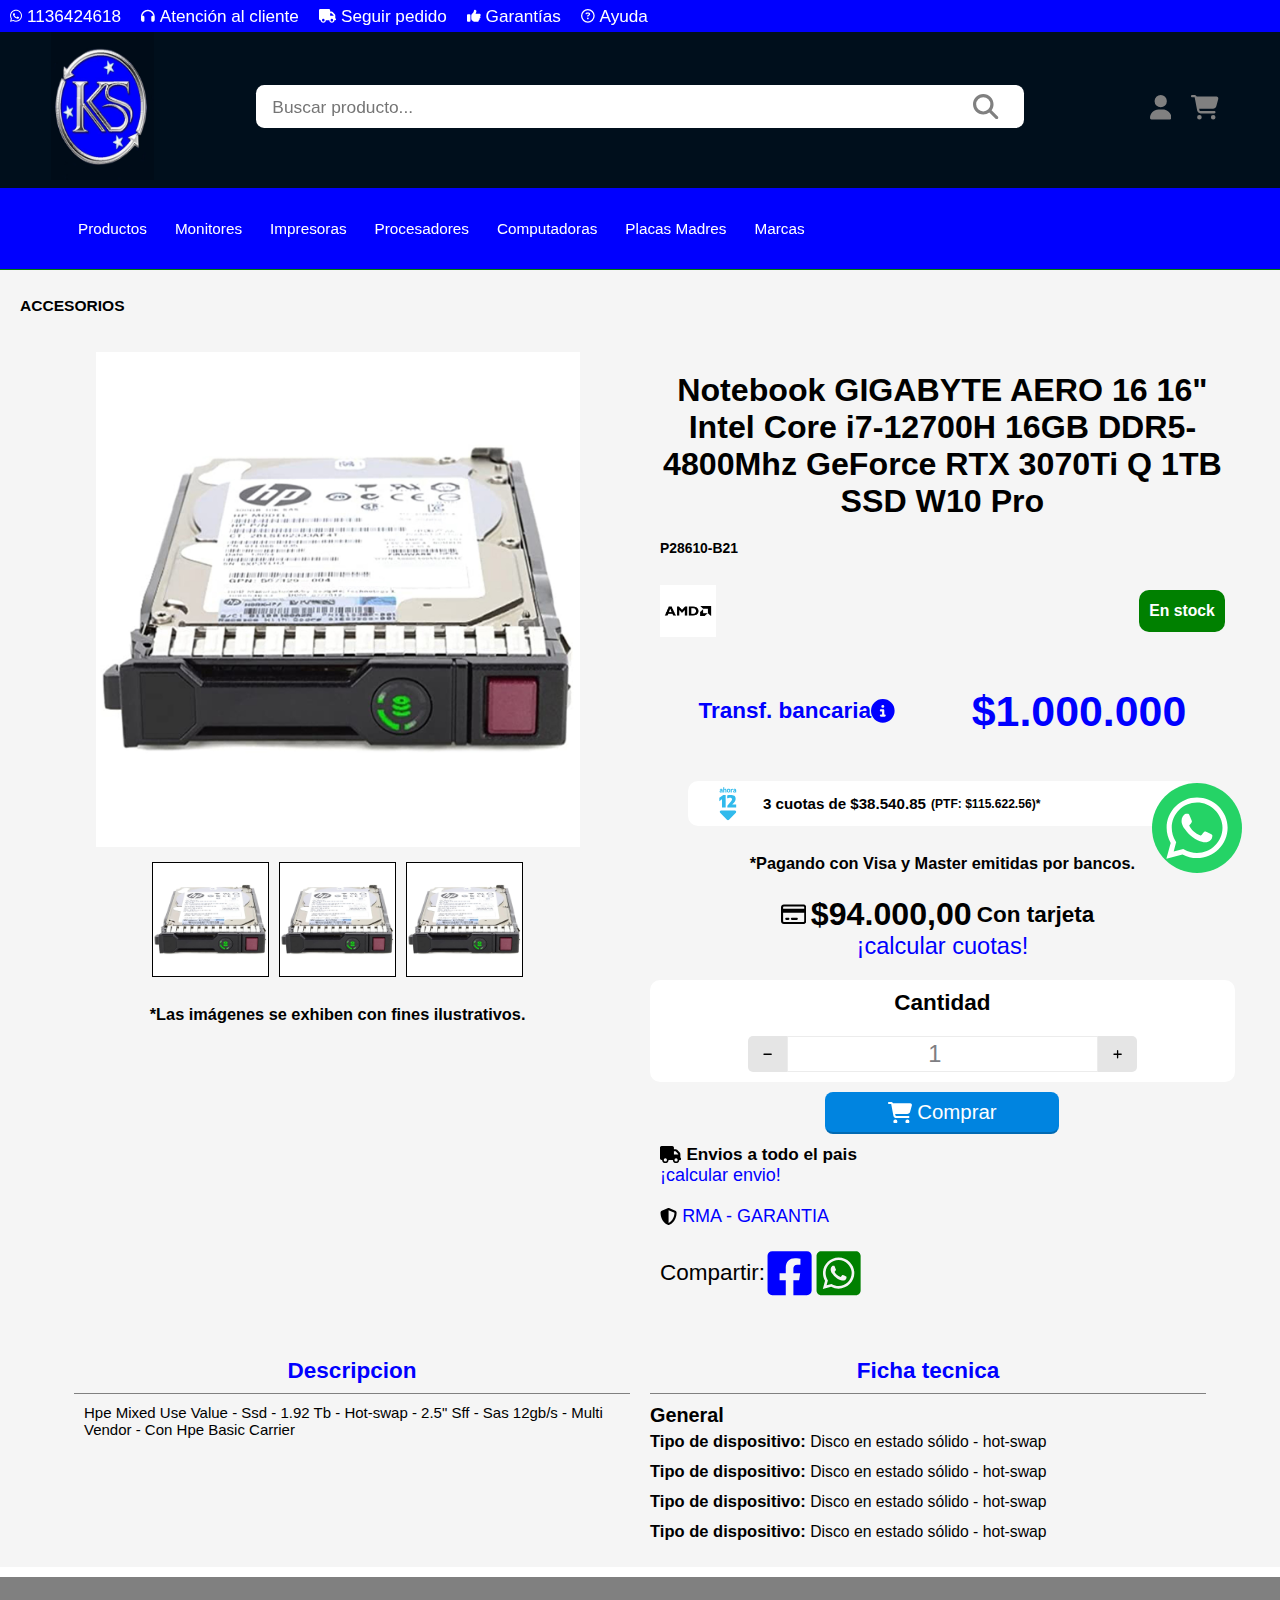
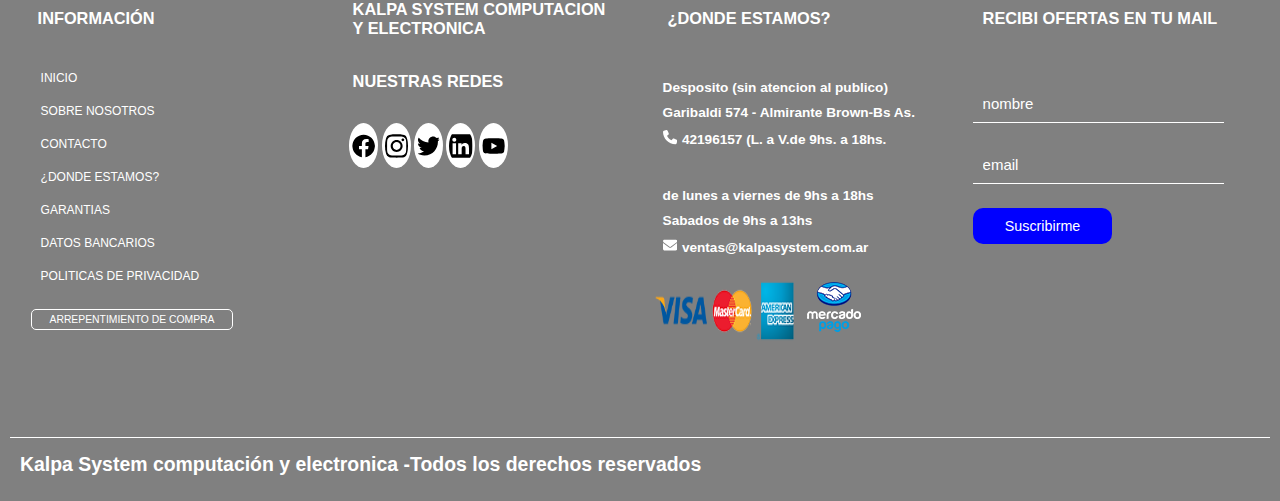
<file: pages/descripcion.html>
<!DOCTYPE html>
<html lang="en">
<head>
	<meta charset="UTF-8">
	<meta name="viewport" content="width=device-width, initial-scale=1.0">
	<title>Descripcion</title>
	<link rel="stylesheet" href="../css/main.css">
	<link rel="stylesheet" href="../css/descripcion.css">
	<script src="../js/main.js"></script>
</head>
<body>

	<header class="cabecera">

		<div class="contenedor-icon-menu">
			<button onclick="toggleMenu();"><svg xmlns="http://www.w3.org/2000/svg" height="1em" viewBox="0 0 448 512"><path d="M0 96C0 78.3 14.3 64 32 64H416c17.7 0 32 14.3 32 32s-14.3 32-32 32H32C14.3 128 0 113.7 0 96zM0 256c0-17.7 14.3-32 32-32H416c17.7 0 32 14.3 32 32s-14.3 32-32 32H32c-17.7 0-32-14.3-32-32zM448 416c0 17.7-14.3 32-32 32H32c-17.7 0-32-14.3-32-32s14.3-32 32-32H416c17.7 0 32 14.3 32 32z"/></svg></button>
		</div>

		<nav class="cont-minimenu">
			<ul class="mini-menu">
				<li class="item-minimenu">
					<a href=""><svg xmlns="http://www.w3.org/2000/svg" height="1em" viewBox="0 0 448 512"><path d="M380.9 97.1C339 55.1 283.2 32 223.9 32c-122.4 0-222 99.6-222 222 0 39.1 10.2 77.3 29.6 111L0 480l117.7-30.9c32.4 17.7 68.9 27 106.1 27h.1c122.3 0 224.1-99.6 224.1-222 0-59.3-25.2-115-67.1-157zm-157 341.6c-33.2 0-65.7-8.9-94-25.7l-6.7-4-69.8 18.3L72 359.2l-4.4-7c-18.5-29.4-28.2-63.3-28.2-98.2 0-101.7 82.8-184.5 184.6-184.5 49.3 0 95.6 19.2 130.4 54.1 34.8 34.9 56.2 81.2 56.1 130.5 0 101.8-84.9 184.6-186.6 184.6zm101.2-138.2c-5.5-2.8-32.8-16.2-37.9-18-5.1-1.9-8.8-2.8-12.5 2.8-3.7 5.6-14.3 18-17.6 21.8-3.2 3.7-6.5 4.2-12 1.4-32.6-16.3-54-29.1-75.5-66-5.7-9.8 5.7-9.1 16.3-30.3 1.8-3.7.9-6.9-.5-9.7-1.4-2.8-12.5-30.1-17.1-41.2-4.5-10.8-9.1-9.3-12.5-9.5-3.2-.2-6.9-.2-10.6-.2-3.7 0-9.7 1.4-14.8 6.9-5.1 5.6-19.4 19-19.4 46.3 0 27.3 19.9 53.7 22.6 57.4 2.8 3.7 39.1 59.7 94.8 83.8 35.2 15.2 49 16.5 66.6 13.9 10.7-1.6 32.8-13.4 37.4-26.4 4.6-13 4.6-24.1 3.2-26.4-1.3-2.5-5-3.9-10.5-6.6z"/></svg> 1136424618</a>
				</li>
				<li class="item-minimenu">
					<a href=""><svg xmlns="http://www.w3.org/2000/svg" height="1em" viewBox="0 0 512 512"><path d="M256 80C149.9 80 62.4 159.4 49.6 262c9.4-3.8 19.6-6 30.4-6c26.5 0 48 21.5 48 48V432c0 26.5-21.5 48-48 48c-44.2 0-80-35.8-80-80V384 336 288C0 146.6 114.6 32 256 32s256 114.6 256 256v48 48 16c0 44.2-35.8 80-80 80c-26.5 0-48-21.5-48-48V304c0-26.5 21.5-48 48-48c10.8 0 21 2.1 30.4 6C449.6 159.4 362.1 80 256 80z"/></svg> Atención al cliente</a>
				</li>
				<li class="item-minimenu">
					<a href=""><svg xmlns="http://www.w3.org/2000/svg" height="1em" viewBox="0 0 640 512"><path d="M48 0C21.5 0 0 21.5 0 48V368c0 26.5 21.5 48 48 48H64c0 53 43 96 96 96s96-43 96-96H384c0 53 43 96 96 96s96-43 96-96h32c17.7 0 32-14.3 32-32s-14.3-32-32-32V288 256 237.3c0-17-6.7-33.3-18.7-45.3L512 114.7c-12-12-28.3-18.7-45.3-18.7H416V48c0-26.5-21.5-48-48-48H48zM416 160h50.7L544 237.3V256H416V160zM112 416a48 48 0 1 1 96 0 48 48 0 1 1 -96 0zm368-48a48 48 0 1 1 0 96 48 48 0 1 1 0-96z"/></svg> Seguir pedido</a>
				</li>
				<li class="item-minimenu">
					<a href=""><svg xmlns="http://www.w3.org/2000/svg" height="1em" viewBox="0 0 512 512"><path d="M313.4 32.9c26 5.2 42.9 30.5 37.7 56.5l-2.3 11.4c-5.3 26.7-15.1 52.1-28.8 75.2H464c26.5 0 48 21.5 48 48c0 18.5-10.5 34.6-25.9 42.6C497 275.4 504 288.9 504 304c0 23.4-16.8 42.9-38.9 47.1c4.4 7.3 6.9 15.8 6.9 24.9c0 21.3-13.9 39.4-33.1 45.6c.7 3.3 1.1 6.8 1.1 10.4c0 26.5-21.5 48-48 48H294.5c-19 0-37.5-5.6-53.3-16.1l-38.5-25.7C176 420.4 160 390.4 160 358.3V320 272 247.1c0-29.2 13.3-56.7 36-75l7.4-5.9c26.5-21.2 44.6-51 51.2-84.2l2.3-11.4c5.2-26 30.5-42.9 56.5-37.7zM32 192H96c17.7 0 32 14.3 32 32V448c0 17.7-14.3 32-32 32H32c-17.7 0-32-14.3-32-32V224c0-17.7 14.3-32 32-32z"/></svg> Garantías</a>
				</li>
				<li class="item-minimenu">
					<a href=""><svg xmlns="http://www.w3.org/2000/svg" height="1em" viewBox="0 0 512 512"><path d="M464 256A208 208 0 1 0 48 256a208 208 0 1 0 416 0zM0 256a256 256 0 1 1 512 0A256 256 0 1 1 0 256zm169.8-90.7c7.9-22.3 29.1-37.3 52.8-37.3h58.3c34.9 0 63.1 28.3 63.1 63.1c0 22.6-12.1 43.5-31.7 54.8L280 264.4c-.2 13-10.9 23.6-24 23.6c-13.3 0-24-10.7-24-24V250.5c0-8.6 4.6-16.5 12.1-20.8l44.3-25.4c4.7-2.7 7.6-7.7 7.6-13.1c0-8.4-6.8-15.1-15.1-15.1H222.6c-3.4 0-6.4 2.1-7.5 5.3l-.4 1.2c-4.4 12.5-18.2 19-30.6 14.6s-19-18.2-14.6-30.6l.4-1.2zM224 352a32 32 0 1 1 64 0 32 32 0 1 1 -64 0z"/></svg>Ayuda</a>
				</li>
			</ul>
		</nav>

		<div class="logo">
			<a href=""><img class="img-logo" src="../img/logo-kalpa.png" alt=""></a>
		</div>

		<form action="" class="formulario-input">
			<input placeholder="Buscar producto..." type="text" class="buscador">
			<svg xmlns="http://www.w3.org/2000/svg" height="1em" viewBox="0 0 512 512"><path d="M416 208c0 45.9-14.9 88.3-40 122.7L502.6 457.4c12.5 12.5 12.5 32.8 0 45.3s-32.8 12.5-45.3 0L330.7 376c-34.4 25.2-76.8 40-122.7 40C93.1 416 0 322.9 0 208S93.1 0 208 0S416 93.1 416 208zM208 352a144 144 0 1 0 0-288 144 144 0 1 0 0 288z"/></svg>
		</form>

		<div class="contenedor-iconos">
			<button onclick=""><svg xmlns="http://www.w3.org/2000/svg" height="1em" viewBox="0 0 512 512"><path d="M416 208c0 45.9-14.9 88.3-40 122.7L502.6 457.4c12.5 12.5 12.5 32.8 0 45.3s-32.8 12.5-45.3 0L330.7 376c-34.4 25.2-76.8 40-122.7 40C93.1 416 0 322.9 0 208S93.1 0 208 0S416 93.1 416 208zM208 352a144 144 0 1 0 0-288 144 144 0 1 0 0 288z"/></svg></button>

			<button onclick=""><svg xmlns="http://www.w3.org/2000/svg" height="1em" viewBox="0 0 448 512"><path d="M224 256A128 128 0 1 0 224 0a128 128 0 1 0 0 256zm-45.7 48C79.8 304 0 383.8 0 482.3C0 498.7 13.3 512 29.7 512H418.3c16.4 0 29.7-13.3 29.7-29.7C448 383.8 368.2 304 269.7 304H178.3z"/></svg></button>
		</div>

		<div class="contenedor-iconos-destok">
			<a title="Mi Cuenta" href="pages/login.html"><svg xmlns="http://www.w3.org/2000/svg" height="1em" viewBox="0 0 448 512"><path d="M224 256A128 128 0 1 0 224 0a128 128 0 1 0 0 256zm-45.7 48C79.8 304 0 383.8 0 482.3C0 498.7 13.3 512 29.7 512H418.3c16.4 0 29.7-13.3 29.7-29.7C448 383.8 368.2 304 269.7 304H178.3z"/></svg></a>
			<a title="Mi Carrito" href=""><svg xmlns="http://www.w3.org/2000/svg" height="1em" viewBox="0 0 576 512"><path d="M0 24C0 10.7 10.7 0 24 0H69.5c22 0 41.5 12.8 50.6 32h411c26.3 0 45.5 25 38.6 50.4l-41 152.3c-8.5 31.4-37 53.3-69.5 53.3H170.7l5.4 28.5c2.2 11.3 12.1 19.5 23.6 19.5H488c13.3 0 24 10.7 24 24s-10.7 24-24 24H199.7c-34.6 0-64.3-24.6-70.7-58.5L77.4 54.5c-.7-3.8-4-6.5-7.9-6.5H24C10.7 48 0 37.3 0 24zM128 464a48 48 0 1 1 96 0 48 48 0 1 1 -96 0zm336-48a48 48 0 1 1 0 96 48 48 0 1 1 0-96z"/></svg></a>
		</div>

		<nav class="contenedor-menu">
			<ul class="menu">
				<li class="item-menu">
					<a onclick="toggleSubMenu();" class="a-menu" href="">Productos</a>
		 				<ul class="submenu">
							<li class="item-submenu"><a class="a-menu" href="pages/productos.html">Accesorios</a></li>
							<li class="item-submenu"><a class="a-menu" href="">Almacenamiento</a></li>
							<li class="item-submenu"><a class="a-menu" href="">Celulares</a></li>
						</ul>
				</li>
				<li class="item-menu">
					<a class="a-menu" href="">Monitores</a>
				</li>
				<li class="item-menu">
					<a class="a-menu" href="">Impresoras</a>
				</li>
				<li class="item-menu">
					<a class="a-menu" href="">Procesadores</a>
				</li>
				<li class="item-menu">
					<a class="a-menu" href="">Computadoras</a>

				</li>
				<li class="item-menu">
					<a class="a-menu" href="">Placas Madres</a>
				</li>
				<li class="item-menu">
					<a class="a-menu" href="">Marcas</a>
				</li>
			</ul>
		</nav>
	</header>

	<main class="cuerpo">
		<div class="subcategoria">
			<b>Accesorios</b>
		</div>

		<section class="multimedia">
			<div class="contenedor-multimedia">
				<div class="imagen-multimedia">
					<img src="../img/disco.jpg" alt="">
				</div>

				<div class="preview">
					<div class="img-preview">
						<img src="../img/disco.jpg" alt="">
					</div>
					<div class="img-preview">
						<img src="../img/disco.jpg" alt="">
					</div>
					<div class="img-preview">
						<img src="../img/disco.jpg" alt="">
					</div>
				</div>

				<b class="ilustrativo">*Las imágenes se exhiben con fines ilustrativos.</b>
			</div>

			<div class="datos-producto">
				<div class="dato-nombre">
					<h2>Notebook GIGABYTE AERO 16 16" Intel Core i7-12700H 16GB DDR5-4800Mhz GeForce RTX 3070Ti Q 1TB SSD W10 Pro</h2>
				</div>
				<div class="dato-code">
					<h3 class="codigo">P28610-B21</h3>
				</div>
				<div class="dato-stock">
					<div class="img-marca">
						<img src="../img/amd.jpg" alt="">
					</div>
					<div class="stock-producto">
						<h3>En stock</h3>
					</div>
				</div>

				<div class="dato-precio">
					<h4>Transf. bancaria<svg xmlns="http://www.w3.org/2000/svg" height="1em" viewBox="0 0 512 512"><path d="M256 512A256 256 0 1 0 256 0a256 256 0 1 0 0 512zM216 336h24V272H216c-13.3 0-24-10.7-24-24s10.7-24 24-24h48c13.3 0 24 10.7 24 24v88h8c13.3 0 24 10.7 24 24s-10.7 24-24 24H216c-13.3 0-24-10.7-24-24s10.7-24 24-24zm40-208a32 32 0 1 1 0 64 32 32 0 1 1 0-64z"/></svg></h4>
					<h3>$1.000.000</h3>
				</div>

				<div class="dato-cuota">
					<div class="cuota">
						<div class="ahora-12 cuota-12">
							<svg version="1.1"
								 id="svg2" xmlns:svg="http://www.w3.org/2000/svg" xmlns:cc="http://creativecommons.org/ns#" xmlns:rdf="http://www.w3.org/1999/02/22-rdf-syntax-ns#" xmlns:dc="http://purl.org/dc/elements/1.1/"
								 xmlns="http://www.w3.org/2000/svg" xmlns:xlink="http://www.w3.org/1999/xlink" x="0px" y="0px" width="107.739px"
								 height="194.484px" viewBox="0 0 107.739 194.484" enable-background="new 0 0 107.739 194.484" xml:space="preserve">
							<g>
								<path fill="#31BAEC" d="M20.979,16.609c1.323,0.53,2.304,1.398,2.942,2.608c0.637,1.209,0.957,2.849,0.957,4.919v11.731h-4.765
									l-0.397-1.949h-0.271c-0.577,0.783-1.317,1.363-2.22,1.742c-0.903,0.379-1.907,0.568-3.015,0.568c-1.323,0-2.467-0.237-3.43-0.713
									c-0.962-0.476-1.699-1.144-2.211-2.004c-0.511-0.859-0.767-1.861-0.767-3.005c0-1.889,0.659-3.351,1.977-4.386
									c1.317-1.035,3.396-1.643,6.236-1.823l3.213-0.271v-0.253c0-0.915-0.148-1.631-0.442-2.148c-0.295-0.517-0.764-0.887-1.408-1.109
									c-0.644-0.223-1.525-0.334-2.645-0.334c-0.807,0-1.688,0.066-2.644,0.198c-0.957,0.133-1.862,0.331-2.717,0.596v-4.332
									c0.939-0.265,1.979-0.469,3.123-0.613c1.143-0.145,2.232-0.217,3.267-0.217C17.916,15.815,19.655,16.08,20.979,16.609
									 M17.766,31.925c0.541-0.198,1.029-0.515,1.462-0.947v-3.7l-2.635,0.198c-1.083,0.084-1.872,0.334-2.365,0.749
									s-0.74,0.996-0.74,1.742c0,0.733,0.222,1.293,0.668,1.678c0.444,0.386,1.094,0.578,1.949,0.578
									C16.671,32.222,17.225,32.123,17.766,31.925"/>
								<path fill="#31BAEC" d="M27.928,6.7h5.776v11.407h0.271c0.674-0.746,1.468-1.314,2.383-1.705c0.914-0.392,1.932-0.587,3.051-0.587
									c1.949,0,3.513,0.626,4.692,1.877c1.179,1.252,1.769,3.213,1.769,5.884v12.292h-5.776V23.956c0-1.155-0.235-1.974-0.704-2.455
									s-1.161-0.722-2.076-0.722c-0.674,0-1.338,0.139-1.994,0.415c-0.656,0.276-1.195,0.68-1.616,1.209v13.465h-5.776V6.7z"/>
								<path fill="#31BAEC" d="M52.502,35.11c-1.438-0.758-2.545-1.897-3.321-3.421c-0.776-1.521-1.165-3.402-1.165-5.64
									c0-3.394,0.837-5.947,2.509-7.662s4.049-2.572,7.129-2.572c3.068,0,5.442,0.86,7.121,2.581s2.518,4.26,2.518,7.617
									c0,2.25-0.388,4.14-1.164,5.667c-0.775,1.528-1.883,2.672-3.321,3.43s-3.155,1.138-5.153,1.138S53.94,35.868,52.502,35.11
									 M59.767,31.32c0.554-0.361,0.979-0.966,1.273-1.814c0.295-0.848,0.441-1.994,0.441-3.438c0-1.468-0.146-2.635-0.441-3.501
									c-0.295-0.867-0.723-1.48-1.281-1.842c-0.561-0.36-1.262-0.541-2.104-0.541s-1.543,0.181-2.104,0.541
									c-0.559,0.361-0.986,0.966-1.281,1.814s-0.441,2.001-0.441,3.456c0,1.469,0.146,2.633,0.441,3.493s0.72,1.471,1.273,1.832
									c0.553,0.36,1.258,0.541,2.111,0.541C58.51,31.861,59.214,31.68,59.767,31.32"/>
								<path fill="#31BAEC" d="M69.604,16.122h4.711l0.451,2.545h0.271c0.542-0.95,1.264-1.657,2.166-2.12
									c0.903-0.464,1.925-0.695,3.068-0.695c0.578,0,1.107,0.048,1.589,0.145v5.216c-0.53-0.108-1.18-0.162-1.949-0.162
									c-0.879,0-1.74,0.169-2.582,0.506s-1.492,0.8-1.949,1.39v12.923h-5.775V16.122z"/>
								<path fill="#31BAEC" d="M96.083,16.609c1.324,0.53,2.305,1.398,2.942,2.608c0.638,1.209,0.956,2.849,0.956,4.919v11.731h-4.765
									l-0.397-1.949h-0.271c-0.577,0.783-1.317,1.363-2.22,1.742s-1.908,0.568-3.015,0.568c-1.323,0-2.467-0.237-3.43-0.713
									c-0.962-0.476-1.699-1.144-2.211-2.004c-0.512-0.859-0.767-1.861-0.767-3.005c0-1.889,0.658-3.351,1.977-4.386
									c1.317-1.035,3.396-1.643,6.235-1.823l3.213-0.271v-0.253c0-0.915-0.147-1.631-0.442-2.148c-0.295-0.517-0.764-0.887-1.408-1.109
									c-0.643-0.223-1.524-0.334-2.645-0.334c-0.806,0-1.688,0.066-2.644,0.198c-0.956,0.133-1.862,0.331-2.717,0.596v-4.332
									c0.939-0.265,1.979-0.469,3.124-0.613c1.143-0.145,2.231-0.217,3.266-0.217C93.021,15.815,94.759,16.08,96.083,16.609
									 M92.87,31.925c0.541-0.198,1.029-0.515,1.462-0.947v-3.7l-2.636,0.198c-1.082,0.084-1.871,0.334-2.363,0.749
									c-0.494,0.415-0.74,0.996-0.74,1.742c0,0.733,0.223,1.293,0.668,1.678c0.444,0.386,1.094,0.578,1.949,0.578
									C91.775,32.222,92.329,32.123,92.87,31.925"/>
								<polygon fill="#31BAEC" points="28.394,50.359 41.581,50.359 41.581,120.096 21.167,120.096 21.167,74.058 6.337,84.101 
									6.337,65.283 	"/>
								<path fill="#31BAEC" d="M100.054,103.389v16.707H50.919v-10.888l18.724-22.197c2.629-3.16,4.498-5.827,5.608-8.002
									c1.11-2.174,1.666-4.2,1.666-6.077c0-2.347-0.868-4.099-2.604-5.257c-1.736-1.156-4.622-1.736-8.658-1.736
									c-2.691,0-5.438,0.243-8.236,0.728c-2.801,0.485-5.264,1.135-7.392,1.948V52.283c2.19-0.719,5.005-1.329,8.448-1.83
									c3.44-0.5,6.6-0.751,9.479-0.751c9.762,0,17.043,1.713,21.846,5.139s7.204,8.769,7.204,16.026c0,3.567-0.728,7.095-2.183,10.583
									c-1.455,3.489-3.903,7.188-7.344,11.099l-9.574,10.841H100.054z"/>
								<path fill="#31BAEC" d="M48.889,187.451l-38.007-39.212c-4.397-4.538-0.931-11.77,5.641-11.77h76.014
									c6.572,0,10.039,7.231,5.641,11.77L60.17,187.451C57.155,190.562,51.904,190.562,48.889,187.451"/>
							</g>
							</svg>
						</div>

						<h4>3 cuotas de $38.540.85 <span class="letra-chica">(PTF: $115.622.56)*</span></h4>
					</div>
				</div>

				<b class="ilustrativo">*Pagando con Visa y Master emitidas por bancos.</b>

				<div class="precio-tarjeta">
					<svg xmlns="http://www.w3.org/2000/svg" height="1em" viewBox="0 0 576 512"><path d="M512 80c8.8 0 16 7.2 16 16v32H48V96c0-8.8 7.2-16 16-16H512zm16 144V416c0 8.8-7.2 16-16 16H64c-8.8 0-16-7.2-16-16V224H528zM64 32C28.7 32 0 60.7 0 96V416c0 35.3 28.7 64 64 64H512c35.3 0 64-28.7 64-64V96c0-35.3-28.7-64-64-64H64zm56 304c-13.3 0-24 10.7-24 24s10.7 24 24 24h48c13.3 0 24-10.7 24-24s-10.7-24-24-24H120zm128 0c-13.3 0-24 10.7-24 24s10.7 24 24 24H360c13.3 0 24-10.7 24-24s-10.7-24-24-24H248z"/></svg>
					<h4>$94.000,00 <span>Con tarjeta</span></h4>
					<button class="calcular-cuotas">¡calcular cuotas!</button>
				</div>

				<div class="cont-cantidad">
					<h2 class="cantidad">Cantidad</h2>

					<div class="cantidad">
						<button type="button"><svg xmlns="http://www.w3.org/2000/svg" height="1em" viewBox="0 0 448 512"><path d="M432 256c0 17.7-14.3 32-32 32L48 288c-17.7 0-32-14.3-32-32s14.3-32 32-32l352 0c17.7 0 32 14.3 32 32z"/></svg></button> 
						<input min="1" max="getMax()" type="number" value="1"> 
						<button type="button"><svg xmlns="http://www.w3.org/2000/svg" height="1em" viewBox="0 0 448 512"><path d="M256 80c0-17.7-14.3-32-32-32s-32 14.3-32 32V224H48c-17.7 0-32 14.3-32 32s14.3 32 32 32H192V432c0 17.7 14.3 32 32 32s32-14.3 32-32V288H400c17.7 0 32-14.3 32-32s-14.3-32-32-32H256V80z"/></svg></button> 
						<div></div>
					</div>
				</div>
				

				<button class="btn btn-compra btn-primary com praunitario"><svg xmlns="http://www.w3.org/2000/svg" height="1em" viewBox="0 0 576 512"><path d="M0 24C0 10.7 10.7 0 24 0H69.5c22 0 41.5 12.8 50.6 32h411c26.3 0 45.5 25 38.6 50.4l-41 152.3c-8.5 31.4-37 53.3-69.5 53.3H170.7l5.4 28.5c2.2 11.3 12.1 19.5 23.6 19.5H488c13.3 0 24 10.7 24 24s-10.7 24-24 24H199.7c-34.6 0-64.3-24.6-70.7-58.5L77.4 54.5c-.7-3.8-4-6.5-7.9-6.5H24C10.7 48 0 37.3 0 24zM128 464a48 48 0 1 1 96 0 48 48 0 1 1 -96 0zm336-48a48 48 0 1 1 0 96 48 48 0 1 1 0-96z"/></svg>Comprar</button>

				<div class="envios">
					<svg xmlns="http://www.w3.org/2000/svg" height="1em" viewBox="0 0 640 512"><path d="M48 0C21.5 0 0 21.5 0 48V368c0 26.5 21.5 48 48 48H64c0 53 43 96 96 96s96-43 96-96H384c0 53 43 96 96 96s96-43 96-96h32c17.7 0 32-14.3 32-32s-14.3-32-32-32V288 256 237.3c0-17-6.7-33.3-18.7-45.3L512 114.7c-12-12-28.3-18.7-45.3-18.7H416V48c0-26.5-21.5-48-48-48H48zM416 160h50.7L544 237.3V256H416V160zM112 416a48 48 0 1 1 96 0 48 48 0 1 1 -96 0zm368-48a48 48 0 1 1 0 96 48 48 0 1 1 0-96z"/></svg>
					<h4>Envios a todo el pais</h4>
					<button class="calcular-cuotas envio-a">¡calcular envio!</button>
				</div>

				<div class="envios">
					<svg xmlns="http://www.w3.org/2000/svg" height="1em" viewBox="0 0 512 512"><path d="M256 0c4.6 0 9.2 1 13.4 2.9L457.7 82.8c22 9.3 38.4 31 38.3 57.2c-.5 99.2-41.3 280.7-213.6 363.2c-16.7 8-36.1 8-52.8 0C57.3 420.7 16.5 239.2 16 140c-.1-26.2 16.3-47.9 38.3-57.2L242.7 2.9C246.8 1 251.4 0 256 0zm0 66.8V444.8C394 378 431.1 230.1 432 141.4L256 66.8l0 0z"/></svg>
					<a class="calcular-envio">RMA - GARANTIA</a>
				</div>

				<div class="compartir">
					<span>Compartir: </span>
					<a class="icon-compartir" href=""><svg style="fill: blue;" xmlns="http://www.w3.org/2000/svg" height="1em" viewBox="0 0 448 512"><path d="M400 32H48A48 48 0 0 0 0 80v352a48 48 0 0 0 48 48h137.25V327.69h-63V256h63v-54.64c0-62.15 37-96.48 93.67-96.48 27.14 0 55.52 4.84 55.52 4.84v61h-31.27c-30.81 0-40.42 19.12-40.42 38.73V256h68.78l-11 71.69h-57.78V480H400a48 48 0 0 0 48-48V80a48 48 0 0 0-48-48z"/></svg></a>
					<a class="icon-compartir" href=""><svg style="fill: green;" xmlns="http://www.w3.org/2000/svg" height="1em" viewBox="0 0 448 512"><path d="M224 122.8c-72.7 0-131.8 59.1-131.9 131.8 0 24.9 7 49.2 20.2 70.1l3.1 5-13.3 48.6 49.9-13.1 4.8 2.9c20.2 12 43.4 18.4 67.1 18.4h.1c72.6 0 133.3-59.1 133.3-131.8 0-35.2-15.2-68.3-40.1-93.2-25-25-58-38.7-93.2-38.7zm77.5 188.4c-3.3 9.3-19.1 17.7-26.7 18.8-12.6 1.9-22.4.9-47.5-9.9-39.7-17.2-65.7-57.2-67.7-59.8-2-2.6-16.2-21.5-16.2-41s10.2-29.1 13.9-33.1c3.6-4 7.9-5 10.6-5 2.6 0 5.3 0 7.6.1 2.4.1 5.7-.9 8.9 6.8 3.3 7.9 11.2 27.4 12.2 29.4s1.7 4.3.3 6.9c-7.6 15.2-15.7 14.6-11.6 21.6 15.3 26.3 30.6 35.4 53.9 47.1 4 2 6.3 1.7 8.6-1 2.3-2.6 9.9-11.6 12.5-15.5 2.6-4 5.3-3.3 8.9-2 3.6 1.3 23.1 10.9 27.1 12.9s6.6 3 7.6 4.6c.9 1.9.9 9.9-2.4 19.1zM400 32H48C21.5 32 0 53.5 0 80v352c0 26.5 21.5 48 48 48h352c26.5 0 48-21.5 48-48V80c0-26.5-21.5-48-48-48zM223.9 413.2c-26.6 0-52.7-6.7-75.8-19.3L64 416l22.5-82.2c-13.9-24-21.2-51.3-21.2-79.3C65.4 167.1 136.5 96 223.9 96c42.4 0 82.2 16.5 112.2 46.5 29.9 30 47.9 69.8 47.9 112.2 0 87.4-72.7 158.5-160.1 158.5z"/></svg></a>
				</div>
			</div>
		</section>

		<section class="descripciones">
			<div class="dato-descripcion">
				<div class="descripcion">
					<h2>Descripcion</h2>
				</div>
				<div class="descripcion-parrafo">
					<p>Hpe Mixed Use Value - Ssd - 1.92 Tb - Hot-swap - 2.5" Sff - Sas 12gb/s - Multi Vendor - Con Hpe Basic Carrier </p>
				</div>
			</div>

			<div class="dato-ficha">
				<div class="descripcion">
					<h2>Ficha tecnica</h2>
				</div>
				<div class="fichas-parrafo">
					<span style="display: inline-block; width:100%;">
						<h4 class="titulo-attr"><strong>General</strong></h4>
					</span>

					<span class="item-ficha" style="display: inline-block; width:100%;">
						<p><strong>Tipo de dispositivo:</strong> Disco en estado sólido - hot-swap</p>
					</span>
					<span class="item-ficha" style="display: inline-block; width:100%;">
						<p><strong>Tipo de dispositivo:</strong> Disco en estado sólido - hot-swap</p>
					</span>
					<span class="item-ficha" style="display: inline-block; width:100%;">
						<p><strong>Tipo de dispositivo:</strong> Disco en estado sólido - hot-swap</p>
					</span>
					<span class="item-ficha" style="display: inline-block; width:100%;">
						<p><strong>Tipo de dispositivo:</strong> Disco en estado sólido - hot-swap</p>
					</span>
				</div>
			</div>
		</section>
	</main>
	<footer class="pie-de-pagina">
		<div class="cont-info">
			<div class="informacion">
				<h4>Información</h4>
			</div>
			<nav class="nav-nosotros">
				<ul class="menu-nosotros">
					<li class="item-nosotros">
						<a href="">Inicio</a>
					</li>
					<li class="item-nosotros">
						<a href="">Sobre nosotros</a>
					</li>
					<li class="item-nosotros">
						<a href="">Contacto</a>
					</li>
					<li class="item-nosotros">
						<a href="">¿Donde estamos?</a>
					</li>
					<li class="item-nosotros">
						<a href="">Garantias</a>
					</li>
					<li class="item-nosotros">
						<a href="">Datos bancarios</a>
					</li>
					<li class="item-nosotros">
						<a href="">Politicas de privacidad</a>
					</li>
				</ul> 
			</nav>

			<a class="arrepentimiento" href="">ARREPENTIMIENTO DE COMPRA</a>
		</div>
		
		<div class="cont-info">
			<div class="informacion">
				<h4>KALPA SYSTEM COMPUTACION Y ELECTRONICA</h4>
			</div>

			<div class="informacion">
				<h5>nuestras redes</h5>
			</div>

			<nav class="nav-redes">
				<ul class="menu-redes">
					<li class="item-redes">
						<a href=""><svg class="facebook" xmlns="http://www.w3.org/2000/svg" height="1em" viewBox="0 0 512 512"><path d="M504 256C504 119 393 8 256 8S8 119 8 256c0 123.78 90.69 226.38 209.25 245V327.69h-63V256h63v-54.64c0-62.15 37-96.48 93.67-96.48 27.14 0 55.52 4.84 55.52 4.84v61h-31.28c-30.8 0-40.41 19.12-40.41 38.73V256h68.78l-11 71.69h-57.78V501C413.31 482.38 504 379.78 504 256z"/></svg></a>
					</li>
					<li class="item-redes">
						<a href=""><svg class="instagram" xmlns="http://www.w3.org/2000/svg" height="1em" viewBox="0 0 448 512"><path d="M224.1 141c-63.6 0-114.9 51.3-114.9 114.9s51.3 114.9 114.9 114.9S339 319.5 339 255.9 287.7 141 224.1 141zm0 189.6c-41.1 0-74.7-33.5-74.7-74.7s33.5-74.7 74.7-74.7 74.7 33.5 74.7 74.7-33.6 74.7-74.7 74.7zm146.4-194.3c0 14.9-12 26.8-26.8 26.8-14.9 0-26.8-12-26.8-26.8s12-26.8 26.8-26.8 26.8 12 26.8 26.8zm76.1 27.2c-1.7-35.9-9.9-67.7-36.2-93.9-26.2-26.2-58-34.4-93.9-36.2-37-2.1-147.9-2.1-184.9 0-35.8 1.7-67.6 9.9-93.9 36.1s-34.4 58-36.2 93.9c-2.1 37-2.1 147.9 0 184.9 1.7 35.9 9.9 67.7 36.2 93.9s58 34.4 93.9 36.2c37 2.1 147.9 2.1 184.9 0 35.9-1.7 67.7-9.9 93.9-36.2 26.2-26.2 34.4-58 36.2-93.9 2.1-37 2.1-147.8 0-184.8zM398.8 388c-7.8 19.6-22.9 34.7-42.6 42.6-29.5 11.7-99.5 9-132.1 9s-102.7 2.6-132.1-9c-19.6-7.8-34.7-22.9-42.6-42.6-11.7-29.5-9-99.5-9-132.1s-2.6-102.7 9-132.1c7.8-19.6 22.9-34.7 42.6-42.6 29.5-11.7 99.5-9 132.1-9s102.7-2.6 132.1 9c19.6 7.8 34.7 22.9 42.6 42.6 11.7 29.5 9 99.5 9 132.1s2.7 102.7-9 132.1z"/></svg></a>
					</li>
					<li class="item-redes">
						<a href=""><svg class="tw" xmlns="http://www.w3.org/2000/svg" height="1em" viewBox="0 0 512 512"><path d="M459.37 151.716c.325 4.548.325 9.097.325 13.645 0 138.72-105.583 298.558-298.558 298.558-59.452 0-114.68-17.219-161.137-47.106 8.447.974 16.568 1.299 25.34 1.299 49.055 0 94.213-16.568 130.274-44.832-46.132-.975-84.792-31.188-98.112-72.772 6.498.974 12.995 1.624 19.818 1.624 9.421 0 18.843-1.3 27.614-3.573-48.081-9.747-84.143-51.98-84.143-102.985v-1.299c13.969 7.797 30.214 12.67 47.431 13.319-28.264-18.843-46.781-51.005-46.781-87.391 0-19.492 5.197-37.36 14.294-52.954 51.655 63.675 129.3 105.258 216.365 109.807-1.624-7.797-2.599-15.918-2.599-24.04 0-57.828 46.782-104.934 104.934-104.934 30.213 0 57.502 12.67 76.67 33.137 23.715-4.548 46.456-13.32 66.599-25.34-7.798 24.366-24.366 44.833-46.132 57.827 21.117-2.273 41.584-8.122 60.426-16.243-14.292 20.791-32.161 39.308-52.628 54.253z"/></svg></a>
					</li>
					<li class="item-redes">
						<a href=""><svg xmlns="http://www.w3.org/2000/svg" height="1em" viewBox="0 0 448 512"><path d="M416 32H31.9C14.3 32 0 46.5 0 64.3v383.4C0 465.5 14.3 480 31.9 480H416c17.6 0 32-14.5 32-32.3V64.3c0-17.8-14.4-32.3-32-32.3zM135.4 416H69V202.2h66.5V416zm-33.2-243c-21.3 0-38.5-17.3-38.5-38.5S80.9 96 102.2 96c21.2 0 38.5 17.3 38.5 38.5 0 21.3-17.2 38.5-38.5 38.5zm282.1 243h-66.4V312c0-24.8-.5-56.7-34.5-56.7-34.6 0-39.9 27-39.9 54.9V416h-66.4V202.2h63.7v29.2h.9c8.9-16.8 30.6-34.5 62.9-34.5 67.2 0 79.7 44.3 79.7 101.9V416z"/></svg></a>
					</li>
					<li class="item-redes">
						<a href=""><svg xmlns="http://www.w3.org/2000/svg" height="1em" viewBox="0 0 576 512"><path d="M549.655 124.083c-6.281-23.65-24.787-42.276-48.284-48.597C458.781 64 288 64 288 64S117.22 64 74.629 75.486c-23.497 6.322-42.003 24.947-48.284 48.597-11.412 42.867-11.412 132.305-11.412 132.305s0 89.438 11.412 132.305c6.281 23.65 24.787 41.5 48.284 47.821C117.22 448 288 448 288 448s170.78 0 213.371-11.486c23.497-6.321 42.003-24.171 48.284-47.821 11.412-42.867 11.412-132.305 11.412-132.305s0-89.438-11.412-132.305zm-317.51 213.508V175.185l142.739 81.205-142.739 81.201z"/></svg></a>
					</li>
				</ul> 
			</nav>
		</div>

		<div class="cont-info">
			<div class="informacion">
				<h4>¿donde estamos?</h4>
			</div>

			<div class="ubicacion">
				<h6>Desposito (sin atencion al publico)</h6>
				<h6>Garibaldi 574 - Almirante Brown-Bs As.</h6>
				<h6><svg xmlns="http://www.w3.org/2000/svg" height="1em" viewBox="0 0 512 512"><path d="M164.9 24.6c-7.7-18.6-28-28.5-47.4-23.2l-88 24C12.1 30.2 0 46 0 64C0 311.4 200.6 512 448 512c18 0 33.8-12.1 38.6-29.5l24-88c5.3-19.4-4.6-39.7-23.2-47.4l-96-40c-16.3-6.8-35.2-2.1-46.3 11.6L304.7 368C234.3 334.7 177.3 277.7 144 207.3L193.3 167c13.7-11.2 18.4-30 11.6-46.3l-40-96z"/></svg>42196157 (L. a V.de 9hs. a 18hs.</h6>
			</div>

			<div class="ubicacion">
				<h6>de lunes a viernes de 9hs a 18hs</h6>
				<h6>Sabados de 9hs a 13hs</h6>
				<h6><svg xmlns="http://www.w3.org/2000/svg" height="1em" viewBox="0 0 512 512"><path d="M48 64C21.5 64 0 85.5 0 112c0 15.1 7.1 29.3 19.2 38.4L236.8 313.6c11.4 8.5 27 8.5 38.4 0L492.8 150.4c12.1-9.1 19.2-23.3 19.2-38.4c0-26.5-21.5-48-48-48H48zM0 176V384c0 35.3 28.7 64 64 64H448c35.3 0 64-28.7 64-64V176L294.4 339.2c-22.8 17.1-54 17.1-76.8 0L0 176z"/></svg>ventas@kalpasystem.com.ar</h6>
			</div>

			<div class="tarjetas">
				<div class="img-tarjeta-tres">
					<img src="../img/visa.png" alt="hola">
				</div>
				<div class="img-tarjeta-mp">
					<img src="../img/mp.png" alt="hola">
				</div>
			</div>
		</div>

		<div class="cont-info">
			<div class="informacion">
				<h4>recibi ofertas en tu mail</h4>
			</div>

			<form class="recibir-ofertas" action="">
				<div class="input-group">
					<input type="text" placeholder="nombre">
				</div>
				<div class="input-group">
					<input type="text" placeholder="email">
				</div>
				<button>Suscribirme</button>
			</form>
		</div>
		

		<div class="derechos-reservados">
			<h6>Kalpa System computación y electronica -</h6>
			<h6>Todos los derechos reservados</h6>
		</div>

		<a title="Contactanos por whatsapp" class="whatsapp" href=""><svg xmlns="http://www.w3.org/2000/svg" height="1em" viewBox="0 0 448 512"><path d="M380.9 97.1C339 55.1 283.2 32 223.9 32c-122.4 0-222 99.6-222 222 0 39.1 10.2 77.3 29.6 111L0 480l117.7-30.9c32.4 17.7 68.9 27 106.1 27h.1c122.3 0 224.1-99.6 224.1-222 0-59.3-25.2-115-67.1-157zm-157 341.6c-33.2 0-65.7-8.9-94-25.7l-6.7-4-69.8 18.3L72 359.2l-4.4-7c-18.5-29.4-28.2-63.3-28.2-98.2 0-101.7 82.8-184.5 184.6-184.5 49.3 0 95.6 19.2 130.4 54.1 34.8 34.9 56.2 81.2 56.1 130.5 0 101.8-84.9 184.6-186.6 184.6zm101.2-138.2c-5.5-2.8-32.8-16.2-37.9-18-5.1-1.9-8.8-2.8-12.5 2.8-3.7 5.6-14.3 18-17.6 21.8-3.2 3.7-6.5 4.2-12 1.4-32.6-16.3-54-29.1-75.5-66-5.7-9.8 5.7-9.1 16.3-30.3 1.8-3.7.9-6.9-.5-9.7-1.4-2.8-12.5-30.1-17.1-41.2-4.5-10.8-9.1-9.3-12.5-9.5-3.2-.2-6.9-.2-10.6-.2-3.7 0-9.7 1.4-14.8 6.9-5.1 5.6-19.4 19-19.4 46.3 0 27.3 19.9 53.7 22.6 57.4 2.8 3.7 39.1 59.7 94.8 83.8 35.2 15.2 49 16.5 66.6 13.9 10.7-1.6 32.8-13.4 37.4-26.4 4.6-13 4.6-24.1 3.2-26.4-1.3-2.5-5-3.9-10.5-6.6z"/></svg></a>
	</footer>
	
</body>
</html>
</file>
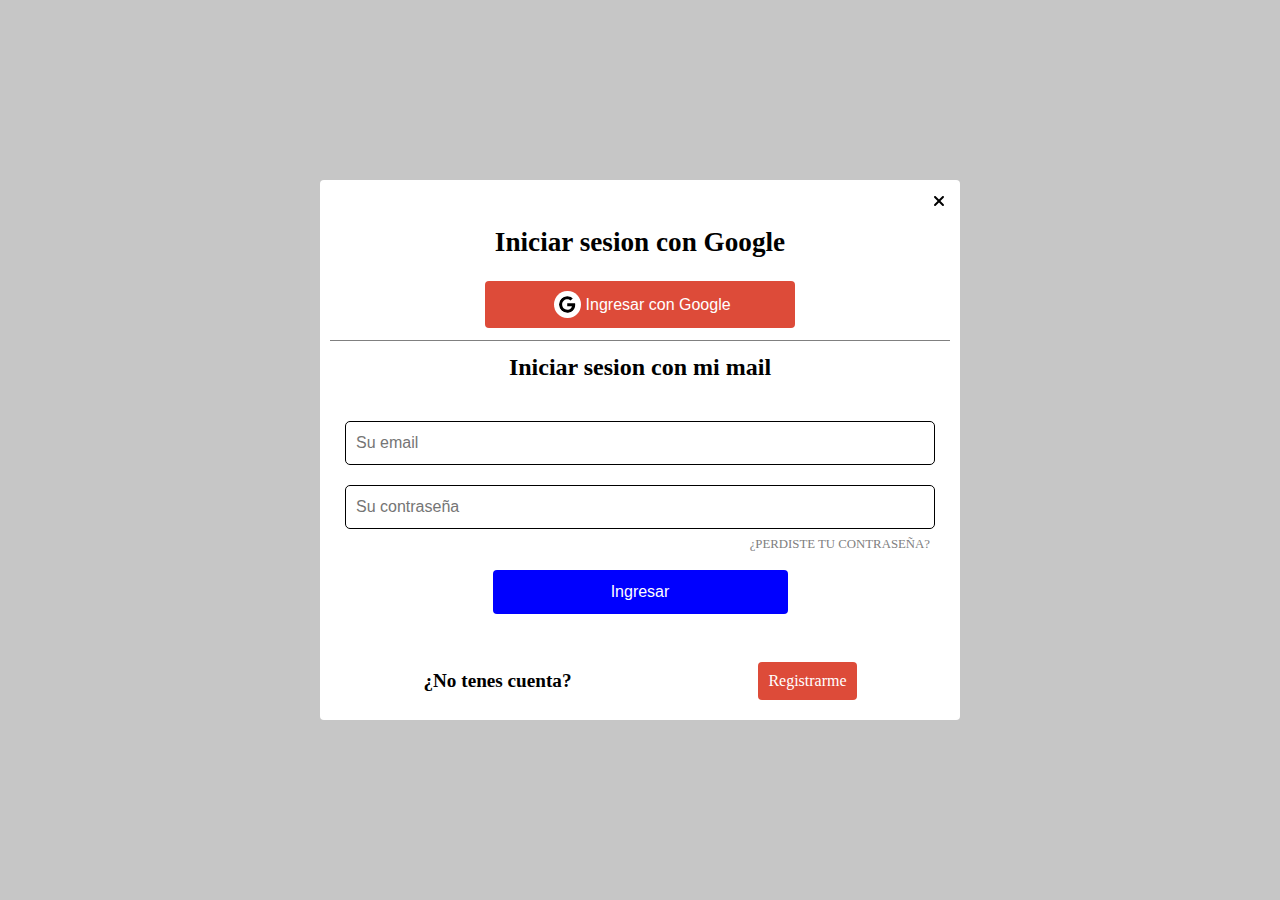
<file: pages/login.html>
<!DOCTYPE html>
<html lang="en">
<head>
	<meta charset="UTF-8">
	<meta name="viewport" content="width=device-width, initial-scale=1.0">
	<title>login</title>
	<link rel="stylesheet" href="../css/login.css">
</head>
<body>
	<div class="contenedor">
		<div class="contenedor-login">
			<div class="cerra">
				<button>
					<svg xmlns="http://www.w3.org/2000/svg" height="1em" viewBox="0 0 384 512"><path d="M342.6 150.6c12.5-12.5 12.5-32.8 0-45.3s-32.8-12.5-45.3 0L192 210.7 86.6 105.4c-12.5-12.5-32.8-12.5-45.3 0s-12.5 32.8 0 45.3L146.7 256 41.4 361.4c-12.5 12.5-12.5 32.8 0 45.3s32.8 12.5 45.3 0L192 301.3 297.4 406.6c12.5 12.5 32.8 12.5 45.3 0s12.5-32.8 0-45.3L237.3 256 342.6 150.6z"/></svg>
				</button>
			</div>
			<div class="contenedor-google">
				<h2>Iniciar sesion con Google</h2>
				<button id="btnIngresarConGoogle"><svg class="google" xmlns="http://www.w3.org/2000/svg" height="1em" viewBox="0 0 488 512"><path d="M488 261.8C488 403.3 391.1 504 248 504 110.8 504 0 393.2 0 256S110.8 8 248 8c66.8 0 123 24.5 166.3 64.9l-67.5 64.9C258.5 52.6 94.3 116.6 94.3 256c0 86.5 69.1 156.6 153.7 156.6 98.2 0 135-70.4 140.8-106.9H248v-85.3h236.1c2.3 12.7 3.9 24.9 3.9 41.4z"/></svg>Ingresar con Google</button>
			</div>

			<div class="contenedor-mail">
				<h2>Iniciar sesion con mi mail</h2>

				<form class="form-login" action="">
					<div class="grupo-input">
						<input type="text" placeholder="Su email">
					</div>
					<div class="grupo-input">
						<input type="text" placeholder="Su contraseña">
					</div>
					<a class="recuperar-cuenta" href="https://www.kalpasystem.com.ar/recuperar-password">¿Perdiste tu contraseña?</a>

					<button type="submit" class="button-ingresar">Ingresar</button>
				</form>
		    </div>

		    <div class="cuenta-nueva">
		    	<b>¿No tenes cuenta?</b>
		    	<a class="button-cuenta" href="">Registrarme</a>
		    </div>
			<!-- <div class="contenedor-google">
				<h2>Iniciar sesion con Google</h2>
				
			</div>
			<div class="contenedor-mail">
									
				<form class="form-login" action="">
					<div class="grupo-input">
						<input type="text" placeholder="Su email">
					</div>
					<div class="grupo-input">
						<input type="text" placeholder="Su contraseña">
					</div>
					<a class="recuperar-cuenta" href="https://www.kalpasystem.com.ar/recuperar-password">¿Perdiste tu contraseña?</a>

					<button type="submit" class="button-ingresar">Ingresar</button>
				</form>
			</div> -->
		</div>
	</div>


	
</body>
</html>
</file>
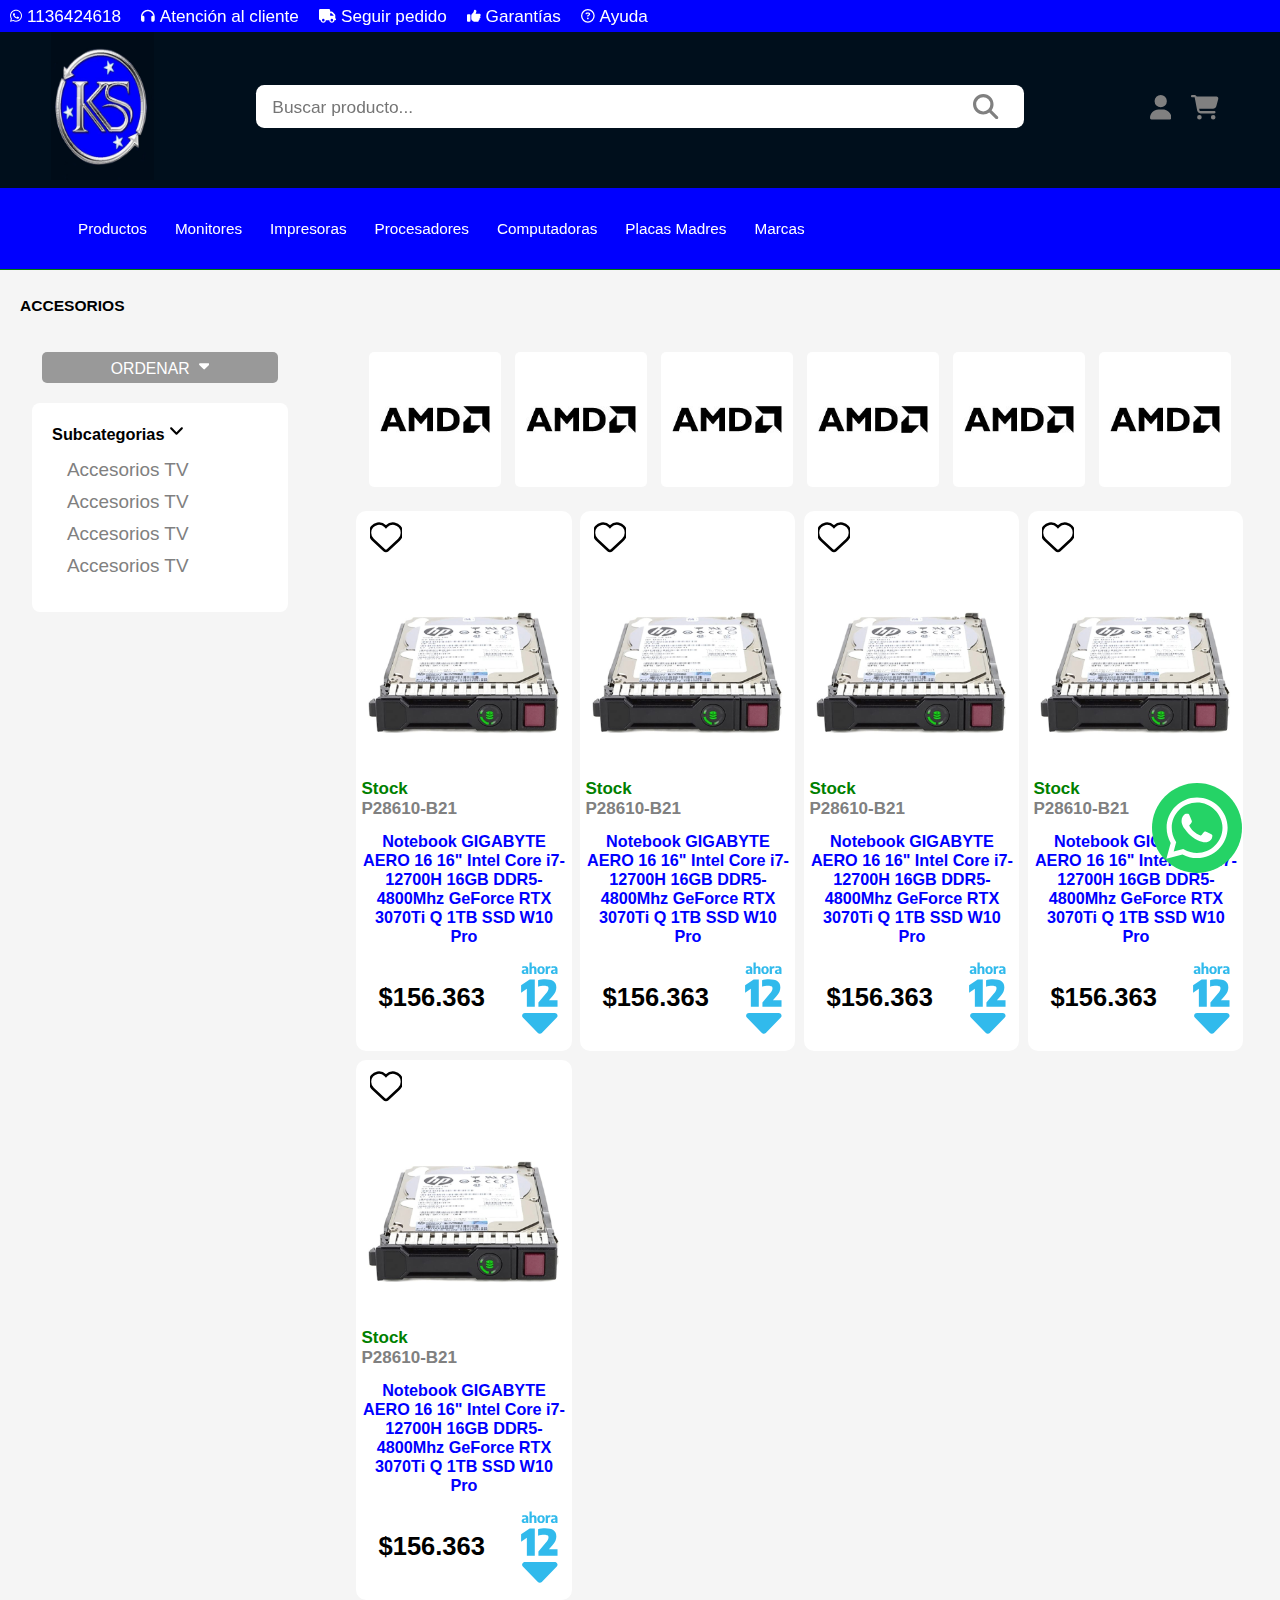
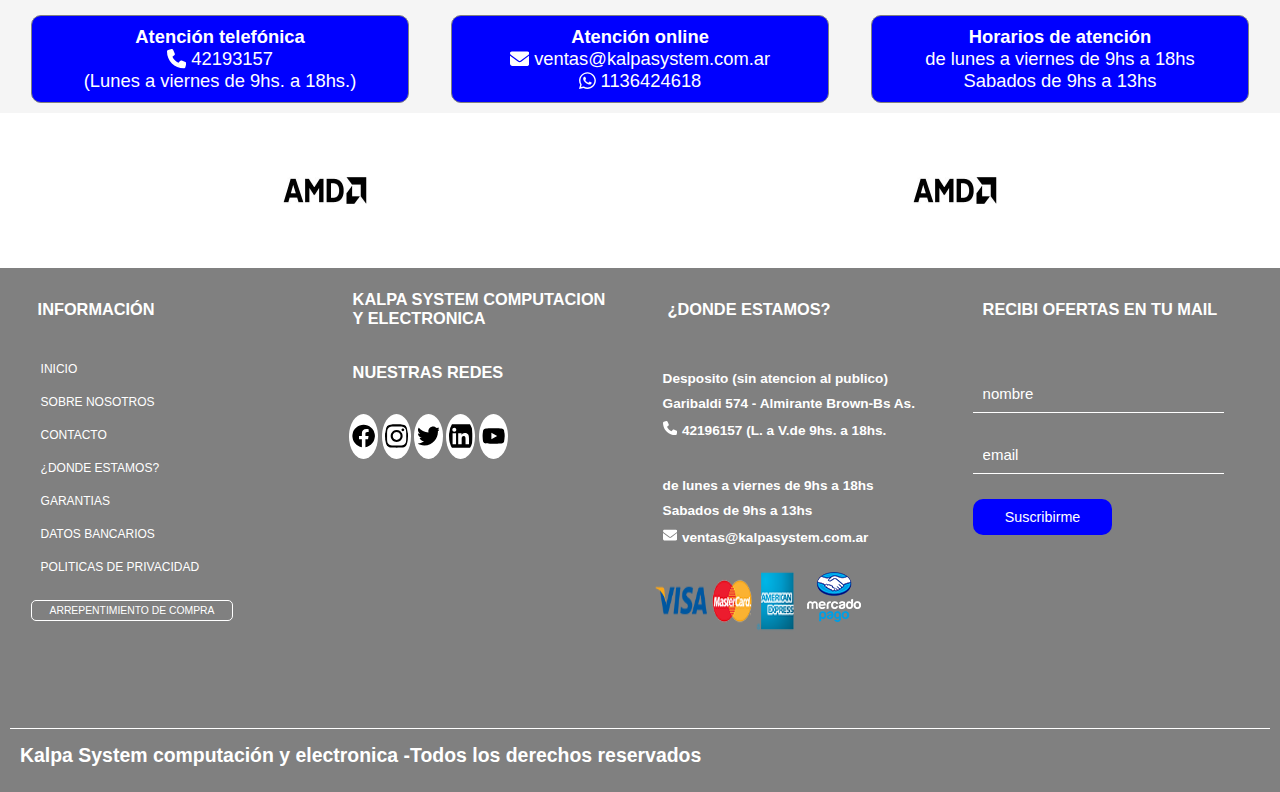
<file: pages/productos.html>
<!DOCTYPE html>
<html lang="en">
<head>
	<meta charset="UTF-8">
	<meta name="viewport" content="width=device-width, initial-scale=1.0">
	<title>Productos</title>
	<link rel="stylesheet" href="../css/main.css">
	<link rel="stylesheet" href="../css/productos.css">
	<script src="../js/main.js"></script>
</head>
<body>
	<header class="cabecera">

		<div class="contenedor-icon-menu">
			<button onclick="toggleMenu();"><svg xmlns="http://www.w3.org/2000/svg" height="1em" viewBox="0 0 448 512"><path d="M0 96C0 78.3 14.3 64 32 64H416c17.7 0 32 14.3 32 32s-14.3 32-32 32H32C14.3 128 0 113.7 0 96zM0 256c0-17.7 14.3-32 32-32H416c17.7 0 32 14.3 32 32s-14.3 32-32 32H32c-17.7 0-32-14.3-32-32zM448 416c0 17.7-14.3 32-32 32H32c-17.7 0-32-14.3-32-32s14.3-32 32-32H416c17.7 0 32 14.3 32 32z"/></svg></button>
		</div>

		<nav class="cont-minimenu">
			<ul class="mini-menu">
				<li class="item-minimenu">
					<a href=""><svg xmlns="http://www.w3.org/2000/svg" height="1em" viewBox="0 0 448 512"><path d="M380.9 97.1C339 55.1 283.2 32 223.9 32c-122.4 0-222 99.6-222 222 0 39.1 10.2 77.3 29.6 111L0 480l117.7-30.9c32.4 17.7 68.9 27 106.1 27h.1c122.3 0 224.1-99.6 224.1-222 0-59.3-25.2-115-67.1-157zm-157 341.6c-33.2 0-65.7-8.9-94-25.7l-6.7-4-69.8 18.3L72 359.2l-4.4-7c-18.5-29.4-28.2-63.3-28.2-98.2 0-101.7 82.8-184.5 184.6-184.5 49.3 0 95.6 19.2 130.4 54.1 34.8 34.9 56.2 81.2 56.1 130.5 0 101.8-84.9 184.6-186.6 184.6zm101.2-138.2c-5.5-2.8-32.8-16.2-37.9-18-5.1-1.9-8.8-2.8-12.5 2.8-3.7 5.6-14.3 18-17.6 21.8-3.2 3.7-6.5 4.2-12 1.4-32.6-16.3-54-29.1-75.5-66-5.7-9.8 5.7-9.1 16.3-30.3 1.8-3.7.9-6.9-.5-9.7-1.4-2.8-12.5-30.1-17.1-41.2-4.5-10.8-9.1-9.3-12.5-9.5-3.2-.2-6.9-.2-10.6-.2-3.7 0-9.7 1.4-14.8 6.9-5.1 5.6-19.4 19-19.4 46.3 0 27.3 19.9 53.7 22.6 57.4 2.8 3.7 39.1 59.7 94.8 83.8 35.2 15.2 49 16.5 66.6 13.9 10.7-1.6 32.8-13.4 37.4-26.4 4.6-13 4.6-24.1 3.2-26.4-1.3-2.5-5-3.9-10.5-6.6z"/></svg> 1136424618</a>
				</li>
				<li class="item-minimenu">
					<a href=""><svg xmlns="http://www.w3.org/2000/svg" height="1em" viewBox="0 0 512 512"><path d="M256 80C149.9 80 62.4 159.4 49.6 262c9.4-3.8 19.6-6 30.4-6c26.5 0 48 21.5 48 48V432c0 26.5-21.5 48-48 48c-44.2 0-80-35.8-80-80V384 336 288C0 146.6 114.6 32 256 32s256 114.6 256 256v48 48 16c0 44.2-35.8 80-80 80c-26.5 0-48-21.5-48-48V304c0-26.5 21.5-48 48-48c10.8 0 21 2.1 30.4 6C449.6 159.4 362.1 80 256 80z"/></svg> Atención al cliente</a>
				</li>
				<li class="item-minimenu">
					<a href=""><svg xmlns="http://www.w3.org/2000/svg" height="1em" viewBox="0 0 640 512"><path d="M48 0C21.5 0 0 21.5 0 48V368c0 26.5 21.5 48 48 48H64c0 53 43 96 96 96s96-43 96-96H384c0 53 43 96 96 96s96-43 96-96h32c17.7 0 32-14.3 32-32s-14.3-32-32-32V288 256 237.3c0-17-6.7-33.3-18.7-45.3L512 114.7c-12-12-28.3-18.7-45.3-18.7H416V48c0-26.5-21.5-48-48-48H48zM416 160h50.7L544 237.3V256H416V160zM112 416a48 48 0 1 1 96 0 48 48 0 1 1 -96 0zm368-48a48 48 0 1 1 0 96 48 48 0 1 1 0-96z"/></svg> Seguir pedido</a>
				</li>
				<li class="item-minimenu">
					<a href=""><svg xmlns="http://www.w3.org/2000/svg" height="1em" viewBox="0 0 512 512"><path d="M313.4 32.9c26 5.2 42.9 30.5 37.7 56.5l-2.3 11.4c-5.3 26.7-15.1 52.1-28.8 75.2H464c26.5 0 48 21.5 48 48c0 18.5-10.5 34.6-25.9 42.6C497 275.4 504 288.9 504 304c0 23.4-16.8 42.9-38.9 47.1c4.4 7.3 6.9 15.8 6.9 24.9c0 21.3-13.9 39.4-33.1 45.6c.7 3.3 1.1 6.8 1.1 10.4c0 26.5-21.5 48-48 48H294.5c-19 0-37.5-5.6-53.3-16.1l-38.5-25.7C176 420.4 160 390.4 160 358.3V320 272 247.1c0-29.2 13.3-56.7 36-75l7.4-5.9c26.5-21.2 44.6-51 51.2-84.2l2.3-11.4c5.2-26 30.5-42.9 56.5-37.7zM32 192H96c17.7 0 32 14.3 32 32V448c0 17.7-14.3 32-32 32H32c-17.7 0-32-14.3-32-32V224c0-17.7 14.3-32 32-32z"/></svg> Garantías</a>
				</li>
				<li class="item-minimenu">
					<a href=""><svg xmlns="http://www.w3.org/2000/svg" height="1em" viewBox="0 0 512 512"><path d="M464 256A208 208 0 1 0 48 256a208 208 0 1 0 416 0zM0 256a256 256 0 1 1 512 0A256 256 0 1 1 0 256zm169.8-90.7c7.9-22.3 29.1-37.3 52.8-37.3h58.3c34.9 0 63.1 28.3 63.1 63.1c0 22.6-12.1 43.5-31.7 54.8L280 264.4c-.2 13-10.9 23.6-24 23.6c-13.3 0-24-10.7-24-24V250.5c0-8.6 4.6-16.5 12.1-20.8l44.3-25.4c4.7-2.7 7.6-7.7 7.6-13.1c0-8.4-6.8-15.1-15.1-15.1H222.6c-3.4 0-6.4 2.1-7.5 5.3l-.4 1.2c-4.4 12.5-18.2 19-30.6 14.6s-19-18.2-14.6-30.6l.4-1.2zM224 352a32 32 0 1 1 64 0 32 32 0 1 1 -64 0z"/></svg>Ayuda</a>
				</li>
			</ul>
		</nav>

		<div class="logo">
			<a href=""><img class="img-logo" src="../img/logo-kalpa.png" alt=""></a>
		</div>

		<form action="" class="formulario-input">
			<input placeholder="Buscar producto..." type="text" class="buscador">
			<svg xmlns="http://www.w3.org/2000/svg" height="1em" viewBox="0 0 512 512"><path d="M416 208c0 45.9-14.9 88.3-40 122.7L502.6 457.4c12.5 12.5 12.5 32.8 0 45.3s-32.8 12.5-45.3 0L330.7 376c-34.4 25.2-76.8 40-122.7 40C93.1 416 0 322.9 0 208S93.1 0 208 0S416 93.1 416 208zM208 352a144 144 0 1 0 0-288 144 144 0 1 0 0 288z"/></svg>
		</form>

		<div class="contenedor-iconos">
			<button onclick=""><svg xmlns="http://www.w3.org/2000/svg" height="1em" viewBox="0 0 512 512"><path d="M416 208c0 45.9-14.9 88.3-40 122.7L502.6 457.4c12.5 12.5 12.5 32.8 0 45.3s-32.8 12.5-45.3 0L330.7 376c-34.4 25.2-76.8 40-122.7 40C93.1 416 0 322.9 0 208S93.1 0 208 0S416 93.1 416 208zM208 352a144 144 0 1 0 0-288 144 144 0 1 0 0 288z"/></svg></button>

			<button onclick=""><svg xmlns="http://www.w3.org/2000/svg" height="1em" viewBox="0 0 448 512"><path d="M224 256A128 128 0 1 0 224 0a128 128 0 1 0 0 256zm-45.7 48C79.8 304 0 383.8 0 482.3C0 498.7 13.3 512 29.7 512H418.3c16.4 0 29.7-13.3 29.7-29.7C448 383.8 368.2 304 269.7 304H178.3z"/></svg></button>
		</div>

		<div class="contenedor-iconos-destok">
			<a title="Mi Cuenta" href=""><svg xmlns="http://www.w3.org/2000/svg" height="1em" viewBox="0 0 448 512"><path d="M224 256A128 128 0 1 0 224 0a128 128 0 1 0 0 256zm-45.7 48C79.8 304 0 383.8 0 482.3C0 498.7 13.3 512 29.7 512H418.3c16.4 0 29.7-13.3 29.7-29.7C448 383.8 368.2 304 269.7 304H178.3z"/></svg></a>
			<a title="Mi Carrito" href=""><svg xmlns="http://www.w3.org/2000/svg" height="1em" viewBox="0 0 576 512"><path d="M0 24C0 10.7 10.7 0 24 0H69.5c22 0 41.5 12.8 50.6 32h411c26.3 0 45.5 25 38.6 50.4l-41 152.3c-8.5 31.4-37 53.3-69.5 53.3H170.7l5.4 28.5c2.2 11.3 12.1 19.5 23.6 19.5H488c13.3 0 24 10.7 24 24s-10.7 24-24 24H199.7c-34.6 0-64.3-24.6-70.7-58.5L77.4 54.5c-.7-3.8-4-6.5-7.9-6.5H24C10.7 48 0 37.3 0 24zM128 464a48 48 0 1 1 96 0 48 48 0 1 1 -96 0zm336-48a48 48 0 1 1 0 96 48 48 0 1 1 0-96z"/></svg></a>
		</div>

		<nav class="contenedor-menu">
			<ul class="menu">
				<li class="item-menu">
					<a onclick="toggleSubMenu();" class="a-menu" href="">Productos</a>
		 				<ul class="submenu">
							<li class="item-submenu"><a class="a-menu" href="">Accesorios</a></li>
							<li class="item-submenu"><a class="a-menu" href="">Almacenamiento</a></li>
							<li class="item-submenu"><a class="a-menu" href="">Celulares</a></li>
						</ul>
				</li>
				<li class="item-menu">
					<a class="a-menu" href="">Monitores</a>
				</li>
				<li class="item-menu">
					<a class="a-menu" href="">Impresoras</a>
				</li>
				<li class="item-menu">
					<a class="a-menu" href="">Procesadores</a>
				</li>
				<li class="item-menu">
					<a class="a-menu" href="">Computadoras</a>

				</li>
				<li class="item-menu">
					<a class="a-menu" href="">Placas Madres</a>
				</li>
				<li class="item-menu">
					<a class="a-menu" href="">Marcas</a>
				</li>
			</ul>
		</nav>
	</header>



	<main class="cuerpo">
		<div class="subcategoria">
			<b>Accesorios</b>
		</div>

		<seccion class="seccion">
			
		</seccion>

		<section class="seccion-uno">
			<div class="contenedor-select">
				<div class="container-order">
					<div class="ordenar">
						<button onclick="ordenar();">Ordenar <svg xmlns="http://www.w3.org/2000/svg" height="1em" viewBox="0 0 320 512"><path d="M137.4 374.6c12.5 12.5 32.8 12.5 45.3 0l128-128c9.2-9.2 11.9-22.9 6.9-34.9s-16.6-19.8-29.6-19.8L32 192c-12.9 0-24.6 7.8-29.6 19.8s-2.2 25.7 6.9 34.9l128 128z"/></svg>
						</button>

						<ul class="lista-ordenar">
							<li class="item-ordenar">
								<a href="">precio de Menor a Mayor</a>
							</li>
							<li class="item-ordenar">
								<a href="">precio de mayor a Menor</a>
							</li>
						</ul>
					</div>
				</div>

				<div class="container-sub">
					<h2>Subcategorias <svg xmlns="http://www.w3.org/2000/svg" height="1em" viewBox="0 0 448 512"><path d="M201.4 342.6c12.5 12.5 32.8 12.5 45.3 0l160-160c12.5-12.5 12.5-32.8 0-45.3s-32.8-12.5-45.3 0L224 274.7 86.6 137.4c-12.5-12.5-32.8-12.5-45.3 0s-12.5 32.8 0 45.3l160 160z"/></svg></h2>

					<nav class="menu-subcategorias">
						<ul class="lista-subcategorias">
							<li class="item-subcategoria">
								<a href="">Accesorios TV</a>
							</li>
							<li class="item-subcategoria">
								<a href="">Accesorios TV</a>
							</li>
							<li class="item-subcategoria">
								<a href="">Accesorios TV</a>
							</li>
							<li class="item-subcategoria">
								<a href="">Accesorios TV</a>
							</li>
						</ul>
					</nav>

				</div>
			</div>

			<div class="contenedor-product">
				<section class="banner-marcas principal">
					<div class="contenedor-marcas principal">
						<div class="marca product">
							<a href=""><img src="../img/amd.jpg" alt=""></a>
						</div>
						<div class="marca product">
							<a href=""><img src="../img/amd.jpg" alt=""></a>
						</div>
						<div class="marca product">
							<a href=""><img src="../img/amd.jpg" alt=""></a>
						</div>
						<div class="marca product">
							<a href=""><img src="../img/amd.jpg" alt=""></a>
						</div>
						<div class="marca product">
							<a href=""><img src="../img/amd.jpg" alt=""></a>
						</div>
						<div class="marca product">
							<a href=""><img src="../img/amd.jpg" alt=""></a>
						</div>
					</div>
				</section>
				<div class="container-card">
					<div class="card-producto">
						<div class="favorito">
							<button><svg xmlns="http://www.w3.org/2000/svg" height="1em" viewBox="0 0 512 512"><path d="M47.6 300.4L228.3 469.1c7.5 7 17.4 10.9 27.7 10.9s20.2-3.9 27.7-10.9L464.4 300.4c30.4-28.3 47.6-68 47.6-109.5v-5.8c0-69.9-50.5-129.5-119.4-141C347 36.5 300.6 51.4 268 84L256 96 244 84c-32.6-32.6-79-47.5-124.6-39.9C50.5 55.6 0 115.2 0 185.1v5.8c0 41.5 17.2 81.2 47.6 109.5z"/></svg></button>
						</div>

						<div class="img-card">
							<img src="../img/disco.jpg" alt="">
						</div>

						<div class="nombre-producto">
							<div class="stock">
								<h3>Stock</h3>
								<h3 class="codigo">P28610-B21</h3>
							</div>
							<h2>Notebook GIGABYTE AERO 16 16" Intel Core i7-12700H 16GB DDR5-4800Mhz GeForce RTX 3070Ti Q 1TB SSD W10 Pro</h2>
						</div>

						<div class="contenedor-precio">
							<div class="precio">
								<h2>$156.363</h2>
							</div>

							<div class="ahora-12">
								<svg version="1.1"
									 id="svg2" xmlns:svg="http://www.w3.org/2000/svg" xmlns:cc="http://creativecommons.org/ns#" xmlns:rdf="http://www.w3.org/1999/02/22-rdf-syntax-ns#" xmlns:dc="http://purl.org/dc/elements/1.1/"
									 xmlns="http://www.w3.org/2000/svg" xmlns:xlink="http://www.w3.org/1999/xlink" x="0px" y="0px" width="107.739px"
									 height="194.484px" viewBox="0 0 107.739 194.484" enable-background="new 0 0 107.739 194.484" xml:space="preserve">
								<g>
									<path fill="#31BAEC" d="M20.979,16.609c1.323,0.53,2.304,1.398,2.942,2.608c0.637,1.209,0.957,2.849,0.957,4.919v11.731h-4.765
										l-0.397-1.949h-0.271c-0.577,0.783-1.317,1.363-2.22,1.742c-0.903,0.379-1.907,0.568-3.015,0.568c-1.323,0-2.467-0.237-3.43-0.713
										c-0.962-0.476-1.699-1.144-2.211-2.004c-0.511-0.859-0.767-1.861-0.767-3.005c0-1.889,0.659-3.351,1.977-4.386
										c1.317-1.035,3.396-1.643,6.236-1.823l3.213-0.271v-0.253c0-0.915-0.148-1.631-0.442-2.148c-0.295-0.517-0.764-0.887-1.408-1.109
										c-0.644-0.223-1.525-0.334-2.645-0.334c-0.807,0-1.688,0.066-2.644,0.198c-0.957,0.133-1.862,0.331-2.717,0.596v-4.332
										c0.939-0.265,1.979-0.469,3.123-0.613c1.143-0.145,2.232-0.217,3.267-0.217C17.916,15.815,19.655,16.08,20.979,16.609
										 M17.766,31.925c0.541-0.198,1.029-0.515,1.462-0.947v-3.7l-2.635,0.198c-1.083,0.084-1.872,0.334-2.365,0.749
										s-0.74,0.996-0.74,1.742c0,0.733,0.222,1.293,0.668,1.678c0.444,0.386,1.094,0.578,1.949,0.578
										C16.671,32.222,17.225,32.123,17.766,31.925"/>
									<path fill="#31BAEC" d="M27.928,6.7h5.776v11.407h0.271c0.674-0.746,1.468-1.314,2.383-1.705c0.914-0.392,1.932-0.587,3.051-0.587
										c1.949,0,3.513,0.626,4.692,1.877c1.179,1.252,1.769,3.213,1.769,5.884v12.292h-5.776V23.956c0-1.155-0.235-1.974-0.704-2.455
										s-1.161-0.722-2.076-0.722c-0.674,0-1.338,0.139-1.994,0.415c-0.656,0.276-1.195,0.68-1.616,1.209v13.465h-5.776V6.7z"/>
									<path fill="#31BAEC" d="M52.502,35.11c-1.438-0.758-2.545-1.897-3.321-3.421c-0.776-1.521-1.165-3.402-1.165-5.64
										c0-3.394,0.837-5.947,2.509-7.662s4.049-2.572,7.129-2.572c3.068,0,5.442,0.86,7.121,2.581s2.518,4.26,2.518,7.617
										c0,2.25-0.388,4.14-1.164,5.667c-0.775,1.528-1.883,2.672-3.321,3.43s-3.155,1.138-5.153,1.138S53.94,35.868,52.502,35.11
										 M59.767,31.32c0.554-0.361,0.979-0.966,1.273-1.814c0.295-0.848,0.441-1.994,0.441-3.438c0-1.468-0.146-2.635-0.441-3.501
										c-0.295-0.867-0.723-1.48-1.281-1.842c-0.561-0.36-1.262-0.541-2.104-0.541s-1.543,0.181-2.104,0.541
										c-0.559,0.361-0.986,0.966-1.281,1.814s-0.441,2.001-0.441,3.456c0,1.469,0.146,2.633,0.441,3.493s0.72,1.471,1.273,1.832
										c0.553,0.36,1.258,0.541,2.111,0.541C58.51,31.861,59.214,31.68,59.767,31.32"/>
									<path fill="#31BAEC" d="M69.604,16.122h4.711l0.451,2.545h0.271c0.542-0.95,1.264-1.657,2.166-2.12
										c0.903-0.464,1.925-0.695,3.068-0.695c0.578,0,1.107,0.048,1.589,0.145v5.216c-0.53-0.108-1.18-0.162-1.949-0.162
										c-0.879,0-1.74,0.169-2.582,0.506s-1.492,0.8-1.949,1.39v12.923h-5.775V16.122z"/>
									<path fill="#31BAEC" d="M96.083,16.609c1.324,0.53,2.305,1.398,2.942,2.608c0.638,1.209,0.956,2.849,0.956,4.919v11.731h-4.765
										l-0.397-1.949h-0.271c-0.577,0.783-1.317,1.363-2.22,1.742s-1.908,0.568-3.015,0.568c-1.323,0-2.467-0.237-3.43-0.713
										c-0.962-0.476-1.699-1.144-2.211-2.004c-0.512-0.859-0.767-1.861-0.767-3.005c0-1.889,0.658-3.351,1.977-4.386
										c1.317-1.035,3.396-1.643,6.235-1.823l3.213-0.271v-0.253c0-0.915-0.147-1.631-0.442-2.148c-0.295-0.517-0.764-0.887-1.408-1.109
										c-0.643-0.223-1.524-0.334-2.645-0.334c-0.806,0-1.688,0.066-2.644,0.198c-0.956,0.133-1.862,0.331-2.717,0.596v-4.332
										c0.939-0.265,1.979-0.469,3.124-0.613c1.143-0.145,2.231-0.217,3.266-0.217C93.021,15.815,94.759,16.08,96.083,16.609
										 M92.87,31.925c0.541-0.198,1.029-0.515,1.462-0.947v-3.7l-2.636,0.198c-1.082,0.084-1.871,0.334-2.363,0.749
										c-0.494,0.415-0.74,0.996-0.74,1.742c0,0.733,0.223,1.293,0.668,1.678c0.444,0.386,1.094,0.578,1.949,0.578
										C91.775,32.222,92.329,32.123,92.87,31.925"/>
									<polygon fill="#31BAEC" points="28.394,50.359 41.581,50.359 41.581,120.096 21.167,120.096 21.167,74.058 6.337,84.101 
										6.337,65.283 	"/>
									<path fill="#31BAEC" d="M100.054,103.389v16.707H50.919v-10.888l18.724-22.197c2.629-3.16,4.498-5.827,5.608-8.002
										c1.11-2.174,1.666-4.2,1.666-6.077c0-2.347-0.868-4.099-2.604-5.257c-1.736-1.156-4.622-1.736-8.658-1.736
										c-2.691,0-5.438,0.243-8.236,0.728c-2.801,0.485-5.264,1.135-7.392,1.948V52.283c2.19-0.719,5.005-1.329,8.448-1.83
										c3.44-0.5,6.6-0.751,9.479-0.751c9.762,0,17.043,1.713,21.846,5.139s7.204,8.769,7.204,16.026c0,3.567-0.728,7.095-2.183,10.583
										c-1.455,3.489-3.903,7.188-7.344,11.099l-9.574,10.841H100.054z"/>
									<path fill="#31BAEC" d="M48.889,187.451l-38.007-39.212c-4.397-4.538-0.931-11.77,5.641-11.77h76.014
										c6.572,0,10.039,7.231,5.641,11.77L60.17,187.451C57.155,190.562,51.904,190.562,48.889,187.451"/>
								</g>
								</svg>
							</div>
						</div>
					</div>
					<div class="card-producto">
						<div class="favorito">
							<button><svg xmlns="http://www.w3.org/2000/svg" height="1em" viewBox="0 0 512 512"><path d="M47.6 300.4L228.3 469.1c7.5 7 17.4 10.9 27.7 10.9s20.2-3.9 27.7-10.9L464.4 300.4c30.4-28.3 47.6-68 47.6-109.5v-5.8c0-69.9-50.5-129.5-119.4-141C347 36.5 300.6 51.4 268 84L256 96 244 84c-32.6-32.6-79-47.5-124.6-39.9C50.5 55.6 0 115.2 0 185.1v5.8c0 41.5 17.2 81.2 47.6 109.5z"/></svg></button>
						</div>

						<div class="img-card">
							<img src="../img/disco.jpg" alt="">
						</div>

						<div class="nombre-producto">
							<div class="stock">
								<h3>Stock</h3>
								<h3 class="codigo">P28610-B21</h3>
							</div>
							<h2>Notebook GIGABYTE AERO 16 16" Intel Core i7-12700H 16GB DDR5-4800Mhz GeForce RTX 3070Ti Q 1TB SSD W10 Pro</h2>
						</div>

						<div class="contenedor-precio">
							<div class="precio">
								<h2>$156.363</h2>
							</div>

							<div class="ahora-12">
								<svg version="1.1"
									 id="svg2" xmlns:svg="http://www.w3.org/2000/svg" xmlns:cc="http://creativecommons.org/ns#" xmlns:rdf="http://www.w3.org/1999/02/22-rdf-syntax-ns#" xmlns:dc="http://purl.org/dc/elements/1.1/"
									 xmlns="http://www.w3.org/2000/svg" xmlns:xlink="http://www.w3.org/1999/xlink" x="0px" y="0px" width="107.739px"
									 height="194.484px" viewBox="0 0 107.739 194.484" enable-background="new 0 0 107.739 194.484" xml:space="preserve">
								<g>
									<path fill="#31BAEC" d="M20.979,16.609c1.323,0.53,2.304,1.398,2.942,2.608c0.637,1.209,0.957,2.849,0.957,4.919v11.731h-4.765
										l-0.397-1.949h-0.271c-0.577,0.783-1.317,1.363-2.22,1.742c-0.903,0.379-1.907,0.568-3.015,0.568c-1.323,0-2.467-0.237-3.43-0.713
										c-0.962-0.476-1.699-1.144-2.211-2.004c-0.511-0.859-0.767-1.861-0.767-3.005c0-1.889,0.659-3.351,1.977-4.386
										c1.317-1.035,3.396-1.643,6.236-1.823l3.213-0.271v-0.253c0-0.915-0.148-1.631-0.442-2.148c-0.295-0.517-0.764-0.887-1.408-1.109
										c-0.644-0.223-1.525-0.334-2.645-0.334c-0.807,0-1.688,0.066-2.644,0.198c-0.957,0.133-1.862,0.331-2.717,0.596v-4.332
										c0.939-0.265,1.979-0.469,3.123-0.613c1.143-0.145,2.232-0.217,3.267-0.217C17.916,15.815,19.655,16.08,20.979,16.609
										 M17.766,31.925c0.541-0.198,1.029-0.515,1.462-0.947v-3.7l-2.635,0.198c-1.083,0.084-1.872,0.334-2.365,0.749
										s-0.74,0.996-0.74,1.742c0,0.733,0.222,1.293,0.668,1.678c0.444,0.386,1.094,0.578,1.949,0.578
										C16.671,32.222,17.225,32.123,17.766,31.925"/>
									<path fill="#31BAEC" d="M27.928,6.7h5.776v11.407h0.271c0.674-0.746,1.468-1.314,2.383-1.705c0.914-0.392,1.932-0.587,3.051-0.587
										c1.949,0,3.513,0.626,4.692,1.877c1.179,1.252,1.769,3.213,1.769,5.884v12.292h-5.776V23.956c0-1.155-0.235-1.974-0.704-2.455
										s-1.161-0.722-2.076-0.722c-0.674,0-1.338,0.139-1.994,0.415c-0.656,0.276-1.195,0.68-1.616,1.209v13.465h-5.776V6.7z"/>
									<path fill="#31BAEC" d="M52.502,35.11c-1.438-0.758-2.545-1.897-3.321-3.421c-0.776-1.521-1.165-3.402-1.165-5.64
										c0-3.394,0.837-5.947,2.509-7.662s4.049-2.572,7.129-2.572c3.068,0,5.442,0.86,7.121,2.581s2.518,4.26,2.518,7.617
										c0,2.25-0.388,4.14-1.164,5.667c-0.775,1.528-1.883,2.672-3.321,3.43s-3.155,1.138-5.153,1.138S53.94,35.868,52.502,35.11
										 M59.767,31.32c0.554-0.361,0.979-0.966,1.273-1.814c0.295-0.848,0.441-1.994,0.441-3.438c0-1.468-0.146-2.635-0.441-3.501
										c-0.295-0.867-0.723-1.48-1.281-1.842c-0.561-0.36-1.262-0.541-2.104-0.541s-1.543,0.181-2.104,0.541
										c-0.559,0.361-0.986,0.966-1.281,1.814s-0.441,2.001-0.441,3.456c0,1.469,0.146,2.633,0.441,3.493s0.72,1.471,1.273,1.832
										c0.553,0.36,1.258,0.541,2.111,0.541C58.51,31.861,59.214,31.68,59.767,31.32"/>
									<path fill="#31BAEC" d="M69.604,16.122h4.711l0.451,2.545h0.271c0.542-0.95,1.264-1.657,2.166-2.12
										c0.903-0.464,1.925-0.695,3.068-0.695c0.578,0,1.107,0.048,1.589,0.145v5.216c-0.53-0.108-1.18-0.162-1.949-0.162
										c-0.879,0-1.74,0.169-2.582,0.506s-1.492,0.8-1.949,1.39v12.923h-5.775V16.122z"/>
									<path fill="#31BAEC" d="M96.083,16.609c1.324,0.53,2.305,1.398,2.942,2.608c0.638,1.209,0.956,2.849,0.956,4.919v11.731h-4.765
										l-0.397-1.949h-0.271c-0.577,0.783-1.317,1.363-2.22,1.742s-1.908,0.568-3.015,0.568c-1.323,0-2.467-0.237-3.43-0.713
										c-0.962-0.476-1.699-1.144-2.211-2.004c-0.512-0.859-0.767-1.861-0.767-3.005c0-1.889,0.658-3.351,1.977-4.386
										c1.317-1.035,3.396-1.643,6.235-1.823l3.213-0.271v-0.253c0-0.915-0.147-1.631-0.442-2.148c-0.295-0.517-0.764-0.887-1.408-1.109
										c-0.643-0.223-1.524-0.334-2.645-0.334c-0.806,0-1.688,0.066-2.644,0.198c-0.956,0.133-1.862,0.331-2.717,0.596v-4.332
										c0.939-0.265,1.979-0.469,3.124-0.613c1.143-0.145,2.231-0.217,3.266-0.217C93.021,15.815,94.759,16.08,96.083,16.609
										 M92.87,31.925c0.541-0.198,1.029-0.515,1.462-0.947v-3.7l-2.636,0.198c-1.082,0.084-1.871,0.334-2.363,0.749
										c-0.494,0.415-0.74,0.996-0.74,1.742c0,0.733,0.223,1.293,0.668,1.678c0.444,0.386,1.094,0.578,1.949,0.578
										C91.775,32.222,92.329,32.123,92.87,31.925"/>
									<polygon fill="#31BAEC" points="28.394,50.359 41.581,50.359 41.581,120.096 21.167,120.096 21.167,74.058 6.337,84.101 
										6.337,65.283 	"/>
									<path fill="#31BAEC" d="M100.054,103.389v16.707H50.919v-10.888l18.724-22.197c2.629-3.16,4.498-5.827,5.608-8.002
										c1.11-2.174,1.666-4.2,1.666-6.077c0-2.347-0.868-4.099-2.604-5.257c-1.736-1.156-4.622-1.736-8.658-1.736
										c-2.691,0-5.438,0.243-8.236,0.728c-2.801,0.485-5.264,1.135-7.392,1.948V52.283c2.19-0.719,5.005-1.329,8.448-1.83
										c3.44-0.5,6.6-0.751,9.479-0.751c9.762,0,17.043,1.713,21.846,5.139s7.204,8.769,7.204,16.026c0,3.567-0.728,7.095-2.183,10.583
										c-1.455,3.489-3.903,7.188-7.344,11.099l-9.574,10.841H100.054z"/>
									<path fill="#31BAEC" d="M48.889,187.451l-38.007-39.212c-4.397-4.538-0.931-11.77,5.641-11.77h76.014
										c6.572,0,10.039,7.231,5.641,11.77L60.17,187.451C57.155,190.562,51.904,190.562,48.889,187.451"/>
								</g>
								</svg>
							</div>
						</div>
					</div>
					<div class="card-producto">
						<div class="favorito">
							<button><svg xmlns="http://www.w3.org/2000/svg" height="1em" viewBox="0 0 512 512"><path d="M47.6 300.4L228.3 469.1c7.5 7 17.4 10.9 27.7 10.9s20.2-3.9 27.7-10.9L464.4 300.4c30.4-28.3 47.6-68 47.6-109.5v-5.8c0-69.9-50.5-129.5-119.4-141C347 36.5 300.6 51.4 268 84L256 96 244 84c-32.6-32.6-79-47.5-124.6-39.9C50.5 55.6 0 115.2 0 185.1v5.8c0 41.5 17.2 81.2 47.6 109.5z"/></svg></button>
						</div>

						<div class="img-card">
							<img src="../img/disco.jpg" alt="">
						</div>

						<div class="nombre-producto">
							<div class="stock">
								<h3>Stock</h3>
								<h3 class="codigo">P28610-B21</h3>
							</div>
							<h2>Notebook GIGABYTE AERO 16 16" Intel Core i7-12700H 16GB DDR5-4800Mhz GeForce RTX 3070Ti Q 1TB SSD W10 Pro</h2>
						</div>

						<div class="contenedor-precio">
							<div class="precio">
								<h2>$156.363</h2>
							</div>

							<div class="ahora-12">
								<svg version="1.1"
									 id="svg2" xmlns:svg="http://www.w3.org/2000/svg" xmlns:cc="http://creativecommons.org/ns#" xmlns:rdf="http://www.w3.org/1999/02/22-rdf-syntax-ns#" xmlns:dc="http://purl.org/dc/elements/1.1/"
									 xmlns="http://www.w3.org/2000/svg" xmlns:xlink="http://www.w3.org/1999/xlink" x="0px" y="0px" width="107.739px"
									 height="194.484px" viewBox="0 0 107.739 194.484" enable-background="new 0 0 107.739 194.484" xml:space="preserve">
								<g>
									<path fill="#31BAEC" d="M20.979,16.609c1.323,0.53,2.304,1.398,2.942,2.608c0.637,1.209,0.957,2.849,0.957,4.919v11.731h-4.765
										l-0.397-1.949h-0.271c-0.577,0.783-1.317,1.363-2.22,1.742c-0.903,0.379-1.907,0.568-3.015,0.568c-1.323,0-2.467-0.237-3.43-0.713
										c-0.962-0.476-1.699-1.144-2.211-2.004c-0.511-0.859-0.767-1.861-0.767-3.005c0-1.889,0.659-3.351,1.977-4.386
										c1.317-1.035,3.396-1.643,6.236-1.823l3.213-0.271v-0.253c0-0.915-0.148-1.631-0.442-2.148c-0.295-0.517-0.764-0.887-1.408-1.109
										c-0.644-0.223-1.525-0.334-2.645-0.334c-0.807,0-1.688,0.066-2.644,0.198c-0.957,0.133-1.862,0.331-2.717,0.596v-4.332
										c0.939-0.265,1.979-0.469,3.123-0.613c1.143-0.145,2.232-0.217,3.267-0.217C17.916,15.815,19.655,16.08,20.979,16.609
										 M17.766,31.925c0.541-0.198,1.029-0.515,1.462-0.947v-3.7l-2.635,0.198c-1.083,0.084-1.872,0.334-2.365,0.749
										s-0.74,0.996-0.74,1.742c0,0.733,0.222,1.293,0.668,1.678c0.444,0.386,1.094,0.578,1.949,0.578
										C16.671,32.222,17.225,32.123,17.766,31.925"/>
									<path fill="#31BAEC" d="M27.928,6.7h5.776v11.407h0.271c0.674-0.746,1.468-1.314,2.383-1.705c0.914-0.392,1.932-0.587,3.051-0.587
										c1.949,0,3.513,0.626,4.692,1.877c1.179,1.252,1.769,3.213,1.769,5.884v12.292h-5.776V23.956c0-1.155-0.235-1.974-0.704-2.455
										s-1.161-0.722-2.076-0.722c-0.674,0-1.338,0.139-1.994,0.415c-0.656,0.276-1.195,0.68-1.616,1.209v13.465h-5.776V6.7z"/>
									<path fill="#31BAEC" d="M52.502,35.11c-1.438-0.758-2.545-1.897-3.321-3.421c-0.776-1.521-1.165-3.402-1.165-5.64
										c0-3.394,0.837-5.947,2.509-7.662s4.049-2.572,7.129-2.572c3.068,0,5.442,0.86,7.121,2.581s2.518,4.26,2.518,7.617
										c0,2.25-0.388,4.14-1.164,5.667c-0.775,1.528-1.883,2.672-3.321,3.43s-3.155,1.138-5.153,1.138S53.94,35.868,52.502,35.11
										 M59.767,31.32c0.554-0.361,0.979-0.966,1.273-1.814c0.295-0.848,0.441-1.994,0.441-3.438c0-1.468-0.146-2.635-0.441-3.501
										c-0.295-0.867-0.723-1.48-1.281-1.842c-0.561-0.36-1.262-0.541-2.104-0.541s-1.543,0.181-2.104,0.541
										c-0.559,0.361-0.986,0.966-1.281,1.814s-0.441,2.001-0.441,3.456c0,1.469,0.146,2.633,0.441,3.493s0.72,1.471,1.273,1.832
										c0.553,0.36,1.258,0.541,2.111,0.541C58.51,31.861,59.214,31.68,59.767,31.32"/>
									<path fill="#31BAEC" d="M69.604,16.122h4.711l0.451,2.545h0.271c0.542-0.95,1.264-1.657,2.166-2.12
										c0.903-0.464,1.925-0.695,3.068-0.695c0.578,0,1.107,0.048,1.589,0.145v5.216c-0.53-0.108-1.18-0.162-1.949-0.162
										c-0.879,0-1.74,0.169-2.582,0.506s-1.492,0.8-1.949,1.39v12.923h-5.775V16.122z"/>
									<path fill="#31BAEC" d="M96.083,16.609c1.324,0.53,2.305,1.398,2.942,2.608c0.638,1.209,0.956,2.849,0.956,4.919v11.731h-4.765
										l-0.397-1.949h-0.271c-0.577,0.783-1.317,1.363-2.22,1.742s-1.908,0.568-3.015,0.568c-1.323,0-2.467-0.237-3.43-0.713
										c-0.962-0.476-1.699-1.144-2.211-2.004c-0.512-0.859-0.767-1.861-0.767-3.005c0-1.889,0.658-3.351,1.977-4.386
										c1.317-1.035,3.396-1.643,6.235-1.823l3.213-0.271v-0.253c0-0.915-0.147-1.631-0.442-2.148c-0.295-0.517-0.764-0.887-1.408-1.109
										c-0.643-0.223-1.524-0.334-2.645-0.334c-0.806,0-1.688,0.066-2.644,0.198c-0.956,0.133-1.862,0.331-2.717,0.596v-4.332
										c0.939-0.265,1.979-0.469,3.124-0.613c1.143-0.145,2.231-0.217,3.266-0.217C93.021,15.815,94.759,16.08,96.083,16.609
										 M92.87,31.925c0.541-0.198,1.029-0.515,1.462-0.947v-3.7l-2.636,0.198c-1.082,0.084-1.871,0.334-2.363,0.749
										c-0.494,0.415-0.74,0.996-0.74,1.742c0,0.733,0.223,1.293,0.668,1.678c0.444,0.386,1.094,0.578,1.949,0.578
										C91.775,32.222,92.329,32.123,92.87,31.925"/>
									<polygon fill="#31BAEC" points="28.394,50.359 41.581,50.359 41.581,120.096 21.167,120.096 21.167,74.058 6.337,84.101 
										6.337,65.283 	"/>
									<path fill="#31BAEC" d="M100.054,103.389v16.707H50.919v-10.888l18.724-22.197c2.629-3.16,4.498-5.827,5.608-8.002
										c1.11-2.174,1.666-4.2,1.666-6.077c0-2.347-0.868-4.099-2.604-5.257c-1.736-1.156-4.622-1.736-8.658-1.736
										c-2.691,0-5.438,0.243-8.236,0.728c-2.801,0.485-5.264,1.135-7.392,1.948V52.283c2.19-0.719,5.005-1.329,8.448-1.83
										c3.44-0.5,6.6-0.751,9.479-0.751c9.762,0,17.043,1.713,21.846,5.139s7.204,8.769,7.204,16.026c0,3.567-0.728,7.095-2.183,10.583
										c-1.455,3.489-3.903,7.188-7.344,11.099l-9.574,10.841H100.054z"/>
									<path fill="#31BAEC" d="M48.889,187.451l-38.007-39.212c-4.397-4.538-0.931-11.77,5.641-11.77h76.014
										c6.572,0,10.039,7.231,5.641,11.77L60.17,187.451C57.155,190.562,51.904,190.562,48.889,187.451"/>
								</g>
								</svg>
							</div>
						</div>
					</div>
					<div class="card-producto">
						<div class="favorito">
							<button><svg xmlns="http://www.w3.org/2000/svg" height="1em" viewBox="0 0 512 512"><path d="M47.6 300.4L228.3 469.1c7.5 7 17.4 10.9 27.7 10.9s20.2-3.9 27.7-10.9L464.4 300.4c30.4-28.3 47.6-68 47.6-109.5v-5.8c0-69.9-50.5-129.5-119.4-141C347 36.5 300.6 51.4 268 84L256 96 244 84c-32.6-32.6-79-47.5-124.6-39.9C50.5 55.6 0 115.2 0 185.1v5.8c0 41.5 17.2 81.2 47.6 109.5z"/></svg></button>
						</div>

						<div class="img-card">
							<img src="../img/disco.jpg" alt="">
						</div>

						<div class="nombre-producto">
							<div class="stock">
								<h3>Stock</h3>
								<h3 class="codigo">P28610-B21</h3>
							</div>
							<h2>Notebook GIGABYTE AERO 16 16" Intel Core i7-12700H 16GB DDR5-4800Mhz GeForce RTX 3070Ti Q 1TB SSD W10 Pro</h2>
						</div>

						<div class="contenedor-precio">
							<div class="precio">
								<h2>$156.363</h2>
							</div>

							<div class="ahora-12">
								<svg version="1.1"
									 id="svg2" xmlns:svg="http://www.w3.org/2000/svg" xmlns:cc="http://creativecommons.org/ns#" xmlns:rdf="http://www.w3.org/1999/02/22-rdf-syntax-ns#" xmlns:dc="http://purl.org/dc/elements/1.1/"
									 xmlns="http://www.w3.org/2000/svg" xmlns:xlink="http://www.w3.org/1999/xlink" x="0px" y="0px" width="107.739px"
									 height="194.484px" viewBox="0 0 107.739 194.484" enable-background="new 0 0 107.739 194.484" xml:space="preserve">
								<g>
									<path fill="#31BAEC" d="M20.979,16.609c1.323,0.53,2.304,1.398,2.942,2.608c0.637,1.209,0.957,2.849,0.957,4.919v11.731h-4.765
										l-0.397-1.949h-0.271c-0.577,0.783-1.317,1.363-2.22,1.742c-0.903,0.379-1.907,0.568-3.015,0.568c-1.323,0-2.467-0.237-3.43-0.713
										c-0.962-0.476-1.699-1.144-2.211-2.004c-0.511-0.859-0.767-1.861-0.767-3.005c0-1.889,0.659-3.351,1.977-4.386
										c1.317-1.035,3.396-1.643,6.236-1.823l3.213-0.271v-0.253c0-0.915-0.148-1.631-0.442-2.148c-0.295-0.517-0.764-0.887-1.408-1.109
										c-0.644-0.223-1.525-0.334-2.645-0.334c-0.807,0-1.688,0.066-2.644,0.198c-0.957,0.133-1.862,0.331-2.717,0.596v-4.332
										c0.939-0.265,1.979-0.469,3.123-0.613c1.143-0.145,2.232-0.217,3.267-0.217C17.916,15.815,19.655,16.08,20.979,16.609
										 M17.766,31.925c0.541-0.198,1.029-0.515,1.462-0.947v-3.7l-2.635,0.198c-1.083,0.084-1.872,0.334-2.365,0.749
										s-0.74,0.996-0.74,1.742c0,0.733,0.222,1.293,0.668,1.678c0.444,0.386,1.094,0.578,1.949,0.578
										C16.671,32.222,17.225,32.123,17.766,31.925"/>
									<path fill="#31BAEC" d="M27.928,6.7h5.776v11.407h0.271c0.674-0.746,1.468-1.314,2.383-1.705c0.914-0.392,1.932-0.587,3.051-0.587
										c1.949,0,3.513,0.626,4.692,1.877c1.179,1.252,1.769,3.213,1.769,5.884v12.292h-5.776V23.956c0-1.155-0.235-1.974-0.704-2.455
										s-1.161-0.722-2.076-0.722c-0.674,0-1.338,0.139-1.994,0.415c-0.656,0.276-1.195,0.68-1.616,1.209v13.465h-5.776V6.7z"/>
									<path fill="#31BAEC" d="M52.502,35.11c-1.438-0.758-2.545-1.897-3.321-3.421c-0.776-1.521-1.165-3.402-1.165-5.64
										c0-3.394,0.837-5.947,2.509-7.662s4.049-2.572,7.129-2.572c3.068,0,5.442,0.86,7.121,2.581s2.518,4.26,2.518,7.617
										c0,2.25-0.388,4.14-1.164,5.667c-0.775,1.528-1.883,2.672-3.321,3.43s-3.155,1.138-5.153,1.138S53.94,35.868,52.502,35.11
										 M59.767,31.32c0.554-0.361,0.979-0.966,1.273-1.814c0.295-0.848,0.441-1.994,0.441-3.438c0-1.468-0.146-2.635-0.441-3.501
										c-0.295-0.867-0.723-1.48-1.281-1.842c-0.561-0.36-1.262-0.541-2.104-0.541s-1.543,0.181-2.104,0.541
										c-0.559,0.361-0.986,0.966-1.281,1.814s-0.441,2.001-0.441,3.456c0,1.469,0.146,2.633,0.441,3.493s0.72,1.471,1.273,1.832
										c0.553,0.36,1.258,0.541,2.111,0.541C58.51,31.861,59.214,31.68,59.767,31.32"/>
									<path fill="#31BAEC" d="M69.604,16.122h4.711l0.451,2.545h0.271c0.542-0.95,1.264-1.657,2.166-2.12
										c0.903-0.464,1.925-0.695,3.068-0.695c0.578,0,1.107,0.048,1.589,0.145v5.216c-0.53-0.108-1.18-0.162-1.949-0.162
										c-0.879,0-1.74,0.169-2.582,0.506s-1.492,0.8-1.949,1.39v12.923h-5.775V16.122z"/>
									<path fill="#31BAEC" d="M96.083,16.609c1.324,0.53,2.305,1.398,2.942,2.608c0.638,1.209,0.956,2.849,0.956,4.919v11.731h-4.765
										l-0.397-1.949h-0.271c-0.577,0.783-1.317,1.363-2.22,1.742s-1.908,0.568-3.015,0.568c-1.323,0-2.467-0.237-3.43-0.713
										c-0.962-0.476-1.699-1.144-2.211-2.004c-0.512-0.859-0.767-1.861-0.767-3.005c0-1.889,0.658-3.351,1.977-4.386
										c1.317-1.035,3.396-1.643,6.235-1.823l3.213-0.271v-0.253c0-0.915-0.147-1.631-0.442-2.148c-0.295-0.517-0.764-0.887-1.408-1.109
										c-0.643-0.223-1.524-0.334-2.645-0.334c-0.806,0-1.688,0.066-2.644,0.198c-0.956,0.133-1.862,0.331-2.717,0.596v-4.332
										c0.939-0.265,1.979-0.469,3.124-0.613c1.143-0.145,2.231-0.217,3.266-0.217C93.021,15.815,94.759,16.08,96.083,16.609
										 M92.87,31.925c0.541-0.198,1.029-0.515,1.462-0.947v-3.7l-2.636,0.198c-1.082,0.084-1.871,0.334-2.363,0.749
										c-0.494,0.415-0.74,0.996-0.74,1.742c0,0.733,0.223,1.293,0.668,1.678c0.444,0.386,1.094,0.578,1.949,0.578
										C91.775,32.222,92.329,32.123,92.87,31.925"/>
									<polygon fill="#31BAEC" points="28.394,50.359 41.581,50.359 41.581,120.096 21.167,120.096 21.167,74.058 6.337,84.101 
										6.337,65.283 	"/>
									<path fill="#31BAEC" d="M100.054,103.389v16.707H50.919v-10.888l18.724-22.197c2.629-3.16,4.498-5.827,5.608-8.002
										c1.11-2.174,1.666-4.2,1.666-6.077c0-2.347-0.868-4.099-2.604-5.257c-1.736-1.156-4.622-1.736-8.658-1.736
										c-2.691,0-5.438,0.243-8.236,0.728c-2.801,0.485-5.264,1.135-7.392,1.948V52.283c2.19-0.719,5.005-1.329,8.448-1.83
										c3.44-0.5,6.6-0.751,9.479-0.751c9.762,0,17.043,1.713,21.846,5.139s7.204,8.769,7.204,16.026c0,3.567-0.728,7.095-2.183,10.583
										c-1.455,3.489-3.903,7.188-7.344,11.099l-9.574,10.841H100.054z"/>
									<path fill="#31BAEC" d="M48.889,187.451l-38.007-39.212c-4.397-4.538-0.931-11.77,5.641-11.77h76.014
										c6.572,0,10.039,7.231,5.641,11.77L60.17,187.451C57.155,190.562,51.904,190.562,48.889,187.451"/>
								</g>
								</svg>
							</div>
						</div>
					</div>
					<div class="card-producto">
						<div class="favorito">
							<button><svg xmlns="http://www.w3.org/2000/svg" height="1em" viewBox="0 0 512 512"><path d="M47.6 300.4L228.3 469.1c7.5 7 17.4 10.9 27.7 10.9s20.2-3.9 27.7-10.9L464.4 300.4c30.4-28.3 47.6-68 47.6-109.5v-5.8c0-69.9-50.5-129.5-119.4-141C347 36.5 300.6 51.4 268 84L256 96 244 84c-32.6-32.6-79-47.5-124.6-39.9C50.5 55.6 0 115.2 0 185.1v5.8c0 41.5 17.2 81.2 47.6 109.5z"/></svg></button>
						</div>

						<div class="img-card">
							<img src="../img/disco.jpg" alt="">
						</div>

						<div class="nombre-producto">
							<div class="stock">
								<h3>Stock</h3>
								<h3 class="codigo">P28610-B21</h3>
							</div>
							<h2>Notebook GIGABYTE AERO 16 16" Intel Core i7-12700H 16GB DDR5-4800Mhz GeForce RTX 3070Ti Q 1TB SSD W10 Pro</h2>
						</div>

						<div class="contenedor-precio">
							<div class="precio">
								<h2>$156.363</h2>
							</div>

							<div class="ahora-12">
								<svg version="1.1"
									 id="svg2" xmlns:svg="http://www.w3.org/2000/svg" xmlns:cc="http://creativecommons.org/ns#" xmlns:rdf="http://www.w3.org/1999/02/22-rdf-syntax-ns#" xmlns:dc="http://purl.org/dc/elements/1.1/"
									 xmlns="http://www.w3.org/2000/svg" xmlns:xlink="http://www.w3.org/1999/xlink" x="0px" y="0px" width="107.739px"
									 height="194.484px" viewBox="0 0 107.739 194.484" enable-background="new 0 0 107.739 194.484" xml:space="preserve">
								<g>
									<path fill="#31BAEC" d="M20.979,16.609c1.323,0.53,2.304,1.398,2.942,2.608c0.637,1.209,0.957,2.849,0.957,4.919v11.731h-4.765
										l-0.397-1.949h-0.271c-0.577,0.783-1.317,1.363-2.22,1.742c-0.903,0.379-1.907,0.568-3.015,0.568c-1.323,0-2.467-0.237-3.43-0.713
										c-0.962-0.476-1.699-1.144-2.211-2.004c-0.511-0.859-0.767-1.861-0.767-3.005c0-1.889,0.659-3.351,1.977-4.386
										c1.317-1.035,3.396-1.643,6.236-1.823l3.213-0.271v-0.253c0-0.915-0.148-1.631-0.442-2.148c-0.295-0.517-0.764-0.887-1.408-1.109
										c-0.644-0.223-1.525-0.334-2.645-0.334c-0.807,0-1.688,0.066-2.644,0.198c-0.957,0.133-1.862,0.331-2.717,0.596v-4.332
										c0.939-0.265,1.979-0.469,3.123-0.613c1.143-0.145,2.232-0.217,3.267-0.217C17.916,15.815,19.655,16.08,20.979,16.609
										 M17.766,31.925c0.541-0.198,1.029-0.515,1.462-0.947v-3.7l-2.635,0.198c-1.083,0.084-1.872,0.334-2.365,0.749
										s-0.74,0.996-0.74,1.742c0,0.733,0.222,1.293,0.668,1.678c0.444,0.386,1.094,0.578,1.949,0.578
										C16.671,32.222,17.225,32.123,17.766,31.925"/>
									<path fill="#31BAEC" d="M27.928,6.7h5.776v11.407h0.271c0.674-0.746,1.468-1.314,2.383-1.705c0.914-0.392,1.932-0.587,3.051-0.587
										c1.949,0,3.513,0.626,4.692,1.877c1.179,1.252,1.769,3.213,1.769,5.884v12.292h-5.776V23.956c0-1.155-0.235-1.974-0.704-2.455
										s-1.161-0.722-2.076-0.722c-0.674,0-1.338,0.139-1.994,0.415c-0.656,0.276-1.195,0.68-1.616,1.209v13.465h-5.776V6.7z"/>
									<path fill="#31BAEC" d="M52.502,35.11c-1.438-0.758-2.545-1.897-3.321-3.421c-0.776-1.521-1.165-3.402-1.165-5.64
										c0-3.394,0.837-5.947,2.509-7.662s4.049-2.572,7.129-2.572c3.068,0,5.442,0.86,7.121,2.581s2.518,4.26,2.518,7.617
										c0,2.25-0.388,4.14-1.164,5.667c-0.775,1.528-1.883,2.672-3.321,3.43s-3.155,1.138-5.153,1.138S53.94,35.868,52.502,35.11
										 M59.767,31.32c0.554-0.361,0.979-0.966,1.273-1.814c0.295-0.848,0.441-1.994,0.441-3.438c0-1.468-0.146-2.635-0.441-3.501
										c-0.295-0.867-0.723-1.48-1.281-1.842c-0.561-0.36-1.262-0.541-2.104-0.541s-1.543,0.181-2.104,0.541
										c-0.559,0.361-0.986,0.966-1.281,1.814s-0.441,2.001-0.441,3.456c0,1.469,0.146,2.633,0.441,3.493s0.72,1.471,1.273,1.832
										c0.553,0.36,1.258,0.541,2.111,0.541C58.51,31.861,59.214,31.68,59.767,31.32"/>
									<path fill="#31BAEC" d="M69.604,16.122h4.711l0.451,2.545h0.271c0.542-0.95,1.264-1.657,2.166-2.12
										c0.903-0.464,1.925-0.695,3.068-0.695c0.578,0,1.107,0.048,1.589,0.145v5.216c-0.53-0.108-1.18-0.162-1.949-0.162
										c-0.879,0-1.74,0.169-2.582,0.506s-1.492,0.8-1.949,1.39v12.923h-5.775V16.122z"/>
									<path fill="#31BAEC" d="M96.083,16.609c1.324,0.53,2.305,1.398,2.942,2.608c0.638,1.209,0.956,2.849,0.956,4.919v11.731h-4.765
										l-0.397-1.949h-0.271c-0.577,0.783-1.317,1.363-2.22,1.742s-1.908,0.568-3.015,0.568c-1.323,0-2.467-0.237-3.43-0.713
										c-0.962-0.476-1.699-1.144-2.211-2.004c-0.512-0.859-0.767-1.861-0.767-3.005c0-1.889,0.658-3.351,1.977-4.386
										c1.317-1.035,3.396-1.643,6.235-1.823l3.213-0.271v-0.253c0-0.915-0.147-1.631-0.442-2.148c-0.295-0.517-0.764-0.887-1.408-1.109
										c-0.643-0.223-1.524-0.334-2.645-0.334c-0.806,0-1.688,0.066-2.644,0.198c-0.956,0.133-1.862,0.331-2.717,0.596v-4.332
										c0.939-0.265,1.979-0.469,3.124-0.613c1.143-0.145,2.231-0.217,3.266-0.217C93.021,15.815,94.759,16.08,96.083,16.609
										 M92.87,31.925c0.541-0.198,1.029-0.515,1.462-0.947v-3.7l-2.636,0.198c-1.082,0.084-1.871,0.334-2.363,0.749
										c-0.494,0.415-0.74,0.996-0.74,1.742c0,0.733,0.223,1.293,0.668,1.678c0.444,0.386,1.094,0.578,1.949,0.578
										C91.775,32.222,92.329,32.123,92.87,31.925"/>
									<polygon fill="#31BAEC" points="28.394,50.359 41.581,50.359 41.581,120.096 21.167,120.096 21.167,74.058 6.337,84.101 
										6.337,65.283 	"/>
									<path fill="#31BAEC" d="M100.054,103.389v16.707H50.919v-10.888l18.724-22.197c2.629-3.16,4.498-5.827,5.608-8.002
										c1.11-2.174,1.666-4.2,1.666-6.077c0-2.347-0.868-4.099-2.604-5.257c-1.736-1.156-4.622-1.736-8.658-1.736
										c-2.691,0-5.438,0.243-8.236,0.728c-2.801,0.485-5.264,1.135-7.392,1.948V52.283c2.19-0.719,5.005-1.329,8.448-1.83
										c3.44-0.5,6.6-0.751,9.479-0.751c9.762,0,17.043,1.713,21.846,5.139s7.204,8.769,7.204,16.026c0,3.567-0.728,7.095-2.183,10.583
										c-1.455,3.489-3.903,7.188-7.344,11.099l-9.574,10.841H100.054z"/>
									<path fill="#31BAEC" d="M48.889,187.451l-38.007-39.212c-4.397-4.538-0.931-11.77,5.641-11.77h76.014
										c6.572,0,10.039,7.231,5.641,11.77L60.17,187.451C57.155,190.562,51.904,190.562,48.889,187.451"/>
								</g>
								</svg>
							</div>
						</div>
					</div>
				</div>
			</div> 
		</section>

		<!-- <section class="seccion-uno">
			<div class="contenedor-dos">
				<div class="productos">
					<div class="ordenar">
						<button onclick="ordenar();">Ordenar <svg xmlns="http://www.w3.org/2000/svg" height="1em" viewBox="0 0 320 512"><path d="M137.4 374.6c12.5 12.5 32.8 12.5 45.3 0l128-128c9.2-9.2 11.9-22.9 6.9-34.9s-16.6-19.8-29.6-19.8L32 192c-12.9 0-24.6 7.8-29.6 19.8s-2.2 25.7 6.9 34.9l128 128z"/></svg>
						</button>
						<ul class="lista-ordenar">
							<li class="item-ordenar">
								<a href="">precio de Menor a Mayor</a>
							</li>
							<li class="item-ordenar">
								<a href="">precio de mayor a Menor</a>
							</li>
						</ul>
					</div>
				</div>
				<div class="sub-categoria">
					<h2>Subcategorias <svg xmlns="http://www.w3.org/2000/svg" height="1em" viewBox="0 0 448 512"><path d="M201.4 342.6c12.5 12.5 32.8 12.5 45.3 0l160-160c12.5-12.5 12.5-32.8 0-45.3s-32.8-12.5-45.3 0L224 274.7 86.6 137.4c-12.5-12.5-32.8-12.5-45.3 0s-12.5 32.8 0 45.3l160 160z"/></svg></h2>

					<nav class="menu-subcategorias">
						<ul class="lista-subcategorias">
							<li class="item-subcategoria">
								<a href="">Accesorios TV</a>
							</li>
							<li class="item-subcategoria">
								<a href="">Accesorios TV</a>
							</li>
							<li class="item-subcategoria">
								<a href="">Accesorios TV</a>
							</li>
							<li class="item-subcategoria">
								<a href="">Accesorios TV</a>
							</li>
						</ul>
					</nav>
				</div>
			</div> 

			<div class="contenedor-uno">

				<div class="cont-card-producto">
					
					<div class="card-producto">
						<div class="favorito">
							<button><svg xmlns="http://www.w3.org/2000/svg" height="1em" viewBox="0 0 512 512"><path d="M47.6 300.4L228.3 469.1c7.5 7 17.4 10.9 27.7 10.9s20.2-3.9 27.7-10.9L464.4 300.4c30.4-28.3 47.6-68 47.6-109.5v-5.8c0-69.9-50.5-129.5-119.4-141C347 36.5 300.6 51.4 268 84L256 96 244 84c-32.6-32.6-79-47.5-124.6-39.9C50.5 55.6 0 115.2 0 185.1v5.8c0 41.5 17.2 81.2 47.6 109.5z"/></svg></button>
						</div>

						<div class="img-card">
							<img src="../img/disco.jpg" alt="">
						</div>

						<div class="nombre-producto">
							<div class="stock">
								<h3>Stock</h3>
								<h3 class="codigo">P28610-B21</h3>
							</div>
							<h2>Notebook GIGABYTE AERO 16 16" Intel Core i7-12700H 16GB DDR5-4800Mhz GeForce RTX 3070Ti Q 1TB SSD W10 Pro</h2>
						</div>

						<div class="contenedor-precio">
							<div class="precio">
								<h2>$156.363</h2>
							</div>

							<div class="ahora-12">
								<svg version="1.1"
									 id="svg2" xmlns:svg="http://www.w3.org/2000/svg" xmlns:cc="http://creativecommons.org/ns#" xmlns:rdf="http://www.w3.org/1999/02/22-rdf-syntax-ns#" xmlns:dc="http://purl.org/dc/elements/1.1/"
									 xmlns="http://www.w3.org/2000/svg" xmlns:xlink="http://www.w3.org/1999/xlink" x="0px" y="0px" width="107.739px"
									 height="194.484px" viewBox="0 0 107.739 194.484" enable-background="new 0 0 107.739 194.484" xml:space="preserve">
								<g>
									<path fill="#31BAEC" d="M20.979,16.609c1.323,0.53,2.304,1.398,2.942,2.608c0.637,1.209,0.957,2.849,0.957,4.919v11.731h-4.765
										l-0.397-1.949h-0.271c-0.577,0.783-1.317,1.363-2.22,1.742c-0.903,0.379-1.907,0.568-3.015,0.568c-1.323,0-2.467-0.237-3.43-0.713
										c-0.962-0.476-1.699-1.144-2.211-2.004c-0.511-0.859-0.767-1.861-0.767-3.005c0-1.889,0.659-3.351,1.977-4.386
										c1.317-1.035,3.396-1.643,6.236-1.823l3.213-0.271v-0.253c0-0.915-0.148-1.631-0.442-2.148c-0.295-0.517-0.764-0.887-1.408-1.109
										c-0.644-0.223-1.525-0.334-2.645-0.334c-0.807,0-1.688,0.066-2.644,0.198c-0.957,0.133-1.862,0.331-2.717,0.596v-4.332
										c0.939-0.265,1.979-0.469,3.123-0.613c1.143-0.145,2.232-0.217,3.267-0.217C17.916,15.815,19.655,16.08,20.979,16.609
										 M17.766,31.925c0.541-0.198,1.029-0.515,1.462-0.947v-3.7l-2.635,0.198c-1.083,0.084-1.872,0.334-2.365,0.749
										s-0.74,0.996-0.74,1.742c0,0.733,0.222,1.293,0.668,1.678c0.444,0.386,1.094,0.578,1.949,0.578
										C16.671,32.222,17.225,32.123,17.766,31.925"/>
									<path fill="#31BAEC" d="M27.928,6.7h5.776v11.407h0.271c0.674-0.746,1.468-1.314,2.383-1.705c0.914-0.392,1.932-0.587,3.051-0.587
										c1.949,0,3.513,0.626,4.692,1.877c1.179,1.252,1.769,3.213,1.769,5.884v12.292h-5.776V23.956c0-1.155-0.235-1.974-0.704-2.455
										s-1.161-0.722-2.076-0.722c-0.674,0-1.338,0.139-1.994,0.415c-0.656,0.276-1.195,0.68-1.616,1.209v13.465h-5.776V6.7z"/>
									<path fill="#31BAEC" d="M52.502,35.11c-1.438-0.758-2.545-1.897-3.321-3.421c-0.776-1.521-1.165-3.402-1.165-5.64
										c0-3.394,0.837-5.947,2.509-7.662s4.049-2.572,7.129-2.572c3.068,0,5.442,0.86,7.121,2.581s2.518,4.26,2.518,7.617
										c0,2.25-0.388,4.14-1.164,5.667c-0.775,1.528-1.883,2.672-3.321,3.43s-3.155,1.138-5.153,1.138S53.94,35.868,52.502,35.11
										 M59.767,31.32c0.554-0.361,0.979-0.966,1.273-1.814c0.295-0.848,0.441-1.994,0.441-3.438c0-1.468-0.146-2.635-0.441-3.501
										c-0.295-0.867-0.723-1.48-1.281-1.842c-0.561-0.36-1.262-0.541-2.104-0.541s-1.543,0.181-2.104,0.541
										c-0.559,0.361-0.986,0.966-1.281,1.814s-0.441,2.001-0.441,3.456c0,1.469,0.146,2.633,0.441,3.493s0.72,1.471,1.273,1.832
										c0.553,0.36,1.258,0.541,2.111,0.541C58.51,31.861,59.214,31.68,59.767,31.32"/>
									<path fill="#31BAEC" d="M69.604,16.122h4.711l0.451,2.545h0.271c0.542-0.95,1.264-1.657,2.166-2.12
										c0.903-0.464,1.925-0.695,3.068-0.695c0.578,0,1.107,0.048,1.589,0.145v5.216c-0.53-0.108-1.18-0.162-1.949-0.162
										c-0.879,0-1.74,0.169-2.582,0.506s-1.492,0.8-1.949,1.39v12.923h-5.775V16.122z"/>
									<path fill="#31BAEC" d="M96.083,16.609c1.324,0.53,2.305,1.398,2.942,2.608c0.638,1.209,0.956,2.849,0.956,4.919v11.731h-4.765
										l-0.397-1.949h-0.271c-0.577,0.783-1.317,1.363-2.22,1.742s-1.908,0.568-3.015,0.568c-1.323,0-2.467-0.237-3.43-0.713
										c-0.962-0.476-1.699-1.144-2.211-2.004c-0.512-0.859-0.767-1.861-0.767-3.005c0-1.889,0.658-3.351,1.977-4.386
										c1.317-1.035,3.396-1.643,6.235-1.823l3.213-0.271v-0.253c0-0.915-0.147-1.631-0.442-2.148c-0.295-0.517-0.764-0.887-1.408-1.109
										c-0.643-0.223-1.524-0.334-2.645-0.334c-0.806,0-1.688,0.066-2.644,0.198c-0.956,0.133-1.862,0.331-2.717,0.596v-4.332
										c0.939-0.265,1.979-0.469,3.124-0.613c1.143-0.145,2.231-0.217,3.266-0.217C93.021,15.815,94.759,16.08,96.083,16.609
										 M92.87,31.925c0.541-0.198,1.029-0.515,1.462-0.947v-3.7l-2.636,0.198c-1.082,0.084-1.871,0.334-2.363,0.749
										c-0.494,0.415-0.74,0.996-0.74,1.742c0,0.733,0.223,1.293,0.668,1.678c0.444,0.386,1.094,0.578,1.949,0.578
										C91.775,32.222,92.329,32.123,92.87,31.925"/>
									<polygon fill="#31BAEC" points="28.394,50.359 41.581,50.359 41.581,120.096 21.167,120.096 21.167,74.058 6.337,84.101 
										6.337,65.283 	"/>
									<path fill="#31BAEC" d="M100.054,103.389v16.707H50.919v-10.888l18.724-22.197c2.629-3.16,4.498-5.827,5.608-8.002
										c1.11-2.174,1.666-4.2,1.666-6.077c0-2.347-0.868-4.099-2.604-5.257c-1.736-1.156-4.622-1.736-8.658-1.736
										c-2.691,0-5.438,0.243-8.236,0.728c-2.801,0.485-5.264,1.135-7.392,1.948V52.283c2.19-0.719,5.005-1.329,8.448-1.83
										c3.44-0.5,6.6-0.751,9.479-0.751c9.762,0,17.043,1.713,21.846,5.139s7.204,8.769,7.204,16.026c0,3.567-0.728,7.095-2.183,10.583
										c-1.455,3.489-3.903,7.188-7.344,11.099l-9.574,10.841H100.054z"/>
									<path fill="#31BAEC" d="M48.889,187.451l-38.007-39.212c-4.397-4.538-0.931-11.77,5.641-11.77h76.014
										c6.572,0,10.039,7.231,5.641,11.77L60.17,187.451C57.155,190.562,51.904,190.562,48.889,187.451"/>
								</g>
								</svg>
							</div>
						</div>
					</div>
					<div class="card-producto">
						<div class="favorito">
							<button><svg xmlns="http://www.w3.org/2000/svg" height="1em" viewBox="0 0 512 512"><path d="M47.6 300.4L228.3 469.1c7.5 7 17.4 10.9 27.7 10.9s20.2-3.9 27.7-10.9L464.4 300.4c30.4-28.3 47.6-68 47.6-109.5v-5.8c0-69.9-50.5-129.5-119.4-141C347 36.5 300.6 51.4 268 84L256 96 244 84c-32.6-32.6-79-47.5-124.6-39.9C50.5 55.6 0 115.2 0 185.1v5.8c0 41.5 17.2 81.2 47.6 109.5z"/></svg></button>
						</div>

						<div class="img-card">
							<img src="../img/disco.jpg" alt="">
						</div>

						<div class="nombre-producto">
							<div class="stock">
								<h3>Stock</h3>
								<h3 class="codigo">P28610-B21</h3>
							</div>
							<h2>Notebook GIGABYTE AERO 16 16" Intel Core i7-12700H 16GB DDR5-4800Mhz GeForce RTX 3070Ti Q 1TB SSD W10 Pro</h2>
						</div>

						<div class="contenedor-precio">
							<div class="precio">
								<h2>$156.363</h2>
							</div>

							<div class="ahora-12">
								<svg version="1.1"
									 id="svg2" xmlns:svg="http://www.w3.org/2000/svg" xmlns:cc="http://creativecommons.org/ns#" xmlns:rdf="http://www.w3.org/1999/02/22-rdf-syntax-ns#" xmlns:dc="http://purl.org/dc/elements/1.1/"
									 xmlns="http://www.w3.org/2000/svg" xmlns:xlink="http://www.w3.org/1999/xlink" x="0px" y="0px" width="107.739px"
									 height="194.484px" viewBox="0 0 107.739 194.484" enable-background="new 0 0 107.739 194.484" xml:space="preserve">
								<g>
									<path fill="#31BAEC" d="M20.979,16.609c1.323,0.53,2.304,1.398,2.942,2.608c0.637,1.209,0.957,2.849,0.957,4.919v11.731h-4.765
										l-0.397-1.949h-0.271c-0.577,0.783-1.317,1.363-2.22,1.742c-0.903,0.379-1.907,0.568-3.015,0.568c-1.323,0-2.467-0.237-3.43-0.713
										c-0.962-0.476-1.699-1.144-2.211-2.004c-0.511-0.859-0.767-1.861-0.767-3.005c0-1.889,0.659-3.351,1.977-4.386
										c1.317-1.035,3.396-1.643,6.236-1.823l3.213-0.271v-0.253c0-0.915-0.148-1.631-0.442-2.148c-0.295-0.517-0.764-0.887-1.408-1.109
										c-0.644-0.223-1.525-0.334-2.645-0.334c-0.807,0-1.688,0.066-2.644,0.198c-0.957,0.133-1.862,0.331-2.717,0.596v-4.332
										c0.939-0.265,1.979-0.469,3.123-0.613c1.143-0.145,2.232-0.217,3.267-0.217C17.916,15.815,19.655,16.08,20.979,16.609
										 M17.766,31.925c0.541-0.198,1.029-0.515,1.462-0.947v-3.7l-2.635,0.198c-1.083,0.084-1.872,0.334-2.365,0.749
										s-0.74,0.996-0.74,1.742c0,0.733,0.222,1.293,0.668,1.678c0.444,0.386,1.094,0.578,1.949,0.578
										C16.671,32.222,17.225,32.123,17.766,31.925"/>
									<path fill="#31BAEC" d="M27.928,6.7h5.776v11.407h0.271c0.674-0.746,1.468-1.314,2.383-1.705c0.914-0.392,1.932-0.587,3.051-0.587
										c1.949,0,3.513,0.626,4.692,1.877c1.179,1.252,1.769,3.213,1.769,5.884v12.292h-5.776V23.956c0-1.155-0.235-1.974-0.704-2.455
										s-1.161-0.722-2.076-0.722c-0.674,0-1.338,0.139-1.994,0.415c-0.656,0.276-1.195,0.68-1.616,1.209v13.465h-5.776V6.7z"/>
									<path fill="#31BAEC" d="M52.502,35.11c-1.438-0.758-2.545-1.897-3.321-3.421c-0.776-1.521-1.165-3.402-1.165-5.64
										c0-3.394,0.837-5.947,2.509-7.662s4.049-2.572,7.129-2.572c3.068,0,5.442,0.86,7.121,2.581s2.518,4.26,2.518,7.617
										c0,2.25-0.388,4.14-1.164,5.667c-0.775,1.528-1.883,2.672-3.321,3.43s-3.155,1.138-5.153,1.138S53.94,35.868,52.502,35.11
										 M59.767,31.32c0.554-0.361,0.979-0.966,1.273-1.814c0.295-0.848,0.441-1.994,0.441-3.438c0-1.468-0.146-2.635-0.441-3.501
										c-0.295-0.867-0.723-1.48-1.281-1.842c-0.561-0.36-1.262-0.541-2.104-0.541s-1.543,0.181-2.104,0.541
										c-0.559,0.361-0.986,0.966-1.281,1.814s-0.441,2.001-0.441,3.456c0,1.469,0.146,2.633,0.441,3.493s0.72,1.471,1.273,1.832
										c0.553,0.36,1.258,0.541,2.111,0.541C58.51,31.861,59.214,31.68,59.767,31.32"/>
									<path fill="#31BAEC" d="M69.604,16.122h4.711l0.451,2.545h0.271c0.542-0.95,1.264-1.657,2.166-2.12
										c0.903-0.464,1.925-0.695,3.068-0.695c0.578,0,1.107,0.048,1.589,0.145v5.216c-0.53-0.108-1.18-0.162-1.949-0.162
										c-0.879,0-1.74,0.169-2.582,0.506s-1.492,0.8-1.949,1.39v12.923h-5.775V16.122z"/>
									<path fill="#31BAEC" d="M96.083,16.609c1.324,0.53,2.305,1.398,2.942,2.608c0.638,1.209,0.956,2.849,0.956,4.919v11.731h-4.765
										l-0.397-1.949h-0.271c-0.577,0.783-1.317,1.363-2.22,1.742s-1.908,0.568-3.015,0.568c-1.323,0-2.467-0.237-3.43-0.713
										c-0.962-0.476-1.699-1.144-2.211-2.004c-0.512-0.859-0.767-1.861-0.767-3.005c0-1.889,0.658-3.351,1.977-4.386
										c1.317-1.035,3.396-1.643,6.235-1.823l3.213-0.271v-0.253c0-0.915-0.147-1.631-0.442-2.148c-0.295-0.517-0.764-0.887-1.408-1.109
										c-0.643-0.223-1.524-0.334-2.645-0.334c-0.806,0-1.688,0.066-2.644,0.198c-0.956,0.133-1.862,0.331-2.717,0.596v-4.332
										c0.939-0.265,1.979-0.469,3.124-0.613c1.143-0.145,2.231-0.217,3.266-0.217C93.021,15.815,94.759,16.08,96.083,16.609
										 M92.87,31.925c0.541-0.198,1.029-0.515,1.462-0.947v-3.7l-2.636,0.198c-1.082,0.084-1.871,0.334-2.363,0.749
										c-0.494,0.415-0.74,0.996-0.74,1.742c0,0.733,0.223,1.293,0.668,1.678c0.444,0.386,1.094,0.578,1.949,0.578
										C91.775,32.222,92.329,32.123,92.87,31.925"/>
									<polygon fill="#31BAEC" points="28.394,50.359 41.581,50.359 41.581,120.096 21.167,120.096 21.167,74.058 6.337,84.101 
										6.337,65.283 	"/>
									<path fill="#31BAEC" d="M100.054,103.389v16.707H50.919v-10.888l18.724-22.197c2.629-3.16,4.498-5.827,5.608-8.002
										c1.11-2.174,1.666-4.2,1.666-6.077c0-2.347-0.868-4.099-2.604-5.257c-1.736-1.156-4.622-1.736-8.658-1.736
										c-2.691,0-5.438,0.243-8.236,0.728c-2.801,0.485-5.264,1.135-7.392,1.948V52.283c2.19-0.719,5.005-1.329,8.448-1.83
										c3.44-0.5,6.6-0.751,9.479-0.751c9.762,0,17.043,1.713,21.846,5.139s7.204,8.769,7.204,16.026c0,3.567-0.728,7.095-2.183,10.583
										c-1.455,3.489-3.903,7.188-7.344,11.099l-9.574,10.841H100.054z"/>
									<path fill="#31BAEC" d="M48.889,187.451l-38.007-39.212c-4.397-4.538-0.931-11.77,5.641-11.77h76.014
										c6.572,0,10.039,7.231,5.641,11.77L60.17,187.451C57.155,190.562,51.904,190.562,48.889,187.451"/>
								</g>
								</svg>
							</div>
						</div>
					</div>
					<div class="card-producto">
						<div class="favorito">
							<button><svg xmlns="http://www.w3.org/2000/svg" height="1em" viewBox="0 0 512 512"><path d="M47.6 300.4L228.3 469.1c7.5 7 17.4 10.9 27.7 10.9s20.2-3.9 27.7-10.9L464.4 300.4c30.4-28.3 47.6-68 47.6-109.5v-5.8c0-69.9-50.5-129.5-119.4-141C347 36.5 300.6 51.4 268 84L256 96 244 84c-32.6-32.6-79-47.5-124.6-39.9C50.5 55.6 0 115.2 0 185.1v5.8c0 41.5 17.2 81.2 47.6 109.5z"/></svg></button>
						</div>

						<div class="img-card">
							<img src="../img/disco.jpg" alt="">
						</div>

						<div class="nombre-producto">
							<div class="stock">
								<h3>Stock</h3>
								<h3 class="codigo">P28610-B21</h3>
							</div>
							<h2>Notebook GIGABYTE AERO 16 16" Intel Core i7-12700H 16GB DDR5-4800Mhz GeForce RTX 3070Ti Q 1TB SSD W10 Pro</h2>
						</div>

						<div class="contenedor-precio">
							<div class="precio">
								<h2>$156.363</h2>
							</div>

							<div class="ahora-12">
								<svg version="1.1"
									 id="svg2" xmlns:svg="http://www.w3.org/2000/svg" xmlns:cc="http://creativecommons.org/ns#" xmlns:rdf="http://www.w3.org/1999/02/22-rdf-syntax-ns#" xmlns:dc="http://purl.org/dc/elements/1.1/"
									 xmlns="http://www.w3.org/2000/svg" xmlns:xlink="http://www.w3.org/1999/xlink" x="0px" y="0px" width="107.739px"
									 height="194.484px" viewBox="0 0 107.739 194.484" enable-background="new 0 0 107.739 194.484" xml:space="preserve">
								<g>
									<path fill="#31BAEC" d="M20.979,16.609c1.323,0.53,2.304,1.398,2.942,2.608c0.637,1.209,0.957,2.849,0.957,4.919v11.731h-4.765
										l-0.397-1.949h-0.271c-0.577,0.783-1.317,1.363-2.22,1.742c-0.903,0.379-1.907,0.568-3.015,0.568c-1.323,0-2.467-0.237-3.43-0.713
										c-0.962-0.476-1.699-1.144-2.211-2.004c-0.511-0.859-0.767-1.861-0.767-3.005c0-1.889,0.659-3.351,1.977-4.386
										c1.317-1.035,3.396-1.643,6.236-1.823l3.213-0.271v-0.253c0-0.915-0.148-1.631-0.442-2.148c-0.295-0.517-0.764-0.887-1.408-1.109
										c-0.644-0.223-1.525-0.334-2.645-0.334c-0.807,0-1.688,0.066-2.644,0.198c-0.957,0.133-1.862,0.331-2.717,0.596v-4.332
										c0.939-0.265,1.979-0.469,3.123-0.613c1.143-0.145,2.232-0.217,3.267-0.217C17.916,15.815,19.655,16.08,20.979,16.609
										 M17.766,31.925c0.541-0.198,1.029-0.515,1.462-0.947v-3.7l-2.635,0.198c-1.083,0.084-1.872,0.334-2.365,0.749
										s-0.74,0.996-0.74,1.742c0,0.733,0.222,1.293,0.668,1.678c0.444,0.386,1.094,0.578,1.949,0.578
										C16.671,32.222,17.225,32.123,17.766,31.925"/>
									<path fill="#31BAEC" d="M27.928,6.7h5.776v11.407h0.271c0.674-0.746,1.468-1.314,2.383-1.705c0.914-0.392,1.932-0.587,3.051-0.587
										c1.949,0,3.513,0.626,4.692,1.877c1.179,1.252,1.769,3.213,1.769,5.884v12.292h-5.776V23.956c0-1.155-0.235-1.974-0.704-2.455
										s-1.161-0.722-2.076-0.722c-0.674,0-1.338,0.139-1.994,0.415c-0.656,0.276-1.195,0.68-1.616,1.209v13.465h-5.776V6.7z"/>
									<path fill="#31BAEC" d="M52.502,35.11c-1.438-0.758-2.545-1.897-3.321-3.421c-0.776-1.521-1.165-3.402-1.165-5.64
										c0-3.394,0.837-5.947,2.509-7.662s4.049-2.572,7.129-2.572c3.068,0,5.442,0.86,7.121,2.581s2.518,4.26,2.518,7.617
										c0,2.25-0.388,4.14-1.164,5.667c-0.775,1.528-1.883,2.672-3.321,3.43s-3.155,1.138-5.153,1.138S53.94,35.868,52.502,35.11
										 M59.767,31.32c0.554-0.361,0.979-0.966,1.273-1.814c0.295-0.848,0.441-1.994,0.441-3.438c0-1.468-0.146-2.635-0.441-3.501
										c-0.295-0.867-0.723-1.48-1.281-1.842c-0.561-0.36-1.262-0.541-2.104-0.541s-1.543,0.181-2.104,0.541
										c-0.559,0.361-0.986,0.966-1.281,1.814s-0.441,2.001-0.441,3.456c0,1.469,0.146,2.633,0.441,3.493s0.72,1.471,1.273,1.832
										c0.553,0.36,1.258,0.541,2.111,0.541C58.51,31.861,59.214,31.68,59.767,31.32"/>
									<path fill="#31BAEC" d="M69.604,16.122h4.711l0.451,2.545h0.271c0.542-0.95,1.264-1.657,2.166-2.12
										c0.903-0.464,1.925-0.695,3.068-0.695c0.578,0,1.107,0.048,1.589,0.145v5.216c-0.53-0.108-1.18-0.162-1.949-0.162
										c-0.879,0-1.74,0.169-2.582,0.506s-1.492,0.8-1.949,1.39v12.923h-5.775V16.122z"/>
									<path fill="#31BAEC" d="M96.083,16.609c1.324,0.53,2.305,1.398,2.942,2.608c0.638,1.209,0.956,2.849,0.956,4.919v11.731h-4.765
										l-0.397-1.949h-0.271c-0.577,0.783-1.317,1.363-2.22,1.742s-1.908,0.568-3.015,0.568c-1.323,0-2.467-0.237-3.43-0.713
										c-0.962-0.476-1.699-1.144-2.211-2.004c-0.512-0.859-0.767-1.861-0.767-3.005c0-1.889,0.658-3.351,1.977-4.386
										c1.317-1.035,3.396-1.643,6.235-1.823l3.213-0.271v-0.253c0-0.915-0.147-1.631-0.442-2.148c-0.295-0.517-0.764-0.887-1.408-1.109
										c-0.643-0.223-1.524-0.334-2.645-0.334c-0.806,0-1.688,0.066-2.644,0.198c-0.956,0.133-1.862,0.331-2.717,0.596v-4.332
										c0.939-0.265,1.979-0.469,3.124-0.613c1.143-0.145,2.231-0.217,3.266-0.217C93.021,15.815,94.759,16.08,96.083,16.609
										 M92.87,31.925c0.541-0.198,1.029-0.515,1.462-0.947v-3.7l-2.636,0.198c-1.082,0.084-1.871,0.334-2.363,0.749
										c-0.494,0.415-0.74,0.996-0.74,1.742c0,0.733,0.223,1.293,0.668,1.678c0.444,0.386,1.094,0.578,1.949,0.578
										C91.775,32.222,92.329,32.123,92.87,31.925"/>
									<polygon fill="#31BAEC" points="28.394,50.359 41.581,50.359 41.581,120.096 21.167,120.096 21.167,74.058 6.337,84.101 
										6.337,65.283 	"/>
									<path fill="#31BAEC" d="M100.054,103.389v16.707H50.919v-10.888l18.724-22.197c2.629-3.16,4.498-5.827,5.608-8.002
										c1.11-2.174,1.666-4.2,1.666-6.077c0-2.347-0.868-4.099-2.604-5.257c-1.736-1.156-4.622-1.736-8.658-1.736
										c-2.691,0-5.438,0.243-8.236,0.728c-2.801,0.485-5.264,1.135-7.392,1.948V52.283c2.19-0.719,5.005-1.329,8.448-1.83
										c3.44-0.5,6.6-0.751,9.479-0.751c9.762,0,17.043,1.713,21.846,5.139s7.204,8.769,7.204,16.026c0,3.567-0.728,7.095-2.183,10.583
										c-1.455,3.489-3.903,7.188-7.344,11.099l-9.574,10.841H100.054z"/>
									<path fill="#31BAEC" d="M48.889,187.451l-38.007-39.212c-4.397-4.538-0.931-11.77,5.641-11.77h76.014
										c6.572,0,10.039,7.231,5.641,11.77L60.17,187.451C57.155,190.562,51.904,190.562,48.889,187.451"/>
								</g>
								</svg>
							</div>
						</div>
					</div>
					<div class="card-producto">
						<div class="favorito">
							<button><svg xmlns="http://www.w3.org/2000/svg" height="1em" viewBox="0 0 512 512"><path d="M47.6 300.4L228.3 469.1c7.5 7 17.4 10.9 27.7 10.9s20.2-3.9 27.7-10.9L464.4 300.4c30.4-28.3 47.6-68 47.6-109.5v-5.8c0-69.9-50.5-129.5-119.4-141C347 36.5 300.6 51.4 268 84L256 96 244 84c-32.6-32.6-79-47.5-124.6-39.9C50.5 55.6 0 115.2 0 185.1v5.8c0 41.5 17.2 81.2 47.6 109.5z"/></svg></button>
						</div>

						<div class="img-card">
							<img src="../img/disco.jpg" alt="">
						</div>

						<div class="nombre-producto">
							<div class="stock">
								<h3>Stock</h3>
								<h3 class="codigo">P28610-B21</h3>
							</div>
							<h2>Notebook GIGABYTE AERO 16 16" Intel Core i7-12700H 16GB DDR5-4800Mhz GeForce RTX 3070Ti Q 1TB SSD W10 Pro</h2>
						</div>

						<div class="contenedor-precio">
							<div class="precio">
								<h2>$156.363</h2>
							</div>

							<div class="ahora-12">
								<svg version="1.1"
									 id="svg2" xmlns:svg="http://www.w3.org/2000/svg" xmlns:cc="http://creativecommons.org/ns#" xmlns:rdf="http://www.w3.org/1999/02/22-rdf-syntax-ns#" xmlns:dc="http://purl.org/dc/elements/1.1/"
									 xmlns="http://www.w3.org/2000/svg" xmlns:xlink="http://www.w3.org/1999/xlink" x="0px" y="0px" width="107.739px"
									 height="194.484px" viewBox="0 0 107.739 194.484" enable-background="new 0 0 107.739 194.484" xml:space="preserve">
								<g>
									<path fill="#31BAEC" d="M20.979,16.609c1.323,0.53,2.304,1.398,2.942,2.608c0.637,1.209,0.957,2.849,0.957,4.919v11.731h-4.765
										l-0.397-1.949h-0.271c-0.577,0.783-1.317,1.363-2.22,1.742c-0.903,0.379-1.907,0.568-3.015,0.568c-1.323,0-2.467-0.237-3.43-0.713
										c-0.962-0.476-1.699-1.144-2.211-2.004c-0.511-0.859-0.767-1.861-0.767-3.005c0-1.889,0.659-3.351,1.977-4.386
										c1.317-1.035,3.396-1.643,6.236-1.823l3.213-0.271v-0.253c0-0.915-0.148-1.631-0.442-2.148c-0.295-0.517-0.764-0.887-1.408-1.109
										c-0.644-0.223-1.525-0.334-2.645-0.334c-0.807,0-1.688,0.066-2.644,0.198c-0.957,0.133-1.862,0.331-2.717,0.596v-4.332
										c0.939-0.265,1.979-0.469,3.123-0.613c1.143-0.145,2.232-0.217,3.267-0.217C17.916,15.815,19.655,16.08,20.979,16.609
										 M17.766,31.925c0.541-0.198,1.029-0.515,1.462-0.947v-3.7l-2.635,0.198c-1.083,0.084-1.872,0.334-2.365,0.749
										s-0.74,0.996-0.74,1.742c0,0.733,0.222,1.293,0.668,1.678c0.444,0.386,1.094,0.578,1.949,0.578
										C16.671,32.222,17.225,32.123,17.766,31.925"/>
									<path fill="#31BAEC" d="M27.928,6.7h5.776v11.407h0.271c0.674-0.746,1.468-1.314,2.383-1.705c0.914-0.392,1.932-0.587,3.051-0.587
										c1.949,0,3.513,0.626,4.692,1.877c1.179,1.252,1.769,3.213,1.769,5.884v12.292h-5.776V23.956c0-1.155-0.235-1.974-0.704-2.455
										s-1.161-0.722-2.076-0.722c-0.674,0-1.338,0.139-1.994,0.415c-0.656,0.276-1.195,0.68-1.616,1.209v13.465h-5.776V6.7z"/>
									<path fill="#31BAEC" d="M52.502,35.11c-1.438-0.758-2.545-1.897-3.321-3.421c-0.776-1.521-1.165-3.402-1.165-5.64
										c0-3.394,0.837-5.947,2.509-7.662s4.049-2.572,7.129-2.572c3.068,0,5.442,0.86,7.121,2.581s2.518,4.26,2.518,7.617
										c0,2.25-0.388,4.14-1.164,5.667c-0.775,1.528-1.883,2.672-3.321,3.43s-3.155,1.138-5.153,1.138S53.94,35.868,52.502,35.11
										 M59.767,31.32c0.554-0.361,0.979-0.966,1.273-1.814c0.295-0.848,0.441-1.994,0.441-3.438c0-1.468-0.146-2.635-0.441-3.501
										c-0.295-0.867-0.723-1.48-1.281-1.842c-0.561-0.36-1.262-0.541-2.104-0.541s-1.543,0.181-2.104,0.541
										c-0.559,0.361-0.986,0.966-1.281,1.814s-0.441,2.001-0.441,3.456c0,1.469,0.146,2.633,0.441,3.493s0.72,1.471,1.273,1.832
										c0.553,0.36,1.258,0.541,2.111,0.541C58.51,31.861,59.214,31.68,59.767,31.32"/>
									<path fill="#31BAEC" d="M69.604,16.122h4.711l0.451,2.545h0.271c0.542-0.95,1.264-1.657,2.166-2.12
										c0.903-0.464,1.925-0.695,3.068-0.695c0.578,0,1.107,0.048,1.589,0.145v5.216c-0.53-0.108-1.18-0.162-1.949-0.162
										c-0.879,0-1.74,0.169-2.582,0.506s-1.492,0.8-1.949,1.39v12.923h-5.775V16.122z"/>
									<path fill="#31BAEC" d="M96.083,16.609c1.324,0.53,2.305,1.398,2.942,2.608c0.638,1.209,0.956,2.849,0.956,4.919v11.731h-4.765
										l-0.397-1.949h-0.271c-0.577,0.783-1.317,1.363-2.22,1.742s-1.908,0.568-3.015,0.568c-1.323,0-2.467-0.237-3.43-0.713
										c-0.962-0.476-1.699-1.144-2.211-2.004c-0.512-0.859-0.767-1.861-0.767-3.005c0-1.889,0.658-3.351,1.977-4.386
										c1.317-1.035,3.396-1.643,6.235-1.823l3.213-0.271v-0.253c0-0.915-0.147-1.631-0.442-2.148c-0.295-0.517-0.764-0.887-1.408-1.109
										c-0.643-0.223-1.524-0.334-2.645-0.334c-0.806,0-1.688,0.066-2.644,0.198c-0.956,0.133-1.862,0.331-2.717,0.596v-4.332
										c0.939-0.265,1.979-0.469,3.124-0.613c1.143-0.145,2.231-0.217,3.266-0.217C93.021,15.815,94.759,16.08,96.083,16.609
										 M92.87,31.925c0.541-0.198,1.029-0.515,1.462-0.947v-3.7l-2.636,0.198c-1.082,0.084-1.871,0.334-2.363,0.749
										c-0.494,0.415-0.74,0.996-0.74,1.742c0,0.733,0.223,1.293,0.668,1.678c0.444,0.386,1.094,0.578,1.949,0.578
										C91.775,32.222,92.329,32.123,92.87,31.925"/>
									<polygon fill="#31BAEC" points="28.394,50.359 41.581,50.359 41.581,120.096 21.167,120.096 21.167,74.058 6.337,84.101 
										6.337,65.283 	"/>
									<path fill="#31BAEC" d="M100.054,103.389v16.707H50.919v-10.888l18.724-22.197c2.629-3.16,4.498-5.827,5.608-8.002
										c1.11-2.174,1.666-4.2,1.666-6.077c0-2.347-0.868-4.099-2.604-5.257c-1.736-1.156-4.622-1.736-8.658-1.736
										c-2.691,0-5.438,0.243-8.236,0.728c-2.801,0.485-5.264,1.135-7.392,1.948V52.283c2.19-0.719,5.005-1.329,8.448-1.83
										c3.44-0.5,6.6-0.751,9.479-0.751c9.762,0,17.043,1.713,21.846,5.139s7.204,8.769,7.204,16.026c0,3.567-0.728,7.095-2.183,10.583
										c-1.455,3.489-3.903,7.188-7.344,11.099l-9.574,10.841H100.054z"/>
									<path fill="#31BAEC" d="M48.889,187.451l-38.007-39.212c-4.397-4.538-0.931-11.77,5.641-11.77h76.014
										c6.572,0,10.039,7.231,5.641,11.77L60.17,187.451C57.155,190.562,51.904,190.562,48.889,187.451"/>
								</g>
								</svg>
							</div>
						</div>
					</div>
					<div class="card-producto">
						<div class="favorito">
							<button><svg xmlns="http://www.w3.org/2000/svg" height="1em" viewBox="0 0 512 512"><path d="M47.6 300.4L228.3 469.1c7.5 7 17.4 10.9 27.7 10.9s20.2-3.9 27.7-10.9L464.4 300.4c30.4-28.3 47.6-68 47.6-109.5v-5.8c0-69.9-50.5-129.5-119.4-141C347 36.5 300.6 51.4 268 84L256 96 244 84c-32.6-32.6-79-47.5-124.6-39.9C50.5 55.6 0 115.2 0 185.1v5.8c0 41.5 17.2 81.2 47.6 109.5z"/></svg></button>
						</div>

						<div class="img-card">
							<img src="../img/disco.jpg" alt="">
						</div>

						<div class="nombre-producto">
							<div class="stock">
								<h3>Stock</h3>
								<h3 class="codigo">P28610-B21</h3>
							</div>
							<h2>Notebook GIGABYTE AERO 16 16" Intel Core i7-12700H 16GB DDR5-4800Mhz GeForce RTX 3070Ti Q 1TB SSD W10 Pro</h2>
						</div>

						<div class="contenedor-precio">
							<div class="precio">
								<h2>$156.363</h2>
							</div>

							<div class="ahora-12">
								<svg version="1.1"
									 id="svg2" xmlns:svg="http://www.w3.org/2000/svg" xmlns:cc="http://creativecommons.org/ns#" xmlns:rdf="http://www.w3.org/1999/02/22-rdf-syntax-ns#" xmlns:dc="http://purl.org/dc/elements/1.1/"
									 xmlns="http://www.w3.org/2000/svg" xmlns:xlink="http://www.w3.org/1999/xlink" x="0px" y="0px" width="107.739px"
									 height="194.484px" viewBox="0 0 107.739 194.484" enable-background="new 0 0 107.739 194.484" xml:space="preserve">
								<g>
									<path fill="#31BAEC" d="M20.979,16.609c1.323,0.53,2.304,1.398,2.942,2.608c0.637,1.209,0.957,2.849,0.957,4.919v11.731h-4.765
										l-0.397-1.949h-0.271c-0.577,0.783-1.317,1.363-2.22,1.742c-0.903,0.379-1.907,0.568-3.015,0.568c-1.323,0-2.467-0.237-3.43-0.713
										c-0.962-0.476-1.699-1.144-2.211-2.004c-0.511-0.859-0.767-1.861-0.767-3.005c0-1.889,0.659-3.351,1.977-4.386
										c1.317-1.035,3.396-1.643,6.236-1.823l3.213-0.271v-0.253c0-0.915-0.148-1.631-0.442-2.148c-0.295-0.517-0.764-0.887-1.408-1.109
										c-0.644-0.223-1.525-0.334-2.645-0.334c-0.807,0-1.688,0.066-2.644,0.198c-0.957,0.133-1.862,0.331-2.717,0.596v-4.332
										c0.939-0.265,1.979-0.469,3.123-0.613c1.143-0.145,2.232-0.217,3.267-0.217C17.916,15.815,19.655,16.08,20.979,16.609
										 M17.766,31.925c0.541-0.198,1.029-0.515,1.462-0.947v-3.7l-2.635,0.198c-1.083,0.084-1.872,0.334-2.365,0.749
										s-0.74,0.996-0.74,1.742c0,0.733,0.222,1.293,0.668,1.678c0.444,0.386,1.094,0.578,1.949,0.578
										C16.671,32.222,17.225,32.123,17.766,31.925"/>
									<path fill="#31BAEC" d="M27.928,6.7h5.776v11.407h0.271c0.674-0.746,1.468-1.314,2.383-1.705c0.914-0.392,1.932-0.587,3.051-0.587
										c1.949,0,3.513,0.626,4.692,1.877c1.179,1.252,1.769,3.213,1.769,5.884v12.292h-5.776V23.956c0-1.155-0.235-1.974-0.704-2.455
										s-1.161-0.722-2.076-0.722c-0.674,0-1.338,0.139-1.994,0.415c-0.656,0.276-1.195,0.68-1.616,1.209v13.465h-5.776V6.7z"/>
									<path fill="#31BAEC" d="M52.502,35.11c-1.438-0.758-2.545-1.897-3.321-3.421c-0.776-1.521-1.165-3.402-1.165-5.64
										c0-3.394,0.837-5.947,2.509-7.662s4.049-2.572,7.129-2.572c3.068,0,5.442,0.86,7.121,2.581s2.518,4.26,2.518,7.617
										c0,2.25-0.388,4.14-1.164,5.667c-0.775,1.528-1.883,2.672-3.321,3.43s-3.155,1.138-5.153,1.138S53.94,35.868,52.502,35.11
										 M59.767,31.32c0.554-0.361,0.979-0.966,1.273-1.814c0.295-0.848,0.441-1.994,0.441-3.438c0-1.468-0.146-2.635-0.441-3.501
										c-0.295-0.867-0.723-1.48-1.281-1.842c-0.561-0.36-1.262-0.541-2.104-0.541s-1.543,0.181-2.104,0.541
										c-0.559,0.361-0.986,0.966-1.281,1.814s-0.441,2.001-0.441,3.456c0,1.469,0.146,2.633,0.441,3.493s0.72,1.471,1.273,1.832
										c0.553,0.36,1.258,0.541,2.111,0.541C58.51,31.861,59.214,31.68,59.767,31.32"/>
									<path fill="#31BAEC" d="M69.604,16.122h4.711l0.451,2.545h0.271c0.542-0.95,1.264-1.657,2.166-2.12
										c0.903-0.464,1.925-0.695,3.068-0.695c0.578,0,1.107,0.048,1.589,0.145v5.216c-0.53-0.108-1.18-0.162-1.949-0.162
										c-0.879,0-1.74,0.169-2.582,0.506s-1.492,0.8-1.949,1.39v12.923h-5.775V16.122z"/>
									<path fill="#31BAEC" d="M96.083,16.609c1.324,0.53,2.305,1.398,2.942,2.608c0.638,1.209,0.956,2.849,0.956,4.919v11.731h-4.765
										l-0.397-1.949h-0.271c-0.577,0.783-1.317,1.363-2.22,1.742s-1.908,0.568-3.015,0.568c-1.323,0-2.467-0.237-3.43-0.713
										c-0.962-0.476-1.699-1.144-2.211-2.004c-0.512-0.859-0.767-1.861-0.767-3.005c0-1.889,0.658-3.351,1.977-4.386
										c1.317-1.035,3.396-1.643,6.235-1.823l3.213-0.271v-0.253c0-0.915-0.147-1.631-0.442-2.148c-0.295-0.517-0.764-0.887-1.408-1.109
										c-0.643-0.223-1.524-0.334-2.645-0.334c-0.806,0-1.688,0.066-2.644,0.198c-0.956,0.133-1.862,0.331-2.717,0.596v-4.332
										c0.939-0.265,1.979-0.469,3.124-0.613c1.143-0.145,2.231-0.217,3.266-0.217C93.021,15.815,94.759,16.08,96.083,16.609
										 M92.87,31.925c0.541-0.198,1.029-0.515,1.462-0.947v-3.7l-2.636,0.198c-1.082,0.084-1.871,0.334-2.363,0.749
										c-0.494,0.415-0.74,0.996-0.74,1.742c0,0.733,0.223,1.293,0.668,1.678c0.444,0.386,1.094,0.578,1.949,0.578
										C91.775,32.222,92.329,32.123,92.87,31.925"/>
									<polygon fill="#31BAEC" points="28.394,50.359 41.581,50.359 41.581,120.096 21.167,120.096 21.167,74.058 6.337,84.101 
										6.337,65.283 	"/>
									<path fill="#31BAEC" d="M100.054,103.389v16.707H50.919v-10.888l18.724-22.197c2.629-3.16,4.498-5.827,5.608-8.002
										c1.11-2.174,1.666-4.2,1.666-6.077c0-2.347-0.868-4.099-2.604-5.257c-1.736-1.156-4.622-1.736-8.658-1.736
										c-2.691,0-5.438,0.243-8.236,0.728c-2.801,0.485-5.264,1.135-7.392,1.948V52.283c2.19-0.719,5.005-1.329,8.448-1.83
										c3.44-0.5,6.6-0.751,9.479-0.751c9.762,0,17.043,1.713,21.846,5.139s7.204,8.769,7.204,16.026c0,3.567-0.728,7.095-2.183,10.583
										c-1.455,3.489-3.903,7.188-7.344,11.099l-9.574,10.841H100.054z"/>
									<path fill="#31BAEC" d="M48.889,187.451l-38.007-39.212c-4.397-4.538-0.931-11.77,5.641-11.77h76.014
										c6.572,0,10.039,7.231,5.641,11.77L60.17,187.451C57.155,190.562,51.904,190.562,48.889,187.451"/>
								</g>
								</svg>
							</div>
						</div>
					</div>
					<div class="card-producto">
						<div class="favorito">
							<button><svg xmlns="http://www.w3.org/2000/svg" height="1em" viewBox="0 0 512 512"><path d="M47.6 300.4L228.3 469.1c7.5 7 17.4 10.9 27.7 10.9s20.2-3.9 27.7-10.9L464.4 300.4c30.4-28.3 47.6-68 47.6-109.5v-5.8c0-69.9-50.5-129.5-119.4-141C347 36.5 300.6 51.4 268 84L256 96 244 84c-32.6-32.6-79-47.5-124.6-39.9C50.5 55.6 0 115.2 0 185.1v5.8c0 41.5 17.2 81.2 47.6 109.5z"/></svg></button>
						</div>

						<div class="img-card">
							<img src="../img/disco.jpg" alt="">
						</div>

						<div class="nombre-producto">
							<div class="stock">
								<h3>Stock</h3>
								<h3 class="codigo">P28610-B21</h3>
							</div>
							<h2>Notebook GIGABYTE AERO 16 16" Intel Core i7-12700H 16GB DDR5-4800Mhz GeForce RTX 3070Ti Q 1TB SSD W10 Pro</h2>
						</div>

						<div class="contenedor-precio">
							<div class="precio">
								<h2>$156.363</h2>
							</div>

							<div class="ahora-12">
								<svg version="1.1"
									 id="svg2" xmlns:svg="http://www.w3.org/2000/svg" xmlns:cc="http://creativecommons.org/ns#" xmlns:rdf="http://www.w3.org/1999/02/22-rdf-syntax-ns#" xmlns:dc="http://purl.org/dc/elements/1.1/"
									 xmlns="http://www.w3.org/2000/svg" xmlns:xlink="http://www.w3.org/1999/xlink" x="0px" y="0px" width="107.739px"
									 height="194.484px" viewBox="0 0 107.739 194.484" enable-background="new 0 0 107.739 194.484" xml:space="preserve">
								<g>
									<path fill="#31BAEC" d="M20.979,16.609c1.323,0.53,2.304,1.398,2.942,2.608c0.637,1.209,0.957,2.849,0.957,4.919v11.731h-4.765
										l-0.397-1.949h-0.271c-0.577,0.783-1.317,1.363-2.22,1.742c-0.903,0.379-1.907,0.568-3.015,0.568c-1.323,0-2.467-0.237-3.43-0.713
										c-0.962-0.476-1.699-1.144-2.211-2.004c-0.511-0.859-0.767-1.861-0.767-3.005c0-1.889,0.659-3.351,1.977-4.386
										c1.317-1.035,3.396-1.643,6.236-1.823l3.213-0.271v-0.253c0-0.915-0.148-1.631-0.442-2.148c-0.295-0.517-0.764-0.887-1.408-1.109
										c-0.644-0.223-1.525-0.334-2.645-0.334c-0.807,0-1.688,0.066-2.644,0.198c-0.957,0.133-1.862,0.331-2.717,0.596v-4.332
										c0.939-0.265,1.979-0.469,3.123-0.613c1.143-0.145,2.232-0.217,3.267-0.217C17.916,15.815,19.655,16.08,20.979,16.609
										 M17.766,31.925c0.541-0.198,1.029-0.515,1.462-0.947v-3.7l-2.635,0.198c-1.083,0.084-1.872,0.334-2.365,0.749
										s-0.74,0.996-0.74,1.742c0,0.733,0.222,1.293,0.668,1.678c0.444,0.386,1.094,0.578,1.949,0.578
										C16.671,32.222,17.225,32.123,17.766,31.925"/>
									<path fill="#31BAEC" d="M27.928,6.7h5.776v11.407h0.271c0.674-0.746,1.468-1.314,2.383-1.705c0.914-0.392,1.932-0.587,3.051-0.587
										c1.949,0,3.513,0.626,4.692,1.877c1.179,1.252,1.769,3.213,1.769,5.884v12.292h-5.776V23.956c0-1.155-0.235-1.974-0.704-2.455
										s-1.161-0.722-2.076-0.722c-0.674,0-1.338,0.139-1.994,0.415c-0.656,0.276-1.195,0.68-1.616,1.209v13.465h-5.776V6.7z"/>
									<path fill="#31BAEC" d="M52.502,35.11c-1.438-0.758-2.545-1.897-3.321-3.421c-0.776-1.521-1.165-3.402-1.165-5.64
										c0-3.394,0.837-5.947,2.509-7.662s4.049-2.572,7.129-2.572c3.068,0,5.442,0.86,7.121,2.581s2.518,4.26,2.518,7.617
										c0,2.25-0.388,4.14-1.164,5.667c-0.775,1.528-1.883,2.672-3.321,3.43s-3.155,1.138-5.153,1.138S53.94,35.868,52.502,35.11
										 M59.767,31.32c0.554-0.361,0.979-0.966,1.273-1.814c0.295-0.848,0.441-1.994,0.441-3.438c0-1.468-0.146-2.635-0.441-3.501
										c-0.295-0.867-0.723-1.48-1.281-1.842c-0.561-0.36-1.262-0.541-2.104-0.541s-1.543,0.181-2.104,0.541
										c-0.559,0.361-0.986,0.966-1.281,1.814s-0.441,2.001-0.441,3.456c0,1.469,0.146,2.633,0.441,3.493s0.72,1.471,1.273,1.832
										c0.553,0.36,1.258,0.541,2.111,0.541C58.51,31.861,59.214,31.68,59.767,31.32"/>
									<path fill="#31BAEC" d="M69.604,16.122h4.711l0.451,2.545h0.271c0.542-0.95,1.264-1.657,2.166-2.12
										c0.903-0.464,1.925-0.695,3.068-0.695c0.578,0,1.107,0.048,1.589,0.145v5.216c-0.53-0.108-1.18-0.162-1.949-0.162
										c-0.879,0-1.74,0.169-2.582,0.506s-1.492,0.8-1.949,1.39v12.923h-5.775V16.122z"/>
									<path fill="#31BAEC" d="M96.083,16.609c1.324,0.53,2.305,1.398,2.942,2.608c0.638,1.209,0.956,2.849,0.956,4.919v11.731h-4.765
										l-0.397-1.949h-0.271c-0.577,0.783-1.317,1.363-2.22,1.742s-1.908,0.568-3.015,0.568c-1.323,0-2.467-0.237-3.43-0.713
										c-0.962-0.476-1.699-1.144-2.211-2.004c-0.512-0.859-0.767-1.861-0.767-3.005c0-1.889,0.658-3.351,1.977-4.386
										c1.317-1.035,3.396-1.643,6.235-1.823l3.213-0.271v-0.253c0-0.915-0.147-1.631-0.442-2.148c-0.295-0.517-0.764-0.887-1.408-1.109
										c-0.643-0.223-1.524-0.334-2.645-0.334c-0.806,0-1.688,0.066-2.644,0.198c-0.956,0.133-1.862,0.331-2.717,0.596v-4.332
										c0.939-0.265,1.979-0.469,3.124-0.613c1.143-0.145,2.231-0.217,3.266-0.217C93.021,15.815,94.759,16.08,96.083,16.609
										 M92.87,31.925c0.541-0.198,1.029-0.515,1.462-0.947v-3.7l-2.636,0.198c-1.082,0.084-1.871,0.334-2.363,0.749
										c-0.494,0.415-0.74,0.996-0.74,1.742c0,0.733,0.223,1.293,0.668,1.678c0.444,0.386,1.094,0.578,1.949,0.578
										C91.775,32.222,92.329,32.123,92.87,31.925"/>
									<polygon fill="#31BAEC" points="28.394,50.359 41.581,50.359 41.581,120.096 21.167,120.096 21.167,74.058 6.337,84.101 
										6.337,65.283 	"/>
									<path fill="#31BAEC" d="M100.054,103.389v16.707H50.919v-10.888l18.724-22.197c2.629-3.16,4.498-5.827,5.608-8.002
										c1.11-2.174,1.666-4.2,1.666-6.077c0-2.347-0.868-4.099-2.604-5.257c-1.736-1.156-4.622-1.736-8.658-1.736
										c-2.691,0-5.438,0.243-8.236,0.728c-2.801,0.485-5.264,1.135-7.392,1.948V52.283c2.19-0.719,5.005-1.329,8.448-1.83
										c3.44-0.5,6.6-0.751,9.479-0.751c9.762,0,17.043,1.713,21.846,5.139s7.204,8.769,7.204,16.026c0,3.567-0.728,7.095-2.183,10.583
										c-1.455,3.489-3.903,7.188-7.344,11.099l-9.574,10.841H100.054z"/>
									<path fill="#31BAEC" d="M48.889,187.451l-38.007-39.212c-4.397-4.538-0.931-11.77,5.641-11.77h76.014
										c6.572,0,10.039,7.231,5.641,11.77L60.17,187.451C57.155,190.562,51.904,190.562,48.889,187.451"/>
								</g>
								</svg>
							</div>
						</div>
					</div>
				</div>
			</div>

		</section>

		


 -->
		

		

		<section class="contenedor-atencion">
			<div class="atencion">
				<h2>Atención telefónica</h2>
				<p><svg xmlns="http://www.w3.org/2000/svg" height="1em" viewBox="0 0 512 512"><path d="M164.9 24.6c-7.7-18.6-28-28.5-47.4-23.2l-88 24C12.1 30.2 0 46 0 64C0 311.4 200.6 512 448 512c18 0 33.8-12.1 38.6-29.5l24-88c5.3-19.4-4.6-39.7-23.2-47.4l-96-40c-16.3-6.8-35.2-2.1-46.3 11.6L304.7 368C234.3 334.7 177.3 277.7 144 207.3L193.3 167c13.7-11.2 18.4-30 11.6-46.3l-40-96z"/></svg>42193157</p>
				<p> (Lunes a viernes de 9hs. a 18hs.)</p>
			</div>

			<div class="atencion">
				<h2>Atención online</h2>
				<p><svg xmlns="http://www.w3.org/2000/svg" height="1em" viewBox="0 0 512 512"><path d="M48 64C21.5 64 0 85.5 0 112c0 15.1 7.1 29.3 19.2 38.4L236.8 313.6c11.4 8.5 27 8.5 38.4 0L492.8 150.4c12.1-9.1 19.2-23.3 19.2-38.4c0-26.5-21.5-48-48-48H48zM0 176V384c0 35.3 28.7 64 64 64H448c35.3 0 64-28.7 64-64V176L294.4 339.2c-22.8 17.1-54 17.1-76.8 0L0 176z"/></svg>ventas@kalpasystem.com.ar</p>
				<p><svg xmlns="http://www.w3.org/2000/svg" height="1em" viewBox="0 0 448 512"><path d="M380.9 97.1C339 55.1 283.2 32 223.9 32c-122.4 0-222 99.6-222 222 0 39.1 10.2 77.3 29.6 111L0 480l117.7-30.9c32.4 17.7 68.9 27 106.1 27h.1c122.3 0 224.1-99.6 224.1-222 0-59.3-25.2-115-67.1-157zm-157 341.6c-33.2 0-65.7-8.9-94-25.7l-6.7-4-69.8 18.3L72 359.2l-4.4-7c-18.5-29.4-28.2-63.3-28.2-98.2 0-101.7 82.8-184.5 184.6-184.5 49.3 0 95.6 19.2 130.4 54.1 34.8 34.9 56.2 81.2 56.1 130.5 0 101.8-84.9 184.6-186.6 184.6zm101.2-138.2c-5.5-2.8-32.8-16.2-37.9-18-5.1-1.9-8.8-2.8-12.5 2.8-3.7 5.6-14.3 18-17.6 21.8-3.2 3.7-6.5 4.2-12 1.4-32.6-16.3-54-29.1-75.5-66-5.7-9.8 5.7-9.1 16.3-30.3 1.8-3.7.9-6.9-.5-9.7-1.4-2.8-12.5-30.1-17.1-41.2-4.5-10.8-9.1-9.3-12.5-9.5-3.2-.2-6.9-.2-10.6-.2-3.7 0-9.7 1.4-14.8 6.9-5.1 5.6-19.4 19-19.4 46.3 0 27.3 19.9 53.7 22.6 57.4 2.8 3.7 39.1 59.7 94.8 83.8 35.2 15.2 49 16.5 66.6 13.9 10.7-1.6 32.8-13.4 37.4-26.4 4.6-13 4.6-24.1 3.2-26.4-1.3-2.5-5-3.9-10.5-6.6z"/></svg>1136424618</p>
			</div>
			<div class="atencion">
				<h2>Horarios de atención</h2>
				<p>de lunes a viernes de 9hs a 18hs</p>
				<p>Sabados de 9hs a 13hs</p>
			</div>
		</section>

		<section class="banner-marcas">
			<div class="contenedor-marcas">
				<div class="marca">
					<a href=""><img src="../img/amd.jpg" alt=""></a>
				</div>
				<div class="marca">
					<a href=""><img src="../img/amd.jpg" alt=""></a>
				</div>
			</div>
		</section>
	</main>
	
	<footer class="pie-de-pagina">
		<div class="cont-info">
			<div class="informacion">
				<h4>Información</h4>
			</div>
			<nav class="nav-nosotros">
				<ul class="menu-nosotros">
					<li class="item-nosotros">
						<a href="">Inicio</a>
					</li>
					<li class="item-nosotros">
						<a href="">Sobre nosotros</a>
					</li>
					<li class="item-nosotros">
						<a href="">Contacto</a>
					</li>
					<li class="item-nosotros">
						<a href="">¿Donde estamos?</a>
					</li>
					<li class="item-nosotros">
						<a href="">Garantias</a>
					</li>
					<li class="item-nosotros">
						<a href="">Datos bancarios</a>
					</li>
					<li class="item-nosotros">
						<a href="">Politicas de privacidad</a>
					</li>
				</ul> 
			</nav>

			<a class="arrepentimiento" href="">ARREPENTIMIENTO DE COMPRA</a>
		</div>
		
		<div class="cont-info">
			<div class="informacion">
				<h4>KALPA SYSTEM COMPUTACION Y ELECTRONICA</h4>
			</div>

			<div class="informacion">
				<h5>nuestras redes</h5>
			</div>

			<nav class="nav-redes">
				<ul class="menu-redes">
					<li class="item-redes">
						<a href=""><svg class="facebook" xmlns="http://www.w3.org/2000/svg" height="1em" viewBox="0 0 512 512"><path d="M504 256C504 119 393 8 256 8S8 119 8 256c0 123.78 90.69 226.38 209.25 245V327.69h-63V256h63v-54.64c0-62.15 37-96.48 93.67-96.48 27.14 0 55.52 4.84 55.52 4.84v61h-31.28c-30.8 0-40.41 19.12-40.41 38.73V256h68.78l-11 71.69h-57.78V501C413.31 482.38 504 379.78 504 256z"/></svg></a>
					</li>
					<li class="item-redes">
						<a href=""><svg class="instagram" xmlns="http://www.w3.org/2000/svg" height="1em" viewBox="0 0 448 512"><path d="M224.1 141c-63.6 0-114.9 51.3-114.9 114.9s51.3 114.9 114.9 114.9S339 319.5 339 255.9 287.7 141 224.1 141zm0 189.6c-41.1 0-74.7-33.5-74.7-74.7s33.5-74.7 74.7-74.7 74.7 33.5 74.7 74.7-33.6 74.7-74.7 74.7zm146.4-194.3c0 14.9-12 26.8-26.8 26.8-14.9 0-26.8-12-26.8-26.8s12-26.8 26.8-26.8 26.8 12 26.8 26.8zm76.1 27.2c-1.7-35.9-9.9-67.7-36.2-93.9-26.2-26.2-58-34.4-93.9-36.2-37-2.1-147.9-2.1-184.9 0-35.8 1.7-67.6 9.9-93.9 36.1s-34.4 58-36.2 93.9c-2.1 37-2.1 147.9 0 184.9 1.7 35.9 9.9 67.7 36.2 93.9s58 34.4 93.9 36.2c37 2.1 147.9 2.1 184.9 0 35.9-1.7 67.7-9.9 93.9-36.2 26.2-26.2 34.4-58 36.2-93.9 2.1-37 2.1-147.8 0-184.8zM398.8 388c-7.8 19.6-22.9 34.7-42.6 42.6-29.5 11.7-99.5 9-132.1 9s-102.7 2.6-132.1-9c-19.6-7.8-34.7-22.9-42.6-42.6-11.7-29.5-9-99.5-9-132.1s-2.6-102.7 9-132.1c7.8-19.6 22.9-34.7 42.6-42.6 29.5-11.7 99.5-9 132.1-9s102.7-2.6 132.1 9c19.6 7.8 34.7 22.9 42.6 42.6 11.7 29.5 9 99.5 9 132.1s2.7 102.7-9 132.1z"/></svg></a>
					</li>
					<li class="item-redes">
						<a href=""><svg class="tw" xmlns="http://www.w3.org/2000/svg" height="1em" viewBox="0 0 512 512"><path d="M459.37 151.716c.325 4.548.325 9.097.325 13.645 0 138.72-105.583 298.558-298.558 298.558-59.452 0-114.68-17.219-161.137-47.106 8.447.974 16.568 1.299 25.34 1.299 49.055 0 94.213-16.568 130.274-44.832-46.132-.975-84.792-31.188-98.112-72.772 6.498.974 12.995 1.624 19.818 1.624 9.421 0 18.843-1.3 27.614-3.573-48.081-9.747-84.143-51.98-84.143-102.985v-1.299c13.969 7.797 30.214 12.67 47.431 13.319-28.264-18.843-46.781-51.005-46.781-87.391 0-19.492 5.197-37.36 14.294-52.954 51.655 63.675 129.3 105.258 216.365 109.807-1.624-7.797-2.599-15.918-2.599-24.04 0-57.828 46.782-104.934 104.934-104.934 30.213 0 57.502 12.67 76.67 33.137 23.715-4.548 46.456-13.32 66.599-25.34-7.798 24.366-24.366 44.833-46.132 57.827 21.117-2.273 41.584-8.122 60.426-16.243-14.292 20.791-32.161 39.308-52.628 54.253z"/></svg></a>
					</li>
					<li class="item-redes">
						<a href=""><svg xmlns="http://www.w3.org/2000/svg" height="1em" viewBox="0 0 448 512"><path d="M416 32H31.9C14.3 32 0 46.5 0 64.3v383.4C0 465.5 14.3 480 31.9 480H416c17.6 0 32-14.5 32-32.3V64.3c0-17.8-14.4-32.3-32-32.3zM135.4 416H69V202.2h66.5V416zm-33.2-243c-21.3 0-38.5-17.3-38.5-38.5S80.9 96 102.2 96c21.2 0 38.5 17.3 38.5 38.5 0 21.3-17.2 38.5-38.5 38.5zm282.1 243h-66.4V312c0-24.8-.5-56.7-34.5-56.7-34.6 0-39.9 27-39.9 54.9V416h-66.4V202.2h63.7v29.2h.9c8.9-16.8 30.6-34.5 62.9-34.5 67.2 0 79.7 44.3 79.7 101.9V416z"/></svg></a>
					</li>
					<li class="item-redes">
						<a href=""><svg xmlns="http://www.w3.org/2000/svg" height="1em" viewBox="0 0 576 512"><path d="M549.655 124.083c-6.281-23.65-24.787-42.276-48.284-48.597C458.781 64 288 64 288 64S117.22 64 74.629 75.486c-23.497 6.322-42.003 24.947-48.284 48.597-11.412 42.867-11.412 132.305-11.412 132.305s0 89.438 11.412 132.305c6.281 23.65 24.787 41.5 48.284 47.821C117.22 448 288 448 288 448s170.78 0 213.371-11.486c23.497-6.321 42.003-24.171 48.284-47.821 11.412-42.867 11.412-132.305 11.412-132.305s0-89.438-11.412-132.305zm-317.51 213.508V175.185l142.739 81.205-142.739 81.201z"/></svg></a>
					</li>
				</ul> 
			</nav>
		</div>

		<div class="cont-info">
			<div class="informacion">
				<h4>¿donde estamos?</h4>
			</div>

			<div class="ubicacion">
				<h6>Desposito (sin atencion al publico)</h6>
				<h6>Garibaldi 574 - Almirante Brown-Bs As.</h6>
				<h6><svg xmlns="http://www.w3.org/2000/svg" height="1em" viewBox="0 0 512 512"><path d="M164.9 24.6c-7.7-18.6-28-28.5-47.4-23.2l-88 24C12.1 30.2 0 46 0 64C0 311.4 200.6 512 448 512c18 0 33.8-12.1 38.6-29.5l24-88c5.3-19.4-4.6-39.7-23.2-47.4l-96-40c-16.3-6.8-35.2-2.1-46.3 11.6L304.7 368C234.3 334.7 177.3 277.7 144 207.3L193.3 167c13.7-11.2 18.4-30 11.6-46.3l-40-96z"/></svg>42196157 (L. a V.de 9hs. a 18hs.</h6>
			</div>

			<div class="ubicacion">
				<h6>de lunes a viernes de 9hs a 18hs</h6>
				<h6>Sabados de 9hs a 13hs</h6>
				<h6><svg xmlns="http://www.w3.org/2000/svg" height="1em" viewBox="0 0 512 512"><path d="M48 64C21.5 64 0 85.5 0 112c0 15.1 7.1 29.3 19.2 38.4L236.8 313.6c11.4 8.5 27 8.5 38.4 0L492.8 150.4c12.1-9.1 19.2-23.3 19.2-38.4c0-26.5-21.5-48-48-48H48zM0 176V384c0 35.3 28.7 64 64 64H448c35.3 0 64-28.7 64-64V176L294.4 339.2c-22.8 17.1-54 17.1-76.8 0L0 176z"/></svg>ventas@kalpasystem.com.ar</h6>
			</div>

			<div class="tarjetas">
				<div class="img-tarjeta-tres">
					<img src="../img/visa.png" alt="hola">
				</div>
				<div class="img-tarjeta-mp">
					<img src="../img/mp.png" alt="hola">
				</div>
			</div>
		</div>

		<div class="cont-info">
			<div class="informacion">
				<h4>recibi ofertas en tu mail</h4>
			</div>

			<form class="recibir-ofertas" action="">
				<div class="input-group">
					<input type="text" placeholder="nombre">
				</div>
				<div class="input-group">
					<input type="text" placeholder="email">
				</div>
				<button>Suscribirme</button>
			</form>
		</div>
		

		<div class="derechos-reservados">
			<h6>Kalpa System computación y electronica -</h6>
			<h6>Todos los derechos reservados</h6>
		</div>

		<a title="Contactanos por whatsapp" class="whatsapp" href=""><svg xmlns="http://www.w3.org/2000/svg" height="1em" viewBox="0 0 448 512"><path d="M380.9 97.1C339 55.1 283.2 32 223.9 32c-122.4 0-222 99.6-222 222 0 39.1 10.2 77.3 29.6 111L0 480l117.7-30.9c32.4 17.7 68.9 27 106.1 27h.1c122.3 0 224.1-99.6 224.1-222 0-59.3-25.2-115-67.1-157zm-157 341.6c-33.2 0-65.7-8.9-94-25.7l-6.7-4-69.8 18.3L72 359.2l-4.4-7c-18.5-29.4-28.2-63.3-28.2-98.2 0-101.7 82.8-184.5 184.6-184.5 49.3 0 95.6 19.2 130.4 54.1 34.8 34.9 56.2 81.2 56.1 130.5 0 101.8-84.9 184.6-186.6 184.6zm101.2-138.2c-5.5-2.8-32.8-16.2-37.9-18-5.1-1.9-8.8-2.8-12.5 2.8-3.7 5.6-14.3 18-17.6 21.8-3.2 3.7-6.5 4.2-12 1.4-32.6-16.3-54-29.1-75.5-66-5.7-9.8 5.7-9.1 16.3-30.3 1.8-3.7.9-6.9-.5-9.7-1.4-2.8-12.5-30.1-17.1-41.2-4.5-10.8-9.1-9.3-12.5-9.5-3.2-.2-6.9-.2-10.6-.2-3.7 0-9.7 1.4-14.8 6.9-5.1 5.6-19.4 19-19.4 46.3 0 27.3 19.9 53.7 22.6 57.4 2.8 3.7 39.1 59.7 94.8 83.8 35.2 15.2 49 16.5 66.6 13.9 10.7-1.6 32.8-13.4 37.4-26.4 4.6-13 4.6-24.1 3.2-26.4-1.3-2.5-5-3.9-10.5-6.6z"/></svg></a>
	</footer>
</body>
</html>
</file>
<file: css/main.css>
*{
	margin: 0;
	padding: 0;
	box-sizing: border-box;
	font-family: sans-serif;
}

.cabecera{
	background-color: #000F1C;
	height: 10vh;
	display: flex;
	justify-content: space-around;
	flex-wrap: wrap;
	position: fixed;
	top: 0;
	right: 0;
	left: 0;
	z-index: 1000;
	border-bottom: 1px solid green;
}

.logo{
	height: 100%;
	width: 20%;
	display: flex;
	align-items: center;
	justify-content: center;

}

.logo a{
	display: block;
	display: flex;
	width: 100%;
	height: 100%;
}
.img-logo{
	height: 100%;
	width: 100%;
}

.contenedor-icon-menu{
	width: 20%;
	height: 100%;
	display: flex;
	align-items: center;
	justify-content: center;
}

.contenedor-icon-menu button{
	background-color: transparent;
	border: none;
	width: 80%;
	height: 80%;
	font-size: 1.5em;
	fill: grey;

}

.contenedor-iconos{
	width: 20%;
	height: 100%;
	display: flex;
	align-items: center;
	justify-content: flex-end;
}

.contenedor-iconos button{
	background-color: transparent;
	border: none;
	width: 50%;
	height: 80%;
	font-size: 1.5em;
	fill: grey;
}

.cont-minimenu{
	display: none;
}

.formulario-input{
	display: none;
}

.contenedor-iconos-destok{
	display: none;
}

.img-ilustrativa{
	display: none;
}

.contenedor-menu{
	width: 100%;
	display: none;
}

.contenedor-menu.active{
	display: block;
	align-items: center;
	justify-content: flex-start;
}

.menu{
	background-color: #000F1C;
	width: 50%;
	list-style: none;
}

.item-menu{
	padding: 4px;
	justify-content: center;
	align-items: center;
	position: relative;
}

.a-menu{
	display: flex;
	align-items: center;
	justify-content: center;
	width: 100%;
	height: 100%;
	text-decoration: none;
	padding: 10px;
	font-size: .8em;
	color: grey;
	border: solid 1px grey;
}

.submenu{
	display: none;
	width: 100%;
	position: absolute;
	left: 100%;
	top: 0;
	background-color: #000F1C;
	opacity: .9;
}

.submenu.active{
	display: block;
}

.item-submenu{
	padding: 4px;
	justify-content: center;
	align-items: center;
	position: relative;
}

.cuerpo{
	margin-top: 10vh;
	z-index: 1000;
	background-color: #F5F5F5;
	
}

.banner{
	height: 20vh;
	padding: 10px;
}

.banner img{
	background-color: green;
	height: 100%;
	width: 100%;
}

.productos{
	padding: 0 10px;
}

.categoria{
	padding: 10px;
	display: flex;
	justify-content: center;
	align-items: center;
	flex-flow: column wrap;
	border-top: 1px solid white; 
	border-bottom: 1px solid white;
}
.categoria h2{
		color: #3C4858;
}
.categoria a{
	display: flex;
	justify-content: center;
	align-items: center;
	padding: 10px;
	margin-top: 5px;
	background-color: green;
	border-radius: 10px;
	width: 50%;
	font-size: 1.2em;
	text-decoration: none;
	color: white;
}

.contenedor-productos{
	margin: 10px 0;
	display: flex;
	flex-flow: row wrap;
	justify-content: space-around;
	align-items: center;

}

.card-producto{
	background-color: white;
	width: 80%;
	height: 55vh;
	border-radius: 10px;
	margin:0 0 10px 0;
	border-radius: 10px;
	overflow: hidden;
}

.favorito{
	height: 10%;
	display: flex;
	justify-content: flex-start;
	align-items: center;
	padding: 10px;
}

.favorito button{
	border: none;
	background-color: transparent;
	font-size: 1.5em;
	width: 20%;
	height: 100%;
}

.favorito button svg path{
	stroke: black;
	stroke-width: 40px;
	fill: white;
}

.img-card{
	height: 40%;
}

.img-card img{
	height: 100%;
	width: 100%;
}

.nombre-producto{
	height: 30%;
	display: flex;
	justify-content: center;
	align-items: center;
	flex-flow: column;
	font-size: 1.2em;
}

.stock{
	display: flex;
	align-items: center;
	justify-content: space-between;
	color: green;
	height: 20%;
	margin-bottom: 10px;
	font-size: .7em;
	width: 100%;
	padding: 5px;
	flex-flow: column;
}

.stock h3{
	color: green;
	width: 100%;

}

.stock .codigo{
	color: grey;
	width: 100%;
}

.nombre-producto h2{
	color: blue;
	height: 80%;
	padding: 5px;
	font-size: .7em;
	margin-top: 10px;
	text-align: center;
}

.contenedor-precio{
	height: 20%;
	display: flex;
}

.precio{
	width: 70%;
	height: 100%;
	display: flex;
	justify-content: center;
	align-items: center;
	flex-flow: column;
	padding: 5px;
	font-size: 1.2em;
}

.ahora-12{
	height: 100%;
	width: 30%;
	display: flex;
	align-items: center;
	justify-content: center;
}

.ahora-12 svg{
	height: 70%;
	width: 70%;
}

.contenedor-atencion{
	padding: 0 10px;
	display: flex;
	align-items: center;
	justify-content: center;
	flex-flow: column;
}

.atencion{
	width: 90%;
	background-color: blue;
	padding: 10px;
	height: 12vh;
	margin: 10px 0;
	display: flex;
	justify-content: space-around;
	align-items: center;
	flex-flow: column;
	border-radius: 10px;
	border: solid 1px grey;
	color: white;
}

.atencion p{
	display: flex;
	align-items: center;
	justify-content: center;
	width: 100%;
	height: 50%;
}

.atencion p svg{
	margin-right:5px;
	fill: white;
}


.contenedor-marcas{
	background-color: #FFFFFF;
	padding: 10px;
	display: flex;
	flex-flow: row wrap;
	align-items: center;
	justify-content: space-around;
}

.marca{
	background-color: grey;
	width: 45%;
	height: 15vh;
}

.marca a{
	display: flex;
	height: 100%;
	width: 100%;
}

.marca a img{
	height: 100%;
	width: 100%;
}

.pie-de-pagina{
	padding: 10px;
	background-color: grey;
}

.informacion{
	height: 7vh;
	display: flex;
	align-items: center;
	justify-content: flex-start;
	padding: 15px;
	font-size: 1.2em;
	color: rgb(255,255,255);
	text-transform: uppercase;
}

.nav-nosotros{
	padding: 10px;
}

.menu-nosotros{
	list-style: none;
}

.item-nosotros{
	padding: 8px;
	text-transform: uppercase;
}

.item-nosotros a{
	text-decoration: none;
	font-size: .8em;
	color: rgb(255,255,255);
}

.arrepentimiento{
	margin: 8px;
	padding: 4px;
	text-decoration: none;
	font-size: .8em;
	color: rgb(255,255,255);
	border: solid 1px rgb(255,255,255);
	border-radius: 5px;
	display: block;
	width: 70%;
	text-align: center;
}

.nav-redes{
	background-color: grey;
	padding: 10px;
}

.menu-redes{
	list-style: none;
	display: flex;
	justify-content: space-around;
	width: 60%;
}

.item-redes{
	width: 18%;
	height: 5vh;
}

.item-redes a{
	background-color: white;
	display: flex;
	align-items: center;
	justify-content: center;
	width: 100%;
	height: 100%;
	border-radius: 100%;
	overflow: hidden;
}

.item-redes a svg{
	width: 80%;
	height: 80%;
	border-radius: 100%;
}

.ubicacion{
	margin: 10px 0;
	font-size: 1.5em;
	padding: 10px;
	text-align: center;
	border: solid 1px white;
}

.ubicacion h6{
	margin-top: 10px;
	color: white;
	fill: white;
}

.ubicacion h6 svg{
	margin-right: 5px;
}

.tarjetas{
	display: flex;
	margin: 10px 0;
}

.img-tarjeta-tres{
	width: 51%;
	height: 8vh;
}
.img-tarjeta-tres img{
	width: 100%;
	height: 100%;
}

.img-tarjeta-mp{
	width: 17%;
	height: 8vh;
}

.recibir-ofertas{
	margin: 10px 0;
	padding: 5px;
}

.input-group{
	height: 5vh;
	width: 100%;
	display:flex;
	justify-content: flex-start;
	align-items: center;
}

.input-group input{
	width: 90%;
	padding: 10px;
	border: none;
	background-color: grey;
	color: white;
	border-bottom: 1px solid white;
}
	.input-group input::placeholder{
	color: white;

	}


.recibir-ofertas button{
	padding: 10px;
	background-color: blue;
	color: white;
	width: 50%;
	border-radius: 10px;
	border: none;
	margin: 5px 0;
}

.derechos-reservados{
	background-color: grey;
	padding: 10px;
	font-size: 1.2em;
	border-top: 1px solid white;
	color: white;
}

.derechos-reservados h6{
	margin: 5px 0;
}

.whatsapp{
	fill: white;
	display: flex;
	align-items: center;
	justify-content: center;
	height: 10vh;
	width: 10vh;
	position: fixed;
	bottom: 3%;
	right: 3%;
	padding: 10px;
	background-color: #25d366;
	border-radius: 100%;
}

.whatsapp svg{
	height: 100%;
	width: 100%;
	border-radius: 10px;
}

@media screen and (max-width: 350px){


	.informacion{
		font-size: .9em;
	}

	.atencion{
		font-size: .8em;
	}

	.nombre-producto{
		font-size: .8em;
	}

	.input-group{
		margin: 5px 0;
	}

	.categoria{
		font-size: .8em;
	}

	.contenedor-iconos button{
		margin: 0 5px;
	}

	.card-producto{
		width: 80%;
		height: 60vh;
	}

}

@media screen and (min-width: 700px){


	*{
		font-size: 1.05em;
	}

	.logo{
		width: 12%;
	}

	.card-producto{
		width: 40%;
		font-size: .9em;
		height: 60vh;
	}

	.item-menu{
		font-size: 1.5em;
	}

	.marca{
		width: 28%;
	}

	.input-group{
			margin: 16px 0;
	color: white;

	}

}

@media screen and (min-width: 1000px){

	.contenedor-iconos{
		display: none;
	}
	.contenedor-icon-menu{
		display: none;
	}

	.cabecera{
		height: 30vh;
	}

	.cont-minimenu{
		width: 100%;
		height: 12%;
		background-color: blue;
		display: flex;
		justify-content: flex-end;
		align-items: center;
	}

	.mini-menu{
		width: 100%;
		display: flex;
		list-style: none;
	}

	.mini-menu a{
		text-decoration: none;
		color: white;
		font-size: .8em;
		display: flex;
		justify-content: center;
		align-items: center;
		fill: white;
	}

	.mini-menu a svg{
		font-size: .8em;
		margin-right: 5px;

	}

	.item-minimenu{
		padding: 10px;
	}

	.logo{
		width: 8%;
		height: 55%;
	}


	.formulario-input{
		position: relative;
		display: flex;
		justify-content: center;
		align-items: center;
		width: 60%;
		height: 55%;
	}

	.contenedor-iconos-destok{
		width: 8%;
		height: 58%;
		display: flex;
		justify-content: flex-end;
		align-items: center;
	}

	.contenedor-iconos-destok a{
		text-decoration: none;
		font-size: 1.2em;
		margin: 0 10px;
		fill: grey;
	}

	.formulario-input input{
		width: 100%;
		padding: .5em .8em;
		border-radius: .4em;
		border: none;
	}

	.formulario-input input::placeholder{
		font-size: .85em;
	}


	.formulario-input svg{
		position: absolute;
		right: 1em;
		font-size: 1.3em;
		fill: grey;
	}

	.contenedor-menu{
		display: block;
		height: 30%;
		width: 100%;
		background-color: blue;
	}

	.menu{
		display: flex;
		align-items: center;
		justify-content: flex-start;
		flex-flow: row;
		margin: 0 5%;
		width: 90%;
		height: 100%;
		background-color: blue;
	}

	.item-menu{
		height: 100%;
	}

	.item-menu a{
		border: none;
		font-size: .5em;
		color: white;
	}

	.submenu{
		display: none;
	}

	.submenu.active{
		background-color: blue;
		list-style: none;
		display: flex;
		justify-content: center;
		flex-direction: column;
		width: 200%;
		top: 105%;
		left: 0;
		border-radius: 5px;
	}

	.a-menu.active{
		color: black;
	}

	.cuerpo{
		margin-top: 30vh;
	}

	.banner{
		height: 40vh;
	}

	.contenedor-productos{
		background-color: #e5e5e5;
		padding: 10px;
		border-radius: 10px;
		width: 90%;
		margin: 0 5%;
	}

	.img-ilustrativa{
		display: block;
		height: 55vh;
		width: 20%;
		margin-right: 4%;
	}

	.img-ilustrativa img{
		height: 100%;
		width: 100%;
	}

	.card-producto{
		width: 18%;
		font-size: .7em;
	}

	.img-card{
		padding: 10px;
	}

	.categoria{
		width: 90%;
		margin: 10px 5%;
		display: flex;
		flex-flow: row;
		align-items: center;
		justify-content: flex-start;
		border: none;
		text-transform: uppercase;
	}

	.categoria a{
		display: none;
	}

	.marca{
		width: 8%;
	}

	.contenedor-atencion{
		display: flex;
		flex-flow: row;
		align-items: center;
		justify-content: space-around;
	}

	.atencion{
		width: 30%;
		font-size: .9em;
		height: 100%;
	}

	.pie-de-pagina{
		display: flex;
		flex-flow: row wrap;
		justify-content: space-around;
		align-items: center;
	}

	.cont-info{
		width: 23%;
		height: 50vh;
		font-size: .7em;
	}

	.informacion{
		margin: 0;
	}

	.derechos-reservados{
		width: 100%;
		display: flex;
		flex-flow: row;
		font-size: 1em;
	}

	.ubicacion{
		font-size: 1em;
		border: none;
		text-align: left;
	}



}


/*F5F5F5
FFFFFF
616161

0000FE

4CAF50

https://servicioscf.afip.gob.ar/publico/denuncias/denunciaCD.aspx*/
</file>
<file: css/descripcion.css>
.subcategoria{
	height: 8vh;
	display: flex;
	justify-content: flex-start;
	align-items: center;
	padding: 20px;
	font-size: .8em;
	text-transform: uppercase;
}


.imagen-multimedia{
	height: 50vh;
	width: 100%;
	display: flex;
	justify-content: center;
	align-items: center;
}

.imagen-multimedia img{
	height: 90%;
	width: 90%;
}

.preview{
	width: 100%;
	height: 10vh;
	padding: 10px;
	display: flex;
	justify-content: center;
	align-items: center;
	margin: 5px 0;

}

.img-preview{
	width: 15%;
	height: 90%;
	margin: 0 5px;
	border: solid 1px black;
}

.img-preview img{
	width: 100%;
	height: 100%;
}

/*.iframe-multimedia{
	height: 40vh;
	width: 100%;
}

.iframe-multimedia iframe{
	height: 100%;
	width: 100%;
}*/

.ilustrativo{
	display: flex;
	align-items: center;
	justify-content: center;
	width: 100%;
	height: 5vh;
	margin: 10px 0;
}

.dato-nombre{
	height: 30%;
	width: 100%;
	text-align: center;
	display: flex;
	justify-content: center;
	align-items: center;
	flex-flow: row wrap;
	font-size: 1em;
	padding: 10px;
}

.dato-code{
	padding: 10px;
	font-size: .85em;
}

.dato-stock{
	display: flex;
	justify-content: space-between;
	align-items: center;
	height: 10vh;
	width: 80%;
	margin:0 10%;
}

.img-marca{
	height: 100%;
	width: 30%;
	padding: 10px;
}
.img-marca img{
	height: 100%;
	width: 100%;
}

.stock-producto{
	width: 40%;
	height: 100%;
	display: flex;
	justify-content: flex-end;
	align-items: center;
	padding: 10px;
}

.stock-producto h3{
	padding: 10px;
	color: white;
	border-radius: 10px;
	background-color: green;
}

.dato-precio{
	height: 10vh;
	width: 80%;
	margin: 0 10%;
	display: flex;
	justify-content: center;
	align-items: center;
	flex-flow: column;
}
.dato-precio h4{ 
	display: flex;
	justify-content: center;
	align-items: center;
}
.dato-precio h3{ 
	font-size: 2em;
}

.dato-cuota{
	display: flex;
	justify-content: center;
	align-items: center;
	flex-flow: row wrap;
	padding: 10px;
}

.cuota{
	height: 7vh;
	width: 100%;
	display: flex;
	justify-content: center;
	align-items: center;
	padding: 5px;
	margin: 5px 0;
	border: solid 1px gray;
	border-radius: 10px;
}


.cuota h4{
	display: flex;
	justify-content: center;
	align-items: center;
	font-weight: 600;
	width: 86%;
}

.cuota-12{
	width: 14%;
}

.letra-chica{
	font-size: .8em;
	margin: 0 5px;
}

.precio-tarjeta{
	display: flex;
	justify-content: center;
	align-items: center;
	flex-flow: row wrap;
	padding: 10px;
}

.precio-tarjeta h4{
	display: flex;
	justify-content: center;
	align-items: center;
	font-size: 1.5em;
	margin: 0 5px;
}

.precio-tarjeta h4 span{
	margin: 0 5px;
	font-size: .7em;
}

.calcular-cuotas{
	width: 100%;
	background-color: transparent;
	border: none;
	cursor: pointer;
	color: blue;
	font-size: 1.1em;
}
.cantidad {
    width: 100%;
    display: flex;
    justify-content: center;
    align-items: center;
    padding: 10px;
}
.cantidad,
.cantidad button {
    align-items: center;
    display: flex;
    justify-content: center;
}
.cantidad button {
    background-color: #e5e5e5;
    border: none;
    font-size: 10px;
    padding: 7.5px 15px;
    fill: #000;
}
.cantidad button,
.cantidad input {
    color: #7e7e83;
    height: 36px;
    margin: 0;
}
.cantidad input {
    -moz-appearance: textfield;
    border: 1px solid hsla(240, 2%, 50%, 0.15);
    border-radius: 0;
    cursor: pointer;
    padding: 7.5px 0;
    text-align: center;
    width: 100%;
}
.cantidad button {
    border-radius: 0 5px 5px 0;
}
.cantidad button:first-child {
    border-radius: 5px 0 0 5px;
}
.btn.btn-compra{
	display: flex;
	justify-content:center;
	align-items: center;
    background-color: #0084e0;
    border: 1px solid transparent;
    border-bottom: 2px solid #016ab3;
    color: #fff;
    padding: 0.8em;
    border-radius: 8px;
    width: 80%;
    font-size: 1em;
    fill: #fff;
    margin: 10px 0;
    margin: 0 10%;
}


.btn.btn-compra svg{
	margin-right: 5px;
}

.envios{
	padding: 10px;
	display: flex;
	justify-content: center;
	align-items: center;
	justify-content: center;
	flex-flow: row wrap;
}

.envios svg{
	margin-right: 5px;
}

.calcular-envio{
	background-color: transparent;
	border: none;
	cursor: pointer;
	color: blue;
	font-size: 1.1em;
}

.compartir{
	height: 8vh;
	display: flex;
	justify-content: flex-start;
	align-items: center;
	padding: 0 10px;
}

.icon-compartir{
	display: flex;
	justify-content: center;
	align-items: center;
	height: 70%;
	width: 15%;
}

.icon-compartir svg{
	width: 100%;
	height: 100%;
}

.dato-descripcion{
	padding: 10px;
}

.descripcion{
	height: 5vh;
	display: flex;
	justify-content: center;
	align-items: center;
	border-bottom: 1px solid grey;
	color: blue;
}

.descripcion-parrafo{
	padding: 10px;
}

.dato-ficha{
	padding: 10px;
}

.fichas-parrafo{
	display: flex;
	justify-content: center;
	align-items: center;
	flex-flow: row wrap;
	padding: 10px 0;
}

.titulo-attr{
	font-size: 1.125rem;
}

.item-ficha{
	margin: 5px 0;
}

@media screen and (max-width: 350px){

	*{
		font-size: .95em;
	}

	.descripcion{
		font-size: 1.4em;
	}

	.item-ficha{
		font-size: 1em;
	}
}

@media screen and (min-width: 700px){

	.cont-cantidad{
		border-radius: 10px;
		margin:10px 0;
		display: flex;
		justify-content: center;
		align-items: center;
		flex-direction: column;
		background-color: #fff;
	}

	.cantidad{
		width: 70%;
	}

	.btn.btn-compra{
		display: flex;
		justify-content:center;
		align-items: center;
	    background-color: #0084e0;
	    border: 1px solid transparent;
	    border-bottom: 2px solid #016ab3;
	    color: #fff;
	    padding: 0.4em;
	    border-radius: 8px;
	    width: 40%;
	    font-size: 1em;
	    fill: #fff;
	    margin: 10px 0;
	    margin: 0 30%;
	}

	.icon-compartir{
		width: 8%;
		margin:0 2px;
	}

	.imagen-multimedia img{
		width: 70%;
	}
}

@media screen and (min-width: 950px){

	.multimedia{
		display: flex;
		justify-content: center;
		align-items: flex-start;
		padding: 10px;
	}

	.contenedor-multimedia{
		width: 48%;
	}

	.imagen-multimedia{
		height: 55vh;
	}

	.preview{
		height: 15vh;
		display: flex;
		justify-content: center;
		align-items: center;
	}

	.img-preview{
		width: 20%;
		height: 100%;
	}

	.imagen-multimedia img{
		width: 80%;
		height: 100%;
	}

	.datos-producto{
		width: 48%;
		padding: 10px;
	}

	.dato-nombre{
		font-size: 1.5em;
		font-weight: 900;
	}

	.codigo{
		font-size: .8em;
	}

	.dato-stock{
		width: 100%;
		margin: 0;
	}

	.img-marca{
		width: 13%;
		height: 80%;
	}

	.stock-producto h3{
		display: flex;
		justify-content: center;
		align-items: center;
		height: 60%;
		font-size: .7em;
	}

	.dato-precio{
		display: flex;
		justify-content: space-around;
		align-items: center;
		flex-direction: row;
		border-radius: 10px;
		padding: 10px;
		width: 100%;
		margin: 10px 0;
		color:#0000fe;
		fill: #0000fe;
	}
	.cuota{
		height: 5vh;
		width: 90%;
		background-color: #fff;
		border: none;
		display: flex;
		justify-content: flex-start;
	}

	.cuota h4{
		font-size: .9rem;
		display: flex;
		justify-content: flex-start;
		align-items: center;
	}

	.cuota-12 svg{
		height: 100%;
		width: 100%;
	}

	.ilustrativo{
		font-size: .8em;
		margin: 0;
	}

	.cont-cantidad{
		border-radius: 10px;
		margin:10px 0;
		display: flex;
		justify-content: center;
		align-items: center;
		flex-direction: column;
		background-color: #fff;
	}

	.cantidad{
		width: 70%;
	}

	.btn.btn-compra{
		display: flex;
		justify-content:center;
		align-items: center;
	    background-color: #0084e0;
	    border: 1px solid transparent;
	    border-bottom: 2px solid #016ab3;
	    color: #fff;
	    padding: 0.4em;
	    border-radius: 8px;
	    width: 40%;
	    font-size: 1em;
	    fill: #fff;
	    margin: 10px 0;
	    margin: 0 30%;
	}

	.envios{
		font-size: .8em;
		display: flex;
		justify-content: flex-start;
	}

	.envio-a{
		display: flex;
		justify-content: flex-start;
	}

	.icon-compartir{
		width: 8%;
		margin:0 2px;
	}

	.descripciones{
		display: flex;
		justify-content: center;
		align-items: flex-start;
		margin: 10px 0;
	}

	.dato-descripcion{
		width: 45%;
	}


	.dato-ficha{
		width: 45%;
	}

	.fichas-parrafo,.descripcion-parrafo{
		font-size: .7em;
	}


}
</file>
<file: css/login.css>
*{
	margin: 0;
	padding: 0;
	box-sizing: border-box;
}

.contenedor{
	background-color: #5555;
	width: 100%;
	display: flex;
	justify-content: center;
	align-items: center;
	height: 100vh;
}

.contenedor-login{
	height: 60%;
	width: 100%;
	background-color: #fff;
	display: flex;
	justify-content: center;
	align-items: center;
	flex-direction: column;
	border-radius: 4px;
	padding: 10px;
}


.cerra{
	width: 100%;
	display: flex;
	justify-content: flex-end;
	align-items: center;
	padding: 5px;
	height: 5%;
}

.cerra button{
	background-color: transparent;
	border: none;
	cursor: pointer;
}

.contenedor-google{
	display: flex;
	flex-flow: column;
	justify-content: space-around;
	align-items: center;
	height: 24%;
	border-bottom: 1px solid grey;
	width: 100%;
}

.contenedor-google h2{
	font-size: 1.7em;
}

#btnIngresarConGoogle {
	display: flex;
	justify-content: center;
	align-items: center;
	background-color: #dd4b39;
	color: #fff;
	padding: 10px 20px;
	border: none;
	border-radius: 4px;
	cursor: pointer;
	font-size: 1em;
	width: 80%;
}

.google{
	margin: 0 5px;
	background-color: #fff;
	border-radius: 100%;
	height: 3vh;
	padding: 5px;
}

.contenedor-mail{
	height: 60%;
	width: 100%;
	display: flex;
	flex-direction: column;
	justify-content: space-around;
	align-items: center;
	padding: 10px;
}

.contenedor-mail h2{
	font-size: 1.5em;
	height: 15%;
}

.form-login{
	height: 80%;
	display: flex;
	justify-content: space-around;
	align-items: center;
	width: 100%;
	flex-flow: column;
	padding: 5px;
}

.grupo-input{
	height: 20%;
	width: 100%;
	margin: 10px 0;
}

.grupo-input input{
	height: 100%;
	width: 100%;
	font-size: 1em;
	padding: 10px;
	border-radius: 5px;
	border: solid 1px black;
}

.recuperar-cuenta{
	text-decoration: none;
	color: grey;
	text-transform: uppercase;
	font-size: .8em;
	display: flex;
	justify-content: flex-end;
	align-items: center;
	padding: 5px;
	height: 5%;
	width: 100%;
}

.button-ingresar{
	display: flex;
	justify-content: center;
	align-items: center;
	background-color: blue;
	color: #fff;
	padding: 10px 20px;
	border: none;
	border-radius: 4px;
	cursor: pointer;
	font-size: 1em;
	width: 100%;
	margin: 20px 0;
	height: 30%;
}

.cuenta-nueva{
	display: flex;
	justify-content: space-around;
	align-items: center;
	height: 11%;
	width: 100%;
}

.cuenta-nueva b{
	font-size: 1.2em;
}

.button-cuenta{
	text-decoration: none;
	color: white;
	padding: 10px;
	background-color: #dd4b39;
	border-radius: 4px;
}

@media screen and (max-width: 350px){

	*{
		font-size: .9em;
	}

	.contenedor-mail h2{
		font-size: .9em;
	}

	.contenedor-google h2{
		font-size: .9em;
	}
}

@media screen and (min-width: 700px){

	*{
		font-size: 1em;
	}

	.contenedor-login{
		width: 90%;
		height: 70%;
	}
}


@media screen and (min-width: 1000px){
	*{
		font-size: 1em;
	}

	.contenedor-login{
		width: 50%;
		height: 60%;
	}

	.button-ingresar{
		padding: 10px;
		height: 20%;
		width: 50%;
	}

	#btnIngresarConGoogle{
		width: 50%;
	}
}






/*





























.cerra{
	background-color: orange;
}

.contenedor-google{
	background-color: pink;
}

.contenedor-mail{
	background-color: green;
}*/
</file>
<file: css/productos.css>
.subcategoria{
	height: 8vh;
	display: flex;
	justify-content: flex-start;
	align-items: center;
	padding: 20px;
	font-size: .8em;
	text-transform: uppercase;
}

.seccion-uno{
	display: flex;
	justify-content: center;
	align-items: center;
	flex-direction: column;
}

.contenedor-select{
	width: 100%;
}

.ordenar{
	padding: 10px;
	position: relative;
}

.ordenar button{
	background-color: #999;
	border: none;
	padding: 5px;
	text-transform: uppercase;
	color: white;
	fill: white;
	border-radius: 5px;
	font-size: .7em;
}

.ordenar button svg{
	margin-left: 5px;
}

.lista-ordenar{
	display: none;
}

.lista-ordenar.active{
	display: block;
	list-style: none;
	position: absolute;
	top: 85%;
	background-color: white;
	padding: 5px;
	border-radius: 5px;
	border: solid 1px grey;
}

.item-ordenar{
	padding: 5px;
}

.item-ordenar a{
	text-decoration: none;
	color: black;
}

.container-sub{
	display: none;
}

.contenedor-product{
	width: 100%;
}

.container-card{
	display: flex;
	align-items: center;
	justify-content: center;
	flex-flow: row wrap;
	margin-top: 10px;
}

.principal{
	display: none;
}

@media screen and (min-width: 900px){

	.seccion-uno{
		display: flex;
		justify-content: space-around;
		align-items: flex-start;
		flex-direction: row;
	}

	.contenedor-select{
		width: 20%;
		display: flex;
		justify-content: center;
		align-items: center;
		flex-direction: column;
	}

	.container-order{
		width: 100%;
	}

	.ordenar{
		width: 100%;
	}

	.ordenar button{
		width: 100%;
	}


	.item-ordenar a{
		font-size: 1em;
	}

	.container-sub{
		display: flex;
		justify-content: center;
		align-items: flex-start;
		flex-flow: column;
		width: 100%;
		background-color: #fff;
		padding: 20px;
		border-radius: 8px;
		font-size: .8em;
		margin: 10px 0;
	}

	.container-sub h2{
		font-size: 1em;
	}

	.menu-subcategorias{
		padding: 10px;
	}

	.lista-subcategorias{
		list-style: none;
	}

	.item-subcategoria{
		padding: 5px;
	}

	.item-subcategoria a{
		text-decoration: none;
		font-size: 1em;
		color: grey;
	}

	.contenedor-product{
		width: 70%;
		border-radius: 10px;
	}
	.container-card{
		display: flex;
		justify-content: flex-start;
		align-items: center;
		flex-flow: row wrap;
	}

	.card-producto{
		width: 24%;
		font-size: .9em;
		height: 60vh;
		margin: .5% .5%;
	}

	.principal{
		display: flex;
		width: 100%;
		background-color: transparent;
	}

	.product{
		width: 15%;
		border-radius: 5px;
		overflow: hidden;
	}
}




/*Productos*/



/*

.contenedor-uno{
	width: 100%;
}

.contenedor-marcas{
	padding: 1em;
	width: 100%;
	background-color: #F5F5F5;
}

.marcas-productos{
	height: 10vh;
	width: 30%;
	border: solid 1px #999;
}

.marcas-productos img{
	height: 100%;
	width: 100%;
}

.ordenar{
	padding: 10px;
	display: flex;
	justify-content: flex-end;
	align-items: center;
	position: relative;
}

.ordenar button{
	background-color: #999;
	border: none;
	padding: 5px;
	text-transform: uppercase;
	color: white;
	fill: white;
	border-radius: 5px;
	font-size: .7em;
}

.ordenar button svg{
	margin-left: 5px;
}

.lista-ordenar{
	display: none;
}

.lista-ordenar.active{
	display: block;
	list-style: none;
	position: absolute;
	top: 85%;
	background-color: white;
	padding: 5px;
	border-radius: 5px;
	border: solid 1px grey;
}

.item-ordenar{
	padding: 5px;
}

.item-ordenar a{
	text-decoration: none;
	color: black;
}

.cont-card-producto{
	display: flex;
	align-items: center;
	justify-content: center;
	flex-flow: row wrap;
}

.sub-categoria{
	display: none;
}

@media screen and (max-width: 350px){

	.card-producto{
		width: 80%;
	}
		.contenedor-dos{
		width: 100%;
	}
	.seccion-uno{
		display: flex;
		justify-content: center;
		align-items: center;
		flex-direction: column;
	}

}

@media screen and (min-width: 700px){

	
	.card-producto{
		width: 45%;
		font-size: .9em;
		height: 60vh;
	}

	.cont-card-producto{
		display: flex;
		align-items: center;
		justify-content: space-around;
	}

	
	.contenedor-dos{
		width: 100%;
	}

}

@media screen and (min-width: 900px){

	.seccion-uno{
		display: flex;
		justify-content: center;
		align-items: center;
		flex-direction: row;
	}

	.contenedor-dos{
		display: flex;
		width: 20%;
		justify-content: center;
		align-items: center;
		flex-flow: column;
	}

	.subcategoria{
		margin-left: 5%;
	}

	.sub-categoria{
		
	}

	

	--.banner-vertical{
		width: 100%;
		height: 160vh;
		border-radius: 7px;
		display: flex;
		align-items: center;
		justify-content: center;
		flex-direction: column;
		overflow: hidden;
		margin: 1.5em 0;
	}

	.banner-vertical a{
		display: block;
		width: 100%;
		height: 25%;
	}

	.banner-vertical a img{
		width: 100%;
		height: 100%;
	}--

	.contenedor-uno{
		width: 75%;
	}

	.seccion-uno{
		display: flex;
		align-items: flex-start;
		justify-content: space-around;
	}

	.marcas-productos{
		width: 15%;
		height: 15vh;
	}

	.card-producto{
		width: 21%;
		font-size: .8em;
	}

	.cont-card-producto{
		display: flex;
		align-items: center;
		justify-content: space-around;
		flex-flow: row wrap;
	}

	.productos{
		width: 100%;
	}

	.ordenar button{
		width: 100%;
	}


}

*/

/*

.contenedor-marcas{
	padding: 1em;
	background-color: #F5F5F5;
}

.marcas-productos{
	height: 10vh;
	width: 30%;
	border: solid 1px #999;
}

.marcas-productos img{
	height: 100%;
	width: 100%;
}



.cont-card-producto{
	display: flex;
	align-items: center;
	justify-content: center;
	flex-flow: row wrap;
}
.contenedor-subcategoria{
	display: none;
	width: 20%;
}
.sub-categoria{
	background-color: #fff;
	width: 100%;
	padding: 1.2em;
	border-radius: 7px;
}

.container-sub-categoria h2{
	display: flex;
	justify-content: flex-start;
	align-items: center;
}

.container-sub-categoria h2 svg{
	margin-left: 5px;
}

.lista-subcategorias{
	list-style: none;
	padding: 10px;
}

.item-subcategoria{
	padding: 5px;
}

.item-subcategoria a{
	text-decoration: none;
	font-size: .7em;
	color: rgba(0,0,0,.87);
}




*/
</file>
